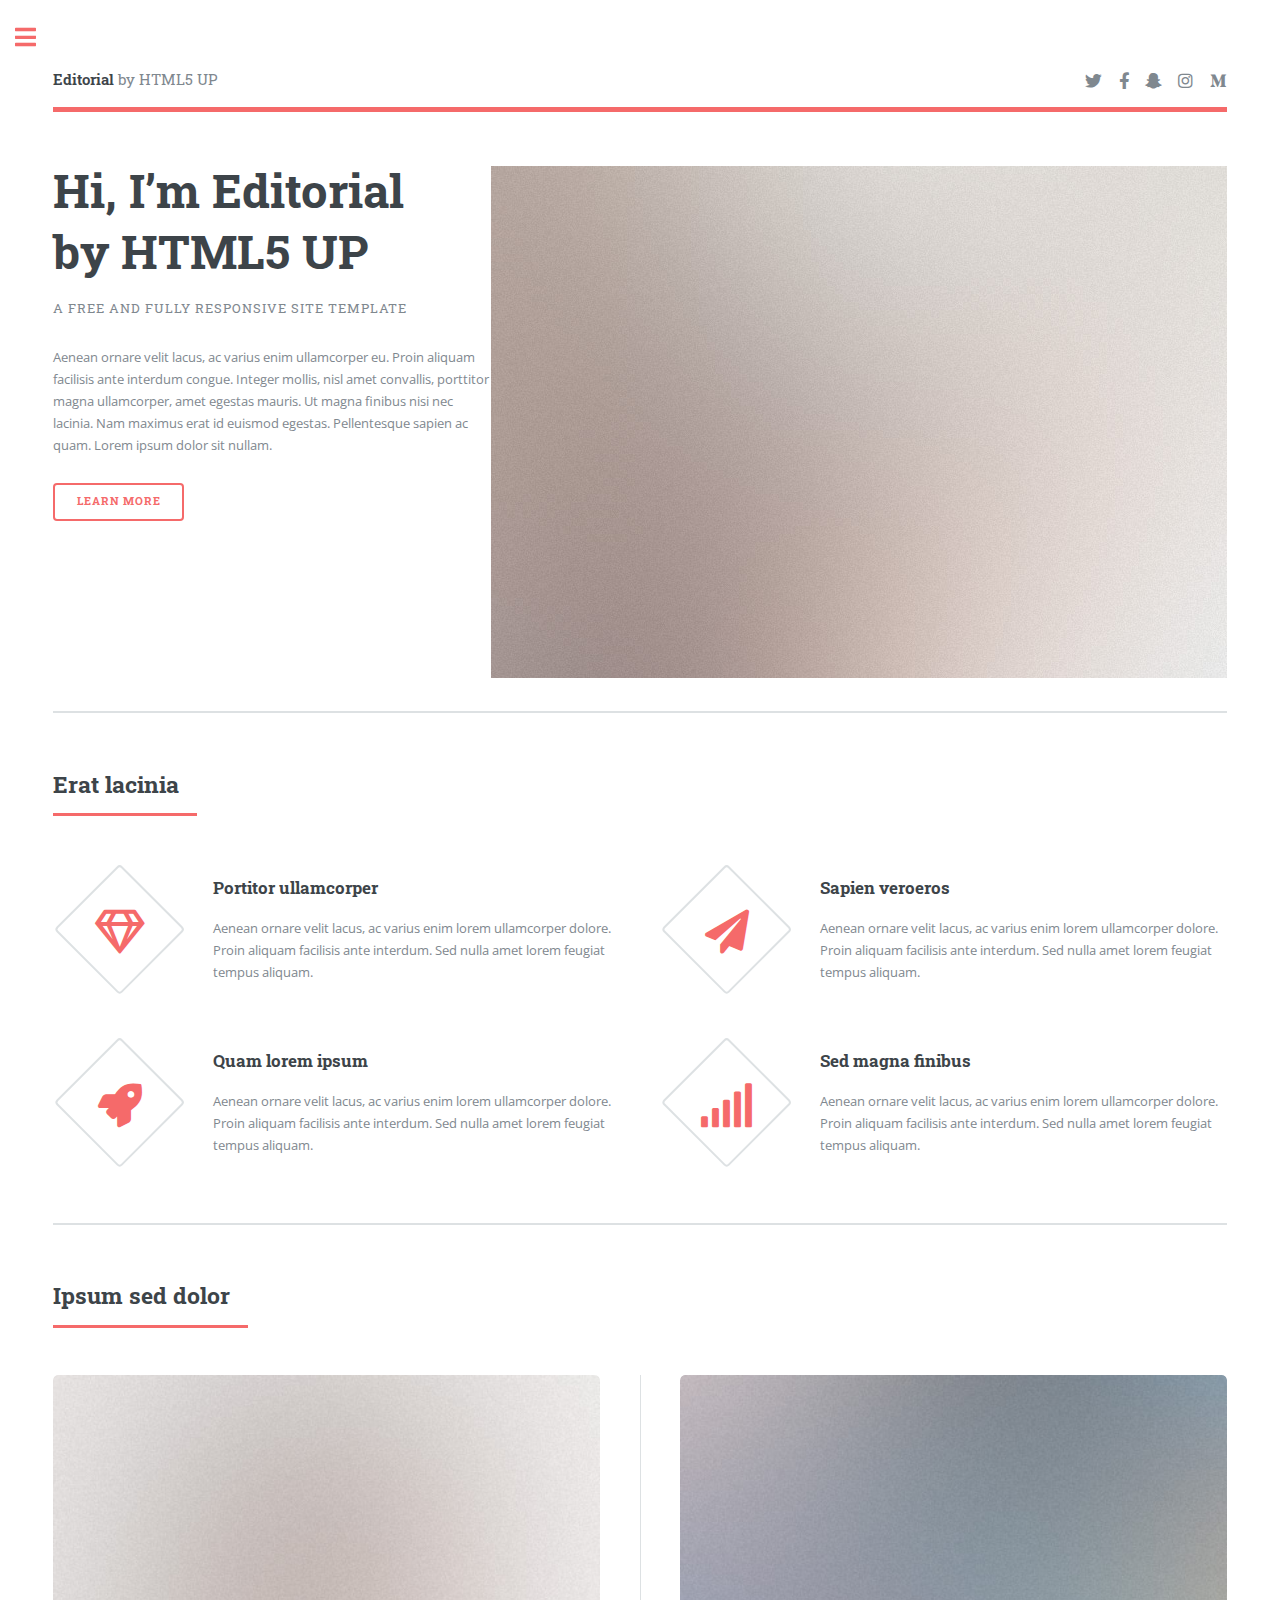
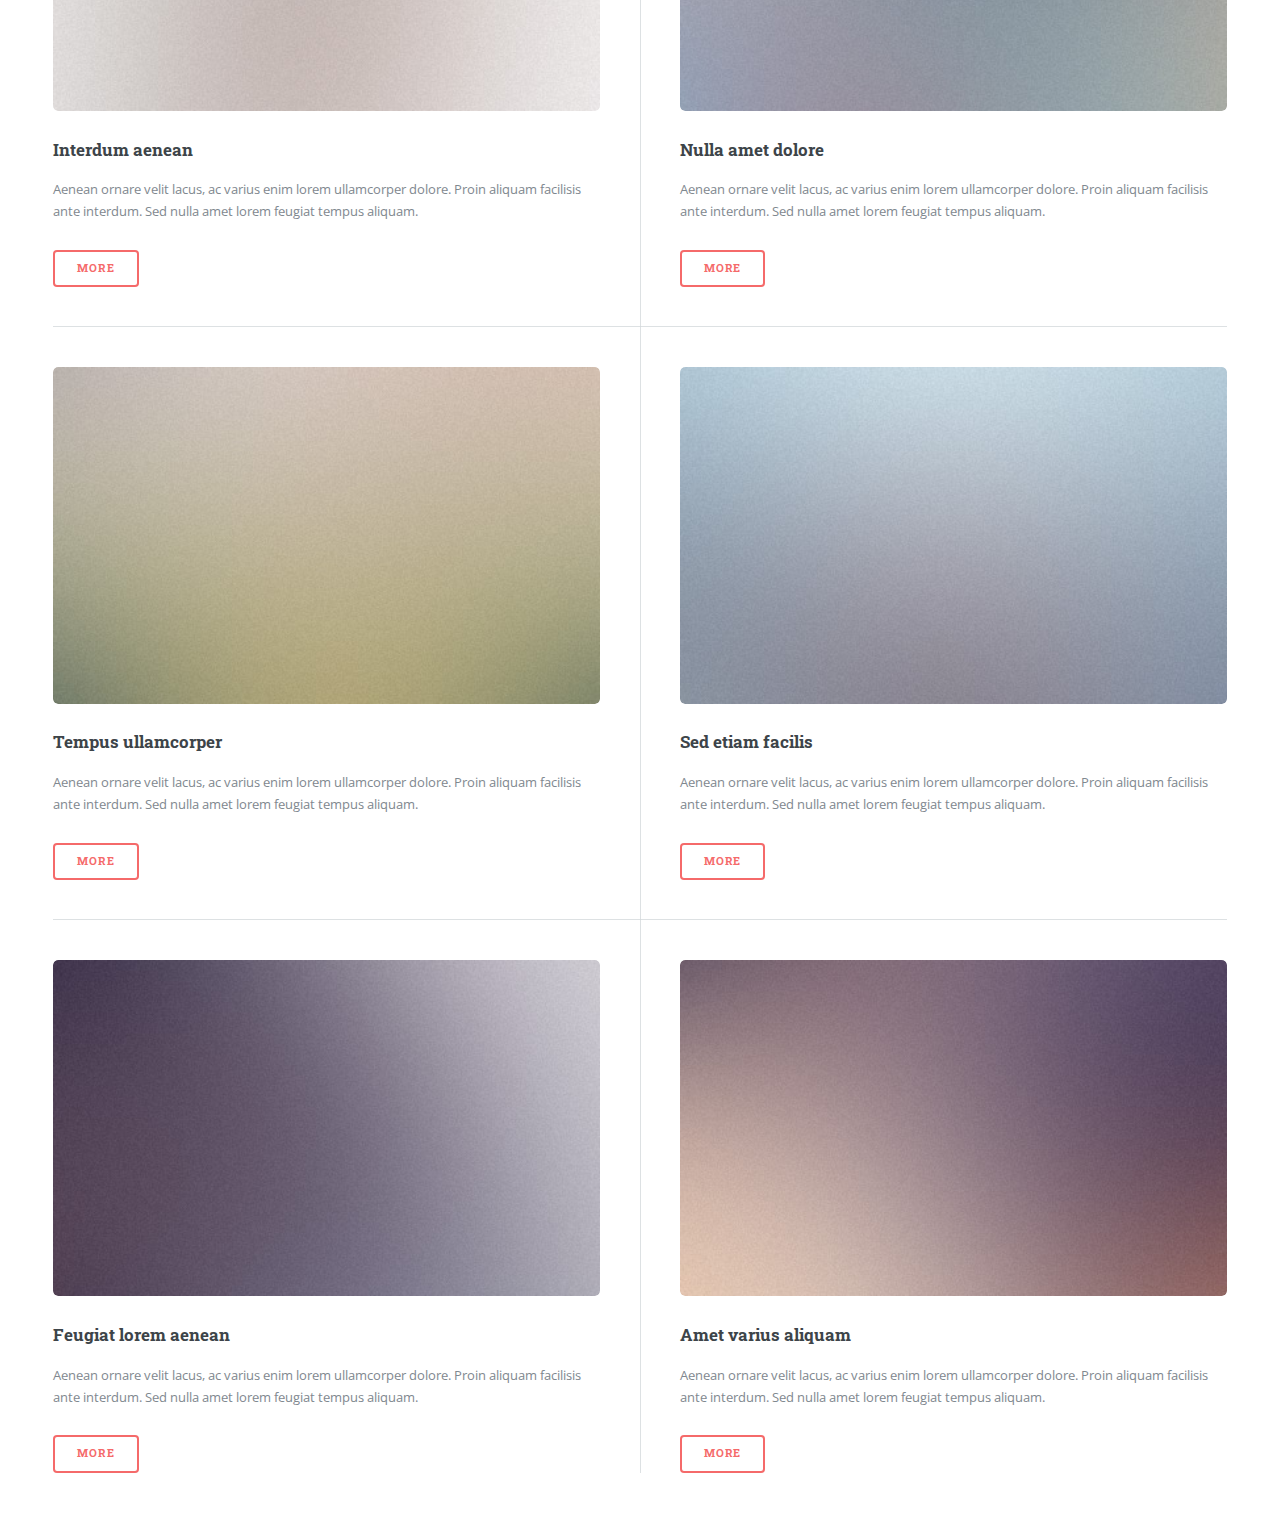
<file: html5up-editorial/index.html>
<!DOCTYPE HTML>
<!--
	Editorial by HTML5 UP
	html5up.net | @ajlkn
	Free for personal and commercial use under the CCA 3.0 license (html5up.net/license)
-->
<html>
	<head>
		<title>Editorial by HTML5 UP</title>
		<meta charset="utf-8" />
		<meta name="viewport" content="width=device-width, initial-scale=1, user-scalable=no" />
		<link rel="stylesheet" href="assets/css/main.css" />
	</head>
	<body class="is-preload">

		<!-- Wrapper -->
			<div id="wrapper">

				<!-- Main -->
					<div id="main">
						<div class="inner">

							<!-- Header -->
								<header id="header">
									<a href="index.html" class="logo"><strong>Editorial</strong> by HTML5 UP</a>
									<ul class="icons">
										<li><a href="#" class="icon brands fa-twitter"><span class="label">Twitter</span></a></li>
										<li><a href="#" class="icon brands fa-facebook-f"><span class="label">Facebook</span></a></li>
										<li><a href="#" class="icon brands fa-snapchat-ghost"><span class="label">Snapchat</span></a></li>
										<li><a href="#" class="icon brands fa-instagram"><span class="label">Instagram</span></a></li>
										<li><a href="#" class="icon brands fa-medium-m"><span class="label">Medium</span></a></li>
									</ul>
								</header>

							<!-- Banner -->
								<section id="banner">
									<div class="content">
										<header>
											<h1>Hi, I’m Editorial<br />
											by HTML5 UP</h1>
											<p>A free and fully responsive site template</p>
										</header>
										<p>Aenean ornare velit lacus, ac varius enim ullamcorper eu. Proin aliquam facilisis ante interdum congue. Integer mollis, nisl amet convallis, porttitor magna ullamcorper, amet egestas mauris. Ut magna finibus nisi nec lacinia. Nam maximus erat id euismod egestas. Pellentesque sapien ac quam. Lorem ipsum dolor sit nullam.</p>
										<ul class="actions">
											<li><a href="#" class="button big">Learn More</a></li>
										</ul>
									</div>
									<span >
										<img src="images/pic10.jpg" alt="" />
									</span>
								</section>

							<!-- Section -->
								<section>
									<header class="major">
										<h2>Erat lacinia</h2>
									</header>
									<div class="features">
										<article>
											<span class="icon fa-gem"></span>
											<div class="content">
												<h3>Portitor ullamcorper</h3>
												<p>Aenean ornare velit lacus, ac varius enim lorem ullamcorper dolore. Proin aliquam facilisis ante interdum. Sed nulla amet lorem feugiat tempus aliquam.</p>
											</div>
										</article>
										<article>
											<span class="icon solid fa-paper-plane"></span>
											<div class="content">
												<h3>Sapien veroeros</h3>
												<p>Aenean ornare velit lacus, ac varius enim lorem ullamcorper dolore. Proin aliquam facilisis ante interdum. Sed nulla amet lorem feugiat tempus aliquam.</p>
											</div>
										</article>
										<article>
											<span class="icon solid fa-rocket"></span>
											<div class="content">
												<h3>Quam lorem ipsum</h3>
												<p>Aenean ornare velit lacus, ac varius enim lorem ullamcorper dolore. Proin aliquam facilisis ante interdum. Sed nulla amet lorem feugiat tempus aliquam.</p>
											</div>
										</article>
										<article>
											<span class="icon solid fa-signal"></span>
											<div class="content">
												<h3>Sed magna finibus</h3>
												<p>Aenean ornare velit lacus, ac varius enim lorem ullamcorper dolore. Proin aliquam facilisis ante interdum. Sed nulla amet lorem feugiat tempus aliquam.</p>
											</div>
										</article>
									</div>
								</section>

							<!-- Section -->
								<section>
									<header class="major">
										<h2>Ipsum sed dolor</h2>
									</header>
									<div class="posts">
										<article>
											<a href="#" class="image"><img src="images/pic01.jpg" alt="" /></a>
											<h3>Interdum aenean</h3>
											<p>Aenean ornare velit lacus, ac varius enim lorem ullamcorper dolore. Proin aliquam facilisis ante interdum. Sed nulla amet lorem feugiat tempus aliquam.</p>
											<ul class="actions">
												<li><a href="#" class="button">More</a></li>
											</ul>
										</article>
										<article>
											<a href="#" class="image"><img src="images/pic02.jpg" alt="" /></a>
											<h3>Nulla amet dolore</h3>
											<p>Aenean ornare velit lacus, ac varius enim lorem ullamcorper dolore. Proin aliquam facilisis ante interdum. Sed nulla amet lorem feugiat tempus aliquam.</p>
											<ul class="actions">
												<li><a href="#" class="button">More</a></li>
											</ul>
										</article>
										<article>
											<a href="#" class="image"><img src="images/pic03.jpg" alt="" /></a>
											<h3>Tempus ullamcorper</h3>
											<p>Aenean ornare velit lacus, ac varius enim lorem ullamcorper dolore. Proin aliquam facilisis ante interdum. Sed nulla amet lorem feugiat tempus aliquam.</p>
											<ul class="actions">
												<li><a href="#" class="button">More</a></li>
											</ul>
										</article>
										<article>
											<a href="#" class="image"><img src="images/pic04.jpg" alt="" /></a>
											<h3>Sed etiam facilis</h3>
											<p>Aenean ornare velit lacus, ac varius enim lorem ullamcorper dolore. Proin aliquam facilisis ante interdum. Sed nulla amet lorem feugiat tempus aliquam.</p>
											<ul class="actions">
												<li><a href="#" class="button">More</a></li>
											</ul>
										</article>
										<article>
											<a href="#" class="image"><img src="images/pic05.jpg" alt="" /></a>
											<h3>Feugiat lorem aenean</h3>
											<p>Aenean ornare velit lacus, ac varius enim lorem ullamcorper dolore. Proin aliquam facilisis ante interdum. Sed nulla amet lorem feugiat tempus aliquam.</p>
											<ul class="actions">
												<li><a href="#" class="button">More</a></li>
											</ul>
										</article>
										<article>
											<a href="#" class="image"><img src="images/pic06.jpg" alt="" /></a>
											<h3>Amet varius aliquam</h3>
											<p>Aenean ornare velit lacus, ac varius enim lorem ullamcorper dolore. Proin aliquam facilisis ante interdum. Sed nulla amet lorem feugiat tempus aliquam.</p>
											<ul class="actions">
												<li><a href="#" class="button">More</a></li>
											</ul>
										</article>
									</div>
								</section>

						</div>
					</div>

				<!-- Sidebar -->
					<div id="sidebar">
						<div class="inner">

							<!-- Search -->
								<section id="search" class="alt">
									<form method="post" action="#">
										<input type="text" name="query" id="query" placeholder="Search" />
									</form>
								</section>

							<!-- Menu -->
								<nav id="menu">
									<header class="major">
										<h2>Menu</h2>
									</header>
									<ul>
										<li><a href="index.html">Homepage</a></li>
										<li><a href="generic.html">Generic</a></li>
										<li><a href="elements.html">Elements</a></li>
										<li>
											<span class="opener">Submenu</span>
											<ul>
												<li><a href="#">Lorem Dolor</a></li>
												<li><a href="#">Ipsum Adipiscing</a></li>
												<li><a href="#">Tempus Magna</a></li>
												<li><a href="#">Feugiat Veroeros</a></li>
											</ul>
										</li>
										<li><a href="#">Etiam Dolore</a></li>
										<li><a href="#">Adipiscing</a></li>
										<li>
											<span class="opener">Another Submenu</span>
											<ul>
												<li><a href="#">Lorem Dolor</a></li>
												<li><a href="#">Ipsum Adipiscing</a></li>
												<li><a href="#">Tempus Magna</a></li>
												<li><a href="#">Feugiat Veroeros</a></li>
											</ul>
										</li>
										<li><a href="#">Maximus Erat</a></li>
										<li><a href="#">Sapien Mauris</a></li>
										<li><a href="#">Amet Lacinia</a></li>
									</ul>
								</nav>

							<!-- Section -->
								<section>
									<header class="major">
										<h2>Ante interdum</h2>
									</header>
									<div class="mini-posts">
										<article>
											<a href="#" class="image"><img src="images/pic07.jpg" alt="" /></a>
											<p>Aenean ornare velit lacus, ac varius enim lorem ullamcorper dolore aliquam.</p>
										</article>
										<article>
											<a href="#" class="image"><img src="images/pic08.jpg" alt="" /></a>
											<p>Aenean ornare velit lacus, ac varius enim lorem ullamcorper dolore aliquam.</p>
										</article>
										<article>
											<a href="#" class="image"><img src="images/pic09.jpg" alt="" /></a>
											<p>Aenean ornare velit lacus, ac varius enim lorem ullamcorper dolore aliquam.</p>
										</article>
									</div>
									<ul class="actions">
										<li><a href="#" class="button">More</a></li>
									</ul>
								</section>

							<!-- Section -->
								<section>
									<header class="major">
										<h2>Get in touch</h2>
									</header>
									<p>Sed varius enim lorem ullamcorper dolore aliquam aenean ornare velit lacus, ac varius enim lorem ullamcorper dolore. Proin sed aliquam facilisis ante interdum. Sed nulla amet lorem feugiat tempus aliquam.</p>
									<ul class="contact">
										<li class="icon solid fa-envelope"><a href="#">information@untitled.tld</a></li>
										<li class="icon solid fa-phone">(000) 000-0000</li>
										<li class="icon solid fa-home">1234 Somewhere Road #8254<br />
										Nashville, TN 00000-0000</li>
									</ul>
								</section>

							<!-- Footer -->
								<footer id="footer">
									<p class="copyright">&copy; Untitled. All rights reserved. Demo Images: <a href="https://unsplash.com">Unsplash</a>. Design: <a href="https://html5up.net">HTML5 UP</a>.</p>
								</footer>

						</div>
					</div>

			</div>

		<!-- Scripts -->
			<script src="assets/js/jquery.min.js"></script>
			<script src="assets/js/browser.min.js"></script>
			<script src="assets/js/breakpoints.min.js"></script>
			<script src="assets/js/util.js"></script>
			<script src="assets/js/main.js"></script>

	</body>
</html>
</file>
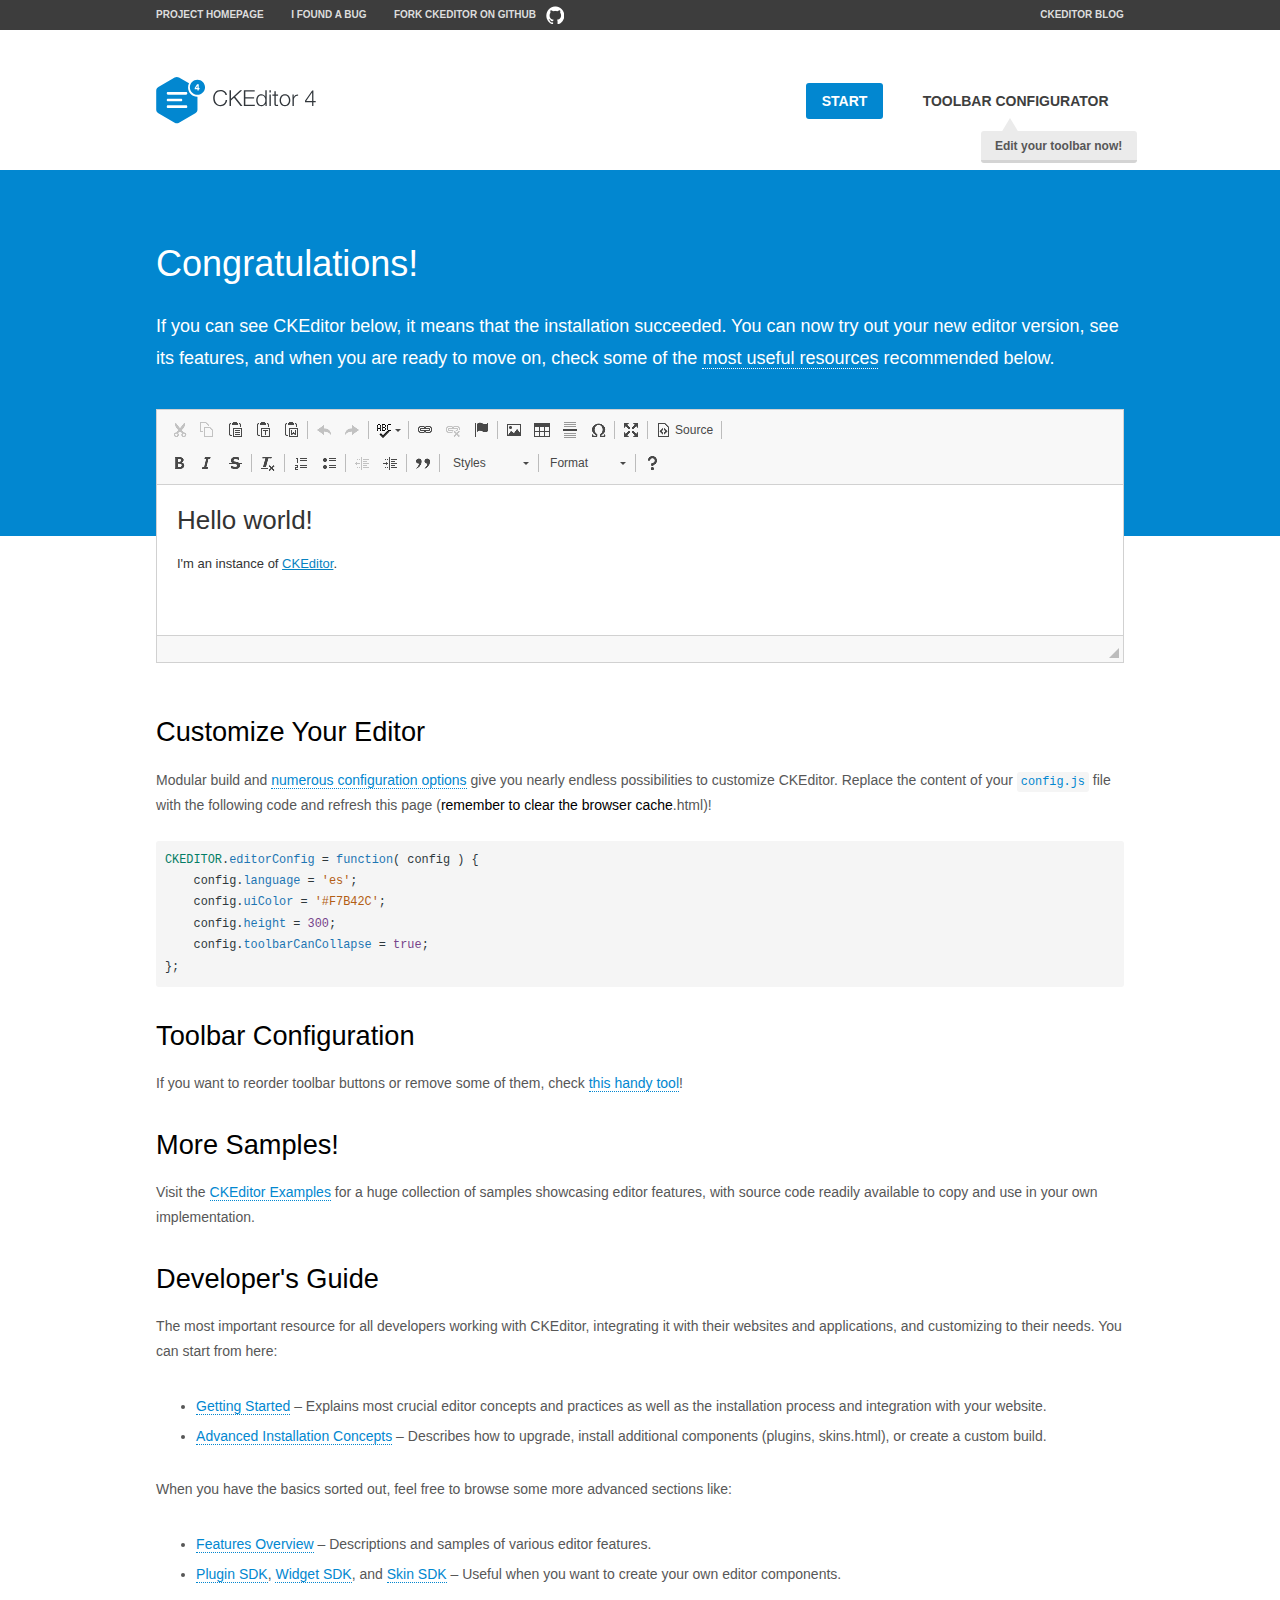
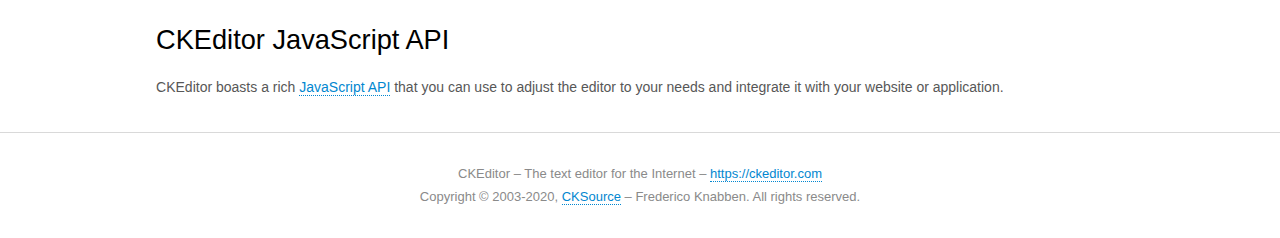
<file: MyGreatSite/wwwroot/js/ckeditor/samples/index.html>
<!DOCTYPE html>
<!--
Copyright (c) 2003-2020, CKSource - Frederico Knabben. All rights reserved.
For licensing, see LICENSE.md or https://ckeditor.com/legal/ckeditor-oss-license
-->
<html lang="en">
<head>
	<meta charset="utf-8">
	<title>CKEditor Sample</title>
	<script src="../ckeditor.js"></script>
	<script src="js/sample.js"></script>
	<link rel="stylesheet" href="css/samples.css">
	<link rel="stylesheet" href="toolbarconfigurator/lib/codemirror/neo.css">
	<meta name="viewport" content="width=device-width,initial-scale=1">
	<meta name="description" content="Try the latest sample of CKEditor 4 and learn more about customizing your WYSIWYG editor with endless possibilities.">
</head>
<body id="main">

<nav class="navigation-a">
	<div class="grid-container">
		<ul class="navigation-a-left grid-width-70">
			<li><a href="https://ckeditor.com/ckeditor-4/">Project Homepage</a></li>
			<li><a href="https://github.com/ckeditor/ckeditor4/issues">I found a bug</a></li>
			<li><a href="https://github.com/ckeditor/ckeditor4" class="icon-pos-right icon-navigation-a-github">Fork CKEditor on GitHub</a></li>
		</ul>
		<ul class="navigation-a-right grid-width-30">
			<li><a href="https://ckeditor.com/blog/">CKEditor Blog</a></li>
		</ul>
	</div>
</nav>

<header class="header-a">
	<div class="grid-container">
		<h1 class="header-a-logo grid-width-30">
			<a href="index.html"><img src="img/logo.svg" onerror="this.src='img/logo.png'; this.onerror=null;" alt="CKEditor Sample"></a>
		</h1>

		<nav class="navigation-b grid-width-70">
			<ul>
				<li><a href="index.html" class="button-a button-a-background">Start</a></li>
				<li><a href="toolbarconfigurator/index.html" class="button-a">Toolbar configurator <span class="balloon-a balloon-a-nw">Edit your toolbar now!</span></a></li>
			</ul>
		</nav>
	</div>
</header>

<main>
	<div class="adjoined-top">
		<div class="grid-container">
			<div class="content grid-width-100">
				<h1>Congratulations!</h1>
				<p>
					If you can see CKEditor below, it means that the installation succeeded.
					You can now try out your new editor version, see its features, and when you are ready to move on, check some of the <a href="#sample-customize">most useful resources</a> recommended below.
				</p>
			</div>
		</div>
	</div>
	<div class="adjoined-bottom">
		<div class="grid-container">
			<div class="grid-width-100">
				<div id="editor">
					<h1>Hello world!</h1>
					<p>I'm an instance of <a href="https://ckeditor.com">CKEditor</a>.</p>
				</div>
			</div>
		</div>
	</div>

	<div class="grid-container">
		<div class="content grid-width-100">
			<section id="sample-customize">
				<h2>Customize Your Editor</h2>
				<p>Modular build and <a href="https://ckeditor.com/docs/ckeditor4/latest/guide/dev_configuration.html">numerous configuration options</a> give you nearly endless possibilities to customize CKEditor. Replace the content of your <code><a href="../config.js">config.js</a></code> file with the following code and refresh this page (<strong>remember to clear the browser cache</strong>.html)!</p>
		<pre class="cm-s-neo CodeMirror"><code><span style="padding-right: 0.1px;"><span class="cm-variable">CKEDITOR</span>.<span class="cm-property">editorConfig</span> <span class="cm-operator">=</span> <span class="cm-keyword">function</span>( <span class="cm-def">config</span> ) {</span>
<span style="padding-right: 0.1px;"><span class="cm-tab">	</span><span class="cm-variable-2">config</span>.<span class="cm-property">language</span> <span class="cm-operator">=</span> <span class="cm-string">'es'</span>;</span>
<span style="padding-right: 0.1px;"><span class="cm-tab">	</span><span class="cm-variable-2">config</span>.<span class="cm-property">uiColor</span> <span class="cm-operator">=</span> <span class="cm-string">'#F7B42C'</span>;</span>
<span style="padding-right: 0.1px;"><span class="cm-tab">	</span><span class="cm-variable-2">config</span>.<span class="cm-property">height</span> <span class="cm-operator">=</span> <span class="cm-number">300</span>;</span>
<span style="padding-right: 0.1px;"><span class="cm-tab">	</span><span class="cm-variable-2">config</span>.<span class="cm-property">toolbarCanCollapse</span> <span class="cm-operator">=</span> <span class="cm-atom">true</span>;</span>
<span style="padding-right: 0.1px;">};</span></code></pre>
			</section>

			<section>
				<h2>Toolbar Configuration</h2>
				<p>If you want to reorder toolbar buttons or remove some of them, check <a href="toolbarconfigurator/index.html">this handy tool</a>!</p>
			</section>

			<section>
				<h2>More Samples!</h2>
				<p>Visit the <a href="https://ckeditor.com/docs/ckeditor4/latest/examples/index.html">CKEditor Examples</a> for a huge collection of samples showcasing editor features, with source code readily available to copy and use in your own implementation.</p>
			</section>

			<section>
				<h2>Developer's Guide</h2>
				<p>The most important resource for all developers working with CKEditor, integrating it with their websites and applications, and customizing to their needs. You can start from here:</p>
				<ul>
					<li><a href="https://ckeditor.com/docs/ckeditor4/latest/guide/dev_installation.html">Getting Started</a> &ndash; Explains most crucial editor concepts and practices as well as the installation process and integration with your website.</li>
					<li><a href="https://ckeditor.com/docs/ckeditor4/latest/guide/dev_advanced_installation.html">Advanced Installation Concepts</a> &ndash; Describes how to upgrade, install additional components (plugins, skins.html), or create a custom build.</li>
				</ul>
					<p>When you have the basics sorted out, feel free to browse some more advanced sections like:</p>
				<ul>
					<li><a href="https://ckeditor.com/docs/ckeditor4/latest/features/index.html">Features Overview</a> &ndash; Descriptions and samples of various editor features.</li>
					<li><a href="https://ckeditor.com/docs/ckeditor4/latest/guide/plugin_sdk_intro.html">Plugin SDK</a>, <a href="https://ckeditor.com/docs/ckeditor4/latest/guide/widget_sdk_intro.html">Widget SDK</a>, and <a href="https://ckeditor.com/docs/ckeditor4/latest/guide/skin_sdk_intro.html">Skin SDK</a> &ndash; Useful when you want to create your own editor components.</li>
				</ul>
			</section>

			<section>
				<h2>CKEditor JavaScript API</h2>
				<p>CKEditor boasts a rich <a href="https://ckeditor.com/docs/ckeditor4/latest/api/index.html">JavaScript API</a> that you can use to adjust the editor to your needs and integrate it with your website or application.</p>
			</section>
		</div>
	</div>
</main>

<footer class="footer-a grid-container">
	<div class="grid-container">
		<p class="grid-width-100">
			CKEditor &ndash; The text editor for the Internet &ndash; <a class="samples" href="https://ckeditor.com/">https://ckeditor.com</a>
		</p>
		<p class="grid-width-100" id="copy">
			Copyright &copy; 2003-2020, <a class="samples" href="https://cksource.com/">CKSource</a> &ndash; Frederico Knabben. All rights reserved.
		</p>
	</div>
</footer>
<script>
	initSample();
</script>

</body>
</html>
</file>
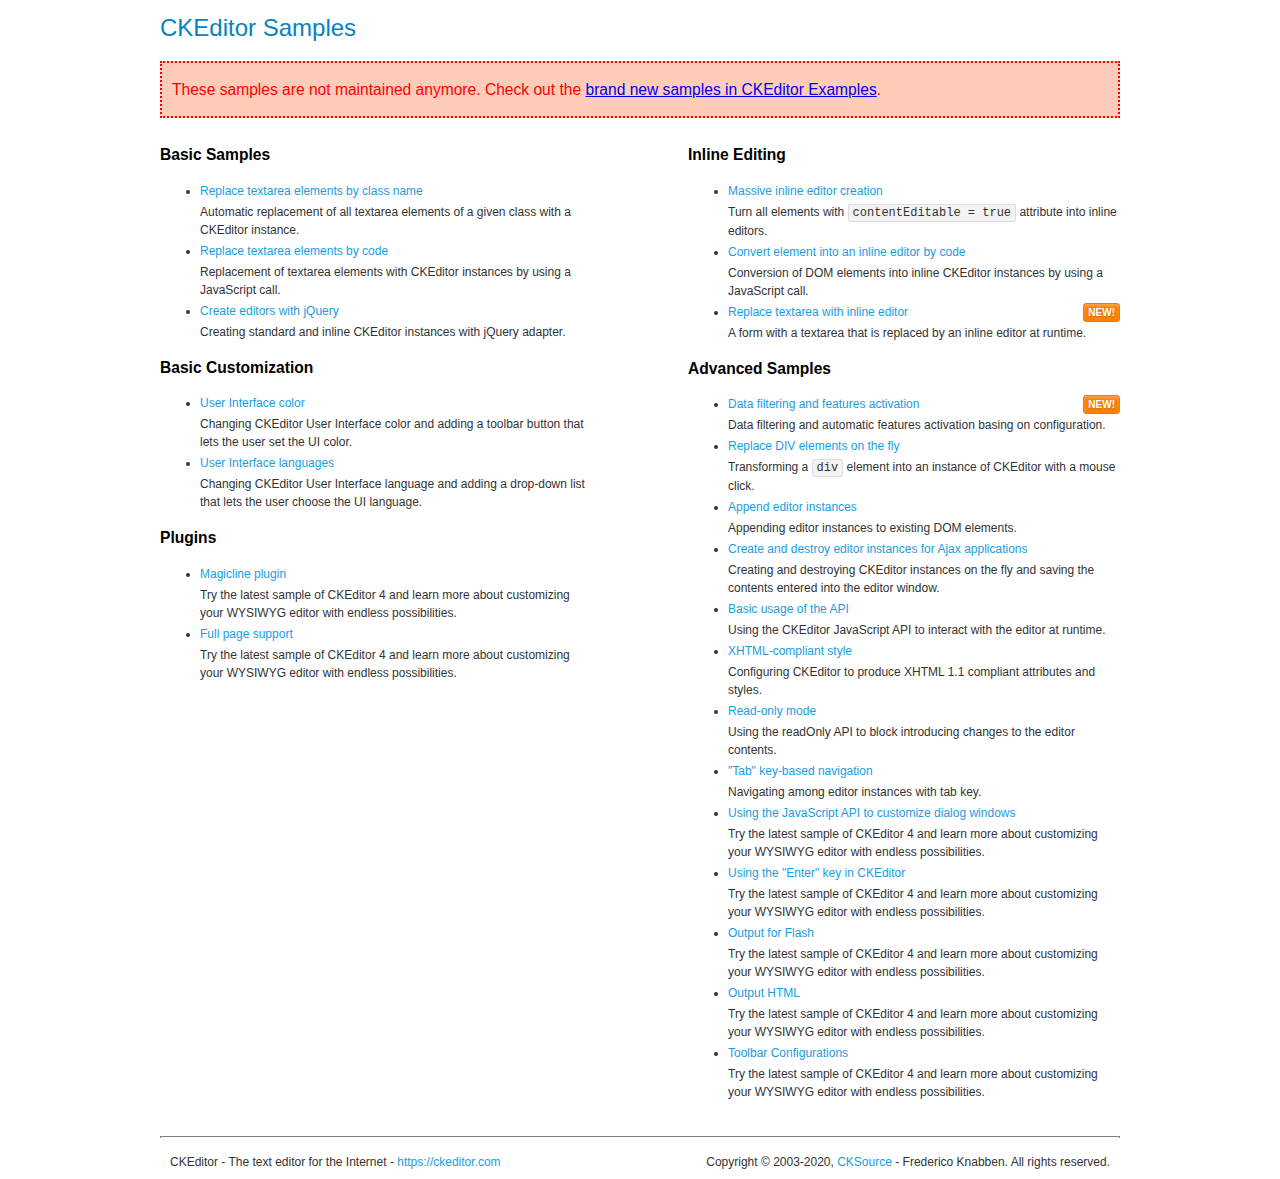
<file: MyGreatSite/wwwroot/js/ckeditor/samples/old/index.html>
<!DOCTYPE html>
<!--
Copyright (c) 2003-2020, CKSource - Frederico Knabben. All rights reserved.
For licensing, see LICENSE.md or https://ckeditor.com/legal/ckeditor-oss-license
-->
<html lang="en">
<head>
	<meta charset="utf-8">
	<title>CKEditor Samples</title>
	<link rel="stylesheet" href="sample.css">
	<meta name="description" content="Try the latest sample of CKEditor 4 and learn more about customizing your WYSIWYG editor with endless possibilities.">
</head>
<body>
	<h1 class="samples">
		CKEditor Samples
	</h1>
	<div class="warning deprecated">
		These samples are not maintained anymore. Check out the <a href="https://ckeditor.com/docs/ckeditor4/latest/examples/index.html">brand new samples in CKEditor Examples</a>.
	</div>
	<div class="twoColumns">
		<div class="twoColumnsLeft">
			<h2 class="samples">
				Basic Samples
			</h2>
			<dl class="samples">
				<dt><a class="samples" href="replacebyclass.html">Replace textarea elements by class name</a></dt>
				<dd>Automatic replacement of all textarea elements of a given class with a CKEditor instance.</dd>

				<dt><a class="samples" href="replacebycode.html">Replace textarea elements by code</a></dt>
				<dd>Replacement of textarea elements with CKEditor instances by using a JavaScript call.</dd>

				<dt><a class="samples" href="jquery.html">Create editors with jQuery</a></dt>
				<dd>Creating standard and inline CKEditor instances with jQuery adapter.</dd>
			</dl>

			<h2 class="samples">
				Basic Customization
			</h2>
			<dl class="samples">
				<dt><a class="samples" href="uicolor.html">User Interface color</a></dt>
				<dd>Changing CKEditor User Interface color and adding a toolbar button that lets the user set the UI color.</dd>

				<dt><a class="samples" href="uilanguages.html">User Interface languages</a></dt>
				<dd>Changing CKEditor User Interface language and adding a drop-down list that lets the user choose the UI language.</dd>
			</dl>


			<h2 class="samples">Plugins</h2>
<dl class="samples">
<dt><a class="samples" href="magicline/magicline.html">Magicline plugin</a></dt>
<dd>Try the latest sample of CKEditor 4 and learn more about customizing your WYSIWYG editor with endless possibilities.</dd>

<dt><a class="samples" href="wysiwygarea/fullpage.html">Full page support</a></dt>
<dd>Try the latest sample of CKEditor 4 and learn more about customizing your WYSIWYG editor with endless possibilities.</dd>
</dl>
		</div>
		<div class="twoColumnsRight">
			<h2 class="samples">
				Inline Editing
			</h2>
			<dl class="samples">
				<dt><a class="samples" href="inlineall.html">Massive inline editor creation</a></dt>
				<dd>Turn all elements with <code>contentEditable = true</code> attribute into inline editors.</dd>

				<dt><a class="samples" href="inlinebycode.html">Convert element into an inline editor by code</a></dt>
				<dd>Conversion of DOM elements into inline CKEditor instances by using a JavaScript call.</dd>

				<dt><a class="samples" href="inlinetextarea.html">Replace textarea with inline editor</a> <span class="new">New!</span></dt>
				<dd>A form with a textarea that is replaced by an inline editor at runtime.</dd>

				
			</dl>

			<h2 class="samples">
				Advanced Samples
			</h2>
			<dl class="samples">
				<dt><a class="samples" href="datafiltering.html">Data filtering and features activation</a> <span class="new">New!</span></dt>
				<dd>Data filtering and automatic features activation basing on configuration.</dd>

				<dt><a class="samples" href="divreplace.html">Replace DIV elements on the fly</a></dt>
				<dd>Transforming a <code>div</code> element into an instance of CKEditor with a mouse click.</dd>

				<dt><a class="samples" href="appendto.html">Append editor instances</a></dt>
				<dd>Appending editor instances to existing DOM elements.</dd>

				<dt><a class="samples" href="ajax.html">Create and destroy editor instances for Ajax applications</a></dt>
				<dd>Creating and destroying CKEditor instances on the fly and saving the contents entered into the editor window.</dd>

				<dt><a class="samples" href="api.html">Basic usage of the API</a></dt>
				<dd>Using the CKEditor JavaScript API to interact with the editor at runtime.</dd>

				<dt><a class="samples" href="xhtmlstyle.html">XHTML-compliant style</a></dt>
				<dd>Configuring CKEditor to produce XHTML 1.1 compliant attributes and styles.</dd>

				<dt><a class="samples" href="readonly.html">Read-only mode</a></dt>
				<dd>Using the readOnly API to block introducing changes to the editor contents.</dd>

				<dt><a class="samples" href="tabindex.html">"Tab" key-based navigation</a></dt>
				<dd>Navigating among editor instances with tab key.</dd>


				
<dt><a class="samples" href="dialog/dialog.html">Using the JavaScript API to customize dialog windows</a></dt>
<dd>Try the latest sample of CKEditor 4 and learn more about customizing your WYSIWYG editor with endless possibilities.</dd>

<dt><a class="samples" href="enterkey/enterkey.html">Using the &quot;Enter&quot; key in CKEditor</a></dt>
<dd>Try the latest sample of CKEditor 4 and learn more about customizing your WYSIWYG editor with endless possibilities.</dd>

<dt><a class="samples" href="htmlwriter/outputforflash.html">Output for Flash</a></dt>
<dd>Try the latest sample of CKEditor 4 and learn more about customizing your WYSIWYG editor with endless possibilities.</dd>

<dt><a class="samples" href="htmlwriter/outputhtml.html">Output HTML</a></dt>
<dd>Try the latest sample of CKEditor 4 and learn more about customizing your WYSIWYG editor with endless possibilities.</dd>

<dt><a class="samples" href="toolbar/toolbar.html">Toolbar Configurations</a></dt>
<dd>Try the latest sample of CKEditor 4 and learn more about customizing your WYSIWYG editor with endless possibilities.</dd>

			</dl>
		</div>
	</div>
	<div id="footer">
		<hr>
		<p>
			CKEditor - The text editor for the Internet - <a class="samples" href="https://ckeditor.com/">https://ckeditor.com</a>
		</p>
		<p id="copy">
			Copyright &copy; 2003-2020, <a class="samples" href="https://cksource.com/">CKSource</a> - Frederico Knabben. All rights reserved.
		</p>
	</div>
</body>
</html>
</file>
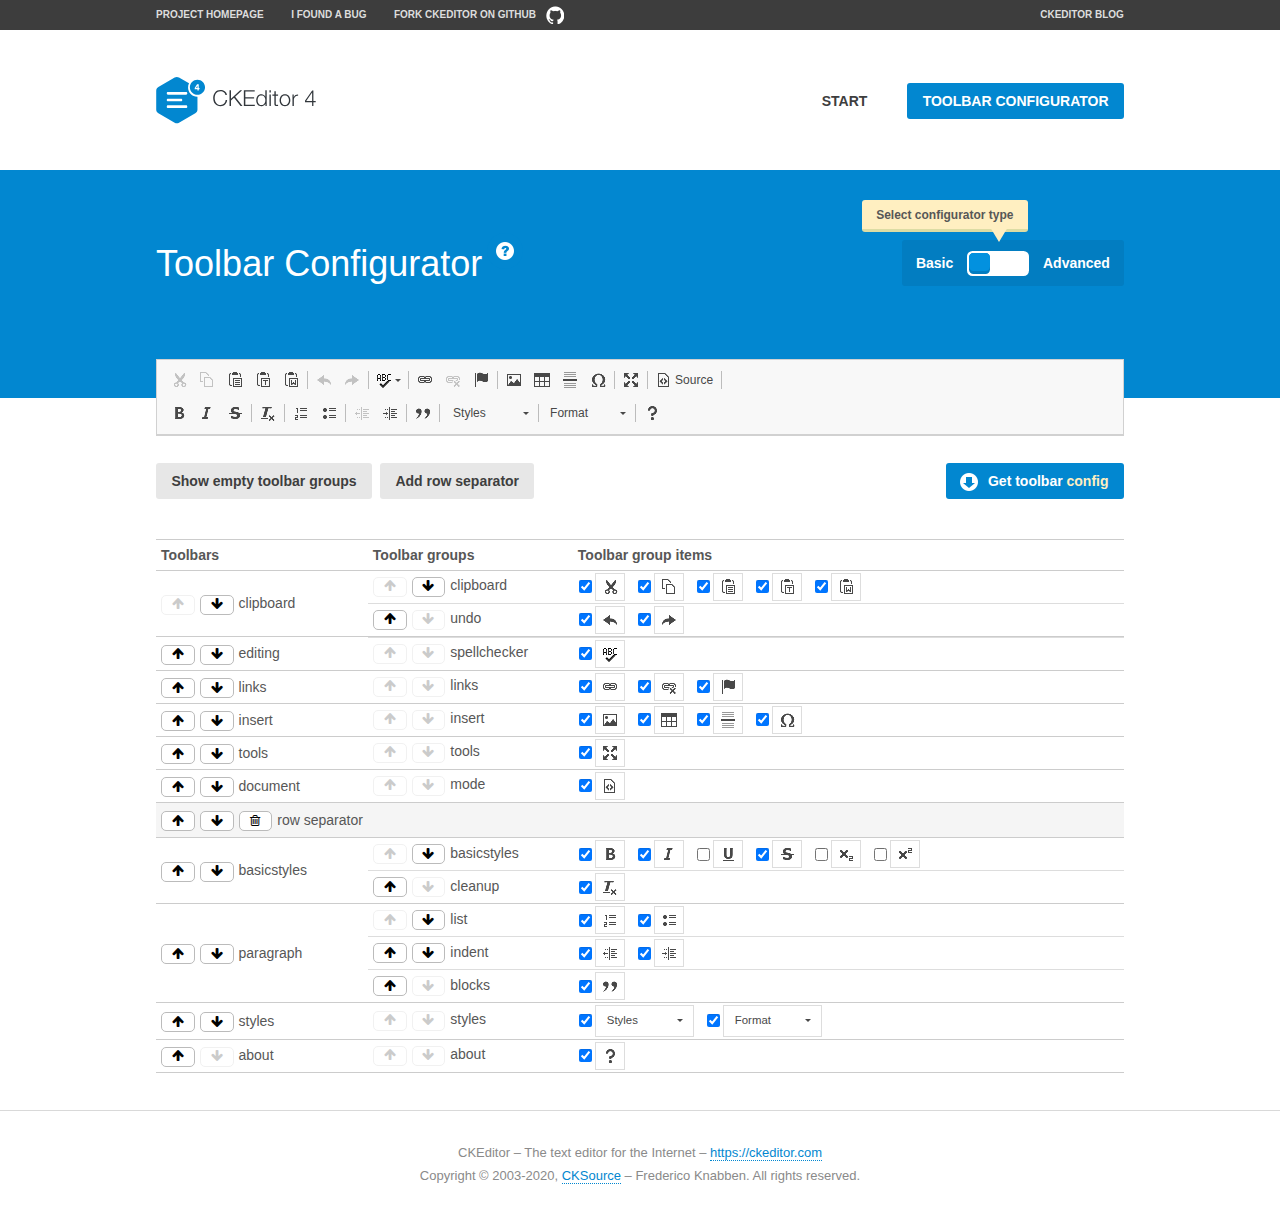
<file: MyGreatSite/wwwroot/js/ckeditor/samples/toolbarconfigurator/index.html>
<!DOCTYPE html>
<!--
Copyright (c) 2003-2020, CKSource - Frederico Knabben. All rights reserved.
For licensing, see LICENSE.md or https://ckeditor.com/legal/ckeditor-oss-license
-->
<!--[if IE 8]><html class="ie8"><![endif]-->
<!--[if gt IE 8]><html><![endif]-->
<!--[if !IE]><!--><html lang="en"><!--<![endif]-->
<head>
	<meta charset="utf-8">
	<title>Toolbar Configurator</title>
	<script src="../../ckeditor.js"></script>
	<script>
		if ( CKEDITOR.env.ie && CKEDITOR.env.version < 9 )
			CKEDITOR.tools.enableHtml5Elements( document );
	</script>
	<link rel="stylesheet" href="lib/codemirror/codemirror.css">
	<link rel="stylesheet" href="lib/codemirror/show-hint.css">
	<link rel="stylesheet" href="lib/codemirror/neo.css">
	<link rel="stylesheet" href="css/fontello.css">
	<link rel="stylesheet" href="../css/samples.css">
	<meta name="description" content="Try the latest sample of CKEditor 4 and learn more about customizing your WYSIWYG editor with endless possibilities.">
</head>
<body id="toolbar">

<nav class="navigation-a">
	<div class="grid-container">
		<ul class="navigation-a-left grid-width-70">
			<li><a href="https://ckeditor.com/ckeditor-4/">Project Homepage</a></li>
			<li><a href="https://github.com/ckeditor/ckeditor4/issues">I found a bug</a></li>
			<li><a href="https://github.com/ckeditor/ckeditor4" class="icon-pos-right icon-navigation-a-github">Fork CKEditor on GitHub</a></li>
		</ul>
		<ul class="navigation-a-right grid-width-30">
			<li><a href="https://ckeditor.com/blog/">CKEditor Blog</a></li>
		</ul>
	</div>
</nav>

<header class="header-a">
	<div class="grid-container">
		<h1 class="header-a-logo grid-width-30">
			<a href="../index.html"><img src="../img/logo.svg" onerror="this.src='../img/logo.png'; this.onerror=null;" alt="CKEditor Logo"></a>
		</h1>
		<nav class="navigation-b grid-width-70">
			<ul>
				<li><a href="../index.html"  class="button-a">Start</a></li>
				<li><a href="index.html"  class="button-a button-a-background">Toolbar configurator</a></li>
			</ul>
		</nav>
	</div>
</header>

<main>
	<div class="adjoined-top">
		<div class="grid-container">
			<div class="content grid-width-100">
				<div class="grid-container-nested">
					<h1 class="grid-width-60">
						Toolbar Configurator
						<a href="#help-content" type="button" title="Configurator help" id="help" class="button-a button-a-background button-a-no-text icon-pos-left icon-question-mark">Help</a>
					</h1>

					<div class="grid-width-40 grid-switch-magic">
						<div class="switch">
							<span class="balloon-a balloon-a-se">Select configurator type</span>
							<input type="radio" name="radio" data-num="1" id="radio-basic" />
							<input type="radio" name="radio" data-num="2" id="radio-advanced" />
							<label data-for="1" for="radio-basic">Basic</label>
							<span class="switch-inner">
								<span class="handler"></span>
							</span>
							<label data-for="2" for="radio-advanced">Advanced</label>
						</div>
					</div>
				</div>
			</div>
		</div>
	</div>
	<div class="adjoined-bottom">
		<div class="grid-container">
			<div class="grid-width-100">
				<div class="editors-container">
					<div id="editor-basic"></div>
					<div id="editor-advanced"></div>
				</div>
			</div>
		</div>
	</div>

	<div class="grid-container configurator">
		<div class="content grid-width-100">
			<div class="configurator">
				<div>
					<div id="toolbarModifierWrapper"></div>
				</div>
			</div>
		</div>
	</div>

	<div id="help-content">
		<div class="grid-container">
			<div class="grid-width-100">
				<h2>What Am I Doing Here?</h2>

				<div class="grid-container grid-container-nested">
					<div class="basic">
						<div class="grid-width-50">
							<p>Arrange <a href="https://ckeditor.com/docs/ckeditor4/latest/api/CKEDITOR_config.html#cfg-toolbarGroups">toolbar groups</a>, toggle <a href="https://ckeditor.com/docs/ckeditor4/latest/api/CKEDITOR_config.html#cfg-removeButtons">button visibility</a> according to your needs and get your toolbar configuration.</p>
							<p>You can replace the content of the <a href="../../config.js"><code>config.js</code></a> file with the generated configuration. If you already set some configuration options you will need to merge both configurations.</p>
						</div>
						<div class="grid-width-50">
							<p>Read more about different ways of <a href="https://ckeditor.com/docs/ckeditor4/latest/guide/dev_configuration.html">setting configuration</a> and do not forget about <strong>clearing browser cache</strong>.</p>
							<p>Arranging toolbar groups is the recommended way of configuring the toolbar, but if you need more freedom you can use the <a href="#advanced">advanced configurator</a>.</p>
						</div>
					</div>
					<div class="advanced" style="display: none;">
						<div class="grid-width-50">
							<p>With this code editor you can edit your <a href="https://ckeditor.com/docs/ckeditor4/latest/api/CKEDITOR_config.html#cfg-toolbar">toolbar configuration</a> live.</p>
							<p>You can replace the content of the <a href="../../config.js"><code>config.js</code></a> file with the generated configuration. If you already set some configuration options you will need to merge both configurations.</p>
						</div>
						<div class="grid-width-50">
							<p>Read more about different ways of <a href="https://ckeditor.com/docs/ckeditor4/latest/guide/dev_configuration.html">setting configuration</a> and do not forget about <strong>clearing browser cache</strong>.</p>
						</div>
					</div>
				</div>

				<p class="grid-container grid-container-nested">
					<button type="button" class="help-content-close grid-width-100 button-a button-a-background">Got it. Let's play!</button>
				</p>
			</div>
		</div>
	</div>
</main>

<footer class="footer-a grid-container">
	<p class="grid-width-100">
		CKEditor &ndash; The text editor for the Internet &ndash; <a class="samples" href="https://ckeditor.com/">https://ckeditor.com</a>
	</p>
	<p class="grid-width-100" id="copy">
		Copyright &copy; 2003-2020, <a class="samples" href="https://cksource.com/">CKSource</a> &ndash; Frederico Knabben. All rights reserved.
	</p>
</footer>

<script src="lib/codemirror/codemirror.js"></script>
<script src="lib/codemirror/javascript.js"></script>
<script src="lib/codemirror/show-hint.js"></script>

<script src="js/fulltoolbareditor.js"></script>
<script src="js/abstracttoolbarmodifier.js"></script>
<script src="js/toolbarmodifier.js"></script>
<script src="js/toolbartextmodifier.js"></script>
<script src="../js/sf.js"></script>

<script>
	( function() {
		'use strict';

		var mode = ( window.location.hash.substr( 1 ) === 'advanced' ) ? 'advanced' : 'basic',
			configuratorSection = CKEDITOR.document.findOne( 'main > .grid-container.configurator' ),
			basicInstruction = CKEDITOR.document.findOne( '#help-content .basic' ),
			advancedInstruction = CKEDITOR.document.findOne( '#help-content .advanced' ),

			// Configurator mode switcher.
			modeSwitchBasic = CKEDITOR.document.getById( 'radio-basic' ),
			modeSwitchAdvanced = CKEDITOR.document.getById( 'radio-advanced' );

		// Initial setup
		function updateSwitcher() {
			if ( mode === 'advanced' ) {
				modeSwitchAdvanced.$.checked = true;
			} else {
				modeSwitchBasic.$.checked = true;
			}
		}

		updateSwitcher();

		CKEDITOR.document.getWindow().on( 'hashchange', function( e ) {
			var hash = window.location.hash.substr( 1 );
			if ( !( hash === 'advanced' || hash === 'basic' ) ) {
				return;
			}
			mode = hash;
			onToolbarsDone( mode );
		} );

		CKEDITOR.document.getWindow().on( 'resize', function() {
			updateToolbar( ( mode === 'basic' ? toolbarModifier : toolbarTextModifier )[ 'editorInstance' ] );
		} );

		function onRefresh( modifier ) {
			modifier = modifier || this;

			if ( mode === 'basic' && modifier instanceof ToolbarConfigurator.ToolbarTextModifier ) {
				return;
			}

			// CodeMirror container becomes visible, so we need to refresh and to avoid rendering problems.
			if ( mode === 'advanced' && modifier instanceof ToolbarConfigurator.ToolbarTextModifier ) {
				modifier.codeContainer.refresh();
			}

			updateToolbar( modifier.editorInstance );
		}

		function updateToolbar( editor ) {
			var editorContainer = editor.container;

			// Not always editor is loaded.
			if ( !editorContainer ) {
				return;
			}

			var displayStyle = editorContainer.getStyle( 'display' );

			editorContainer.setStyle( 'display', 'block' );

			var newHeight = editorContainer.getSize( 'height' );

			var newMarginTop = parseInt( editorContainer.getComputedStyle( 'margin-top' ), 10 );
			newMarginTop = ( isNaN( newMarginTop ) ? 0 : Number( newMarginTop ) );

			var newMarginBottom = parseInt( editorContainer.getComputedStyle( 'margin-bottom' ), 10 );
			newMarginBottom = ( isNaN( newMarginBottom ) ? 0 : Number( newMarginBottom ) );

			var result = newHeight + newMarginTop + newMarginBottom;

			editorContainer.setStyle( 'display', displayStyle );

			editor.container.getAscendant( 'div' ).setStyle( 'height', result + 'px' );
		}

		var toolbarModifier = new ToolbarConfigurator.ToolbarModifier( 'editor-basic' );

		var done = 0;
		toolbarModifier.init( onToolbarInit );
		toolbarModifier.onRefresh = onRefresh;

		CKEDITOR.document.getById( 'toolbarModifierWrapper' ).append( toolbarModifier.mainContainer );

		var toolbarTextModifier = new ToolbarConfigurator.ToolbarTextModifier( 'editor-advanced' );
		toolbarTextModifier.init( onToolbarInit );
		toolbarTextModifier.onRefresh = onRefresh;

		function onToolbarInit() {
			if ( ++done === 2 ) {
				onToolbarsDone();

				positionSticky.watch( CKEDITOR.document.findOne( '.toolbar' ), function() {
					return mode === 'advanced';
				} );
			}
		}

		function onToolbarsDone() {
			if ( mode === 'basic' ) {
				toggleModeBasic( false );
			} else {
				toggleModeAdvanced( false );
			}

			updateSwitcher();

			setTimeout( function() {
				CKEDITOR.document.findOne( '.editors-container' ).addClass( 'active' );
				CKEDITOR.document.findOne( '#toolbarModifierWrapper' ).addClass( 'active' );
			}, 200 );
		}

		CKEDITOR.document.getById( 'toolbarModifierWrapper' ).append( toolbarTextModifier.mainContainer );

		function toogleModeSwitch( onElement, offElement, onModifier, offModifier ) {
			onElement.addClass( 'fancy-button-active' );
			offElement.removeClass( 'fancy-button-active' );

			onModifier.showUI();
			offModifier.hideUI();
		}

		function toggleModeBasic( callOnRefresh ) {
			callOnRefresh = ( callOnRefresh !== false );
			mode = 'basic';
			window.location.hash = '#basic';
			toogleModeSwitch( modeSwitchBasic, modeSwitchAdvanced, toolbarModifier, toolbarTextModifier );

			configuratorSection.removeClass( 'freed-width' );
			basicInstruction.show();
			advancedInstruction.hide();

			callOnRefresh && onRefresh( toolbarModifier );
		}

		function toggleModeAdvanced( callOnRefresh ) {
			callOnRefresh = ( callOnRefresh !== false );
			mode = 'advanced';
			window.location.hash = '#advanced';
			toogleModeSwitch( modeSwitchAdvanced, modeSwitchBasic, toolbarTextModifier, toolbarModifier );

			configuratorSection.addClass( 'freed-width' );
			advancedInstruction.show();
			basicInstruction.hide();

			callOnRefresh && onRefresh( toolbarTextModifier );
		}

		modeSwitchBasic.on( 'click', toggleModeBasic );
		modeSwitchAdvanced.on( 'click', toggleModeAdvanced );

		//
		// Position:sticky for the toolbar.
		//

		// Will make elements behave like they were styled with position:sticky.
		var positionSticky = {
			// Store object: {
			// 		element: CKEDITOR.dom.element, // Element which will float.
			// 		placeholder: CKEDITOR.dom.element, // Placeholder which is place to prevent page bounce.
			// 		isFixed: boolean // Whether element float now.
			// }
			watched: [],

			active: [],

			staticContainer: null,

			init: function() {
				var element = CKEDITOR.dom.element.createFromHtml(
					'<div class="staticContainer">' +
						'<div class="grid-container" >' +
							'<div class="grid-width-100">' +
								'<div class="inner"></div>' +
							'</div>' +
						'</div>' +
					'</div>' );

				this.staticContainer = element.findOne( '.inner' );

				CKEDITOR.document.getBody().append( element );
			},

			watch: function( element, preventFunc ) {
				this.watched.push( {
					element: element,
					placeholder: new CKEDITOR.dom.element( 'div' ),
					isFixed: false,
					preventFunc: preventFunc
				} );
			},

			checkAll: function() {
				for ( var i = 0; i < this.watched.length; i++ ) {
					this.check( this.watched[ i ] );
				}
			},

			check: function( element ) {
				var isFixed = element.isFixed;
				var shouldBeFixed = this.shouldBeFixed( element );

				// Nothing to be done.
				if ( isFixed === shouldBeFixed ) {
					return;
				}

				var placeholder = element.placeholder;

				if ( isFixed ) {
					// Unfixing.

					element.element.insertBefore( placeholder );
					placeholder.remove();

					element.element.removeStyle( 'margin' );

					this.active.splice( CKEDITOR.tools.indexOf( this.active, element ), 1 );

				} else {
					// Fixing.
					placeholder.setStyle( 'width', element.element.getSize( 'width' ) + 'px' );
					placeholder.setStyle( 'height', element.element.getSize( 'height' ) + 'px' );
					placeholder.setStyle( 'margin-bottom', element.element.getComputedStyle( 'margin-bottom' ) );
					placeholder.setStyle( 'display', element.element.getComputedStyle( 'display' ) );
					placeholder.insertAfter( element.element );

					this.staticContainer.append( element.element );

					this.active.push( element );
				}

				element.isFixed = !element.isFixed;
			},

			shouldBeFixed: function( element ) {
				if ( element.preventFunc && element.preventFunc() ) {
					return false;
				}

				// If element is already fixed we are checking it's placeholder.
				var related = ( element.isFixed ? element.placeholder : element.element ),
					clientRect = related.$.getBoundingClientRect(),
					staticHeight = this.staticContainer.getSize('height' ),
					elemHeight = element.element.getSize( 'height' );

				if ( element.isFixed ) {
					return ( clientRect.top + elemHeight < staticHeight );
				} else {
					return ( clientRect.top < staticHeight );
				}
			}
		};

		positionSticky.init();

		CKEDITOR.document.getWindow().on( 'scroll',
			new CKEDITOR.tools.eventsBuffer( 100, positionSticky.checkAll, positionSticky ).input
		);

		// Make the toolbar sticky.
		positionSticky.watch( CKEDITOR.document.findOne( '.editors-container' ) );

		// Help button and help-content.
		( function() {
			var helpButton = CKEDITOR.document.getById( 'help' ),
				helpContent = CKEDITOR.document.getById( 'help-content' );

			// Don't show help button on IE8 because it's unsupported by Pico Modal.
			if ( CKEDITOR.env.ie && CKEDITOR.env.version == 8 ) {
				helpButton.hide();
			} else {
				// Display help modal when the button is clicked.
				helpButton.on( 'click', function( evt ) {
					SF.modal( {
						// Clone modal content from DOM.
						content: helpContent.getHtml(),

						afterCreate: function( modal ) {
							// Enable modal content button to close the modal.
							new CKEDITOR.dom.element( modal.modalElem() ).findOne( '.help-content-close' ).once( 'click', modal.close );
						}
					} ).show();
				} );
			}
		} )();
	} )();
</script>
</body>
</html>
</file>
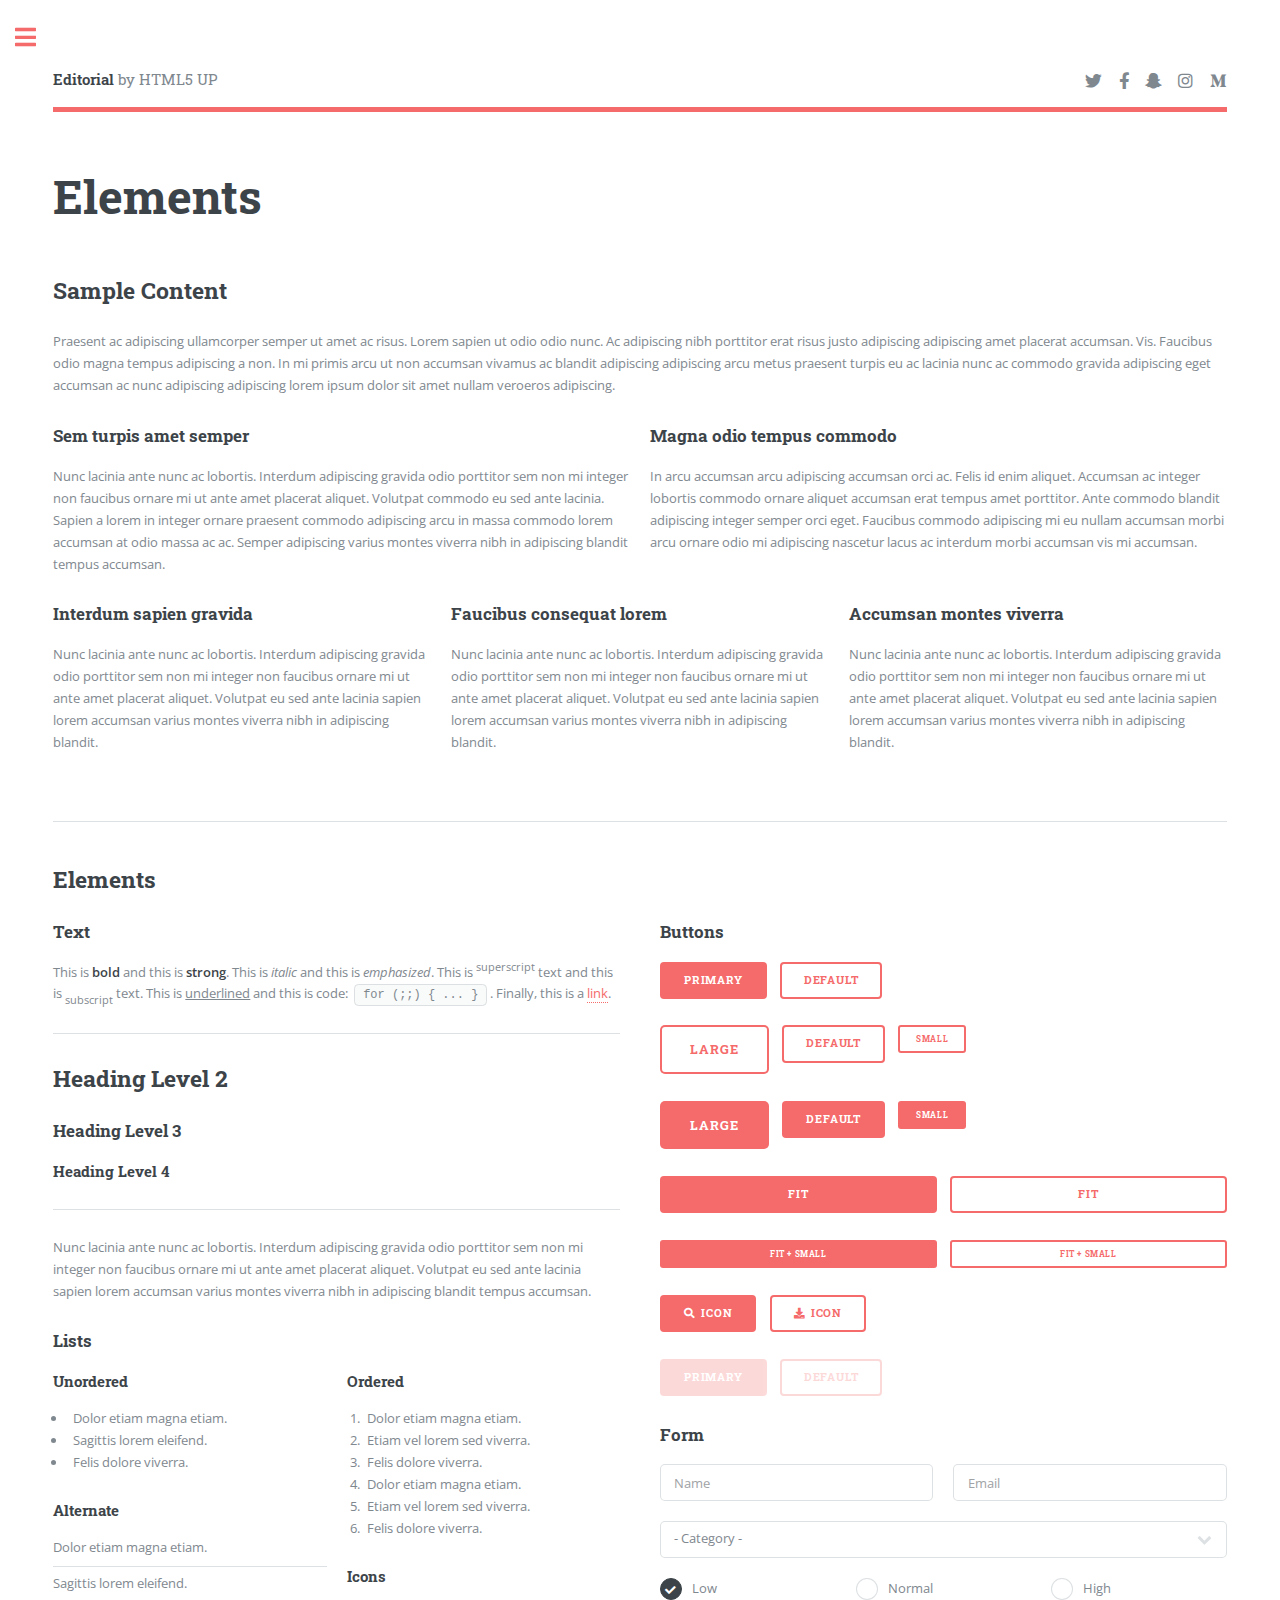
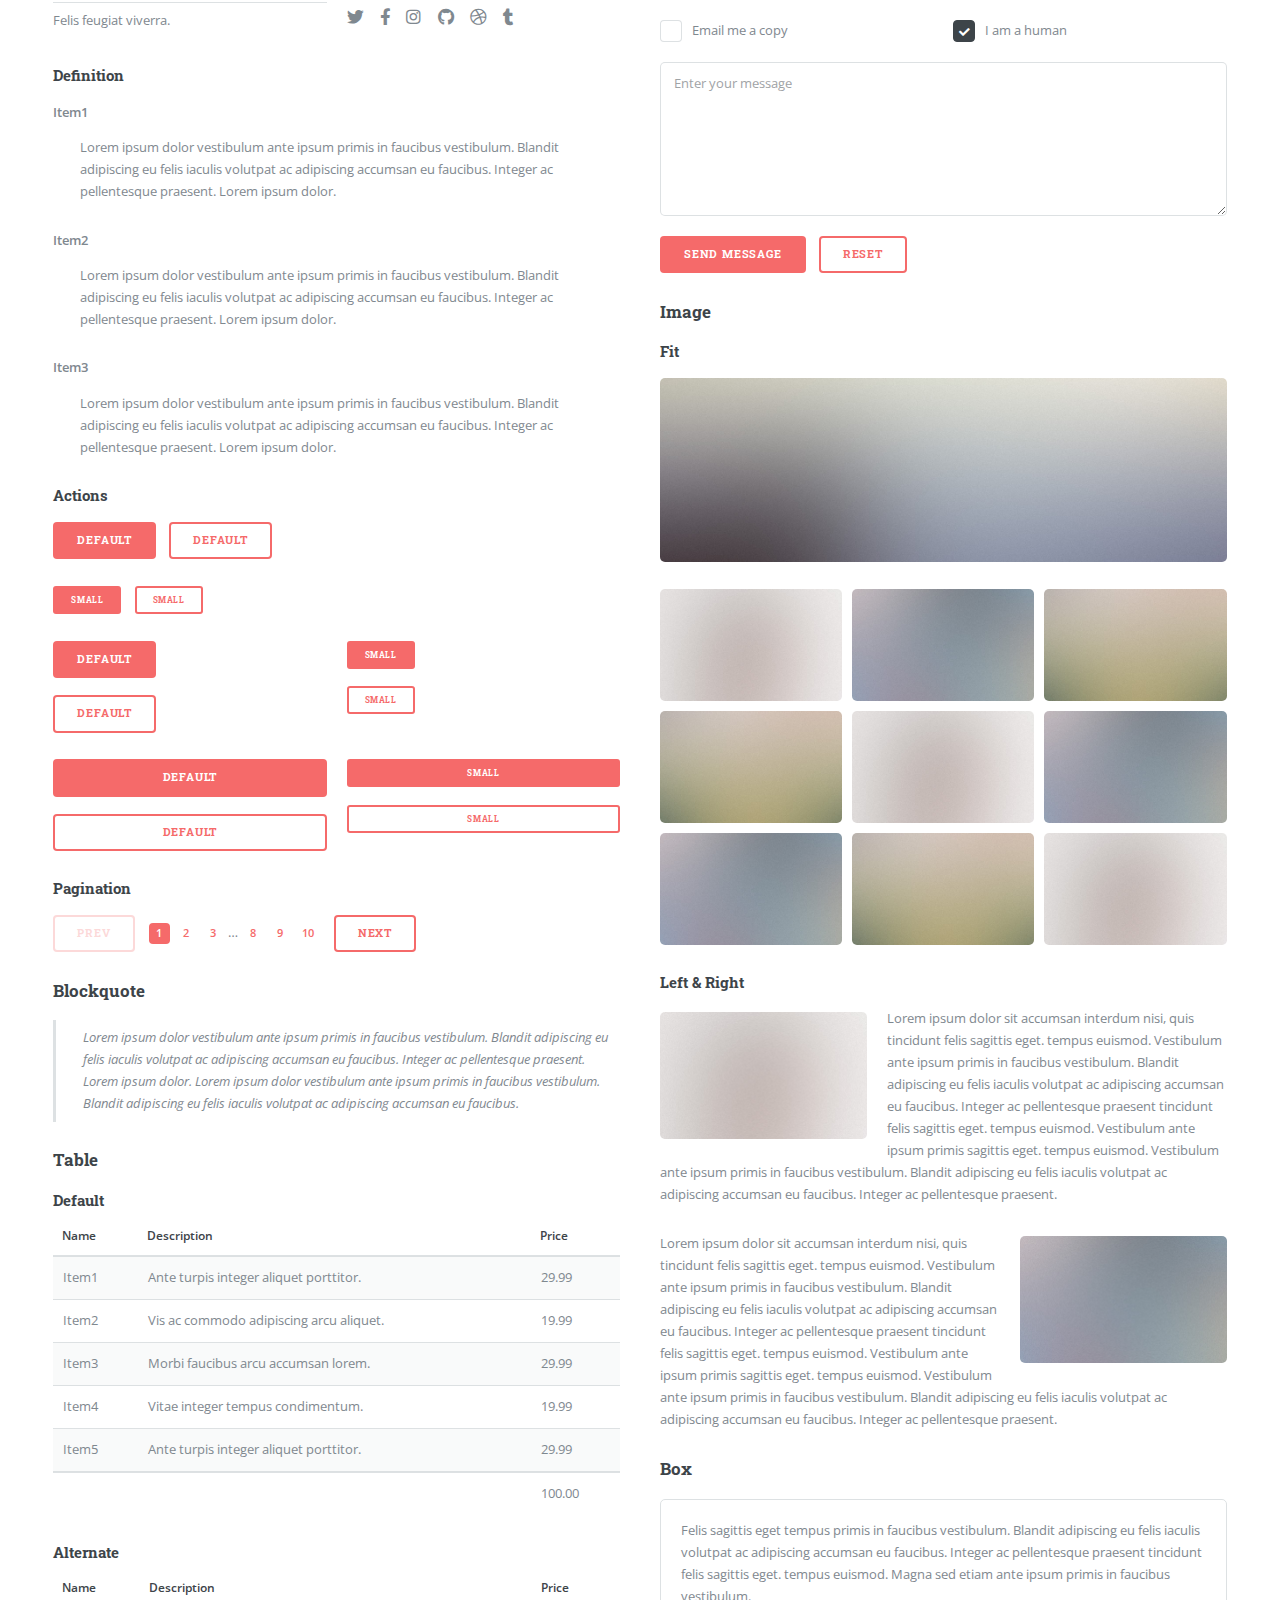
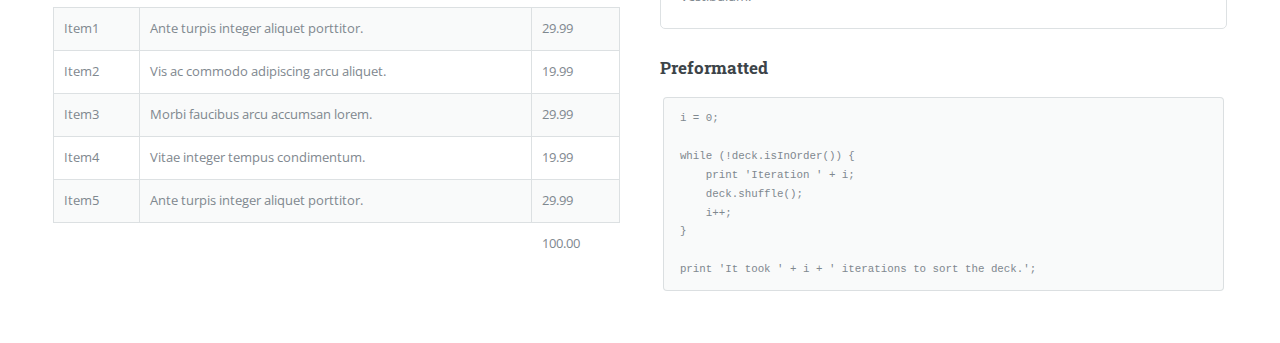
<file: html5up-editorial/elements.html>
<!DOCTYPE HTML>
<!--
	Editorial by HTML5 UP
	html5up.net | @ajlkn
	Free for personal and commercial use under the CCA 3.0 license (html5up.net/license)
-->
<html>
	<head>
		<title>Elements - Editorial by HTML5 UP</title>
		<meta charset="utf-8" />
		<meta name="viewport" content="width=device-width, initial-scale=1, user-scalable=no" />
		<link rel="stylesheet" href="assets/css/main.css" />
	</head>
	<body class="is-preload">

		<!-- Wrapper -->
			<div id="wrapper">

				<!-- Main -->
					<div id="main">
						<div class="inner">

							<!-- Header -->
								<header id="header">
									<a href="index.html" class="logo"><strong>Editorial</strong> by HTML5 UP</a>
									<ul class="icons">
										<li><a href="#" class="icon brands fa-twitter"><span class="label">Twitter</span></a></li>
										<li><a href="#" class="icon brands fa-facebook-f"><span class="label">Facebook</span></a></li>
										<li><a href="#" class="icon brands fa-snapchat-ghost"><span class="label">Snapchat</span></a></li>
										<li><a href="#" class="icon brands fa-instagram"><span class="label">Instagram</span></a></li>
										<li><a href="#" class="icon brands fa-medium-m"><span class="label">Medium</span></a></li>
									</ul>
								</header>

							<!-- Content -->
								<section>
									<header class="main">
										<h1>Elements</h1>
									</header>

									<!-- Content -->
										<h2 id="content">Sample Content</h2>
										<p>Praesent ac adipiscing ullamcorper semper ut amet ac risus. Lorem sapien ut odio odio nunc. Ac adipiscing nibh porttitor erat risus justo adipiscing adipiscing amet placerat accumsan. Vis. Faucibus odio magna tempus adipiscing a non. In mi primis arcu ut non accumsan vivamus ac blandit adipiscing adipiscing arcu metus praesent turpis eu ac lacinia nunc ac commodo gravida adipiscing eget accumsan ac nunc adipiscing adipiscing lorem ipsum dolor sit amet nullam veroeros adipiscing.</p>
										<div class="row">
											<div class="col-6 col-12-small">
												<h3>Sem turpis amet semper</h3>
												<p>Nunc lacinia ante nunc ac lobortis. Interdum adipiscing gravida odio porttitor sem non mi integer non faucibus ornare mi ut ante amet placerat aliquet. Volutpat commodo eu sed ante lacinia. Sapien a lorem in integer ornare praesent commodo adipiscing arcu in massa commodo lorem accumsan at odio massa ac ac. Semper adipiscing varius montes viverra nibh in adipiscing blandit tempus accumsan.</p>
											</div>
											<div class="col-6 col-12-small">
												<h3>Magna odio tempus commodo</h3>
												<p>In arcu accumsan arcu adipiscing accumsan orci ac. Felis id enim aliquet. Accumsan ac integer lobortis commodo ornare aliquet accumsan erat tempus amet porttitor. Ante commodo blandit adipiscing integer semper orci eget. Faucibus commodo adipiscing mi eu nullam accumsan morbi arcu ornare odio mi adipiscing nascetur lacus ac interdum morbi accumsan vis mi accumsan.</p>
											</div>
											<!-- Break -->
											<div class="col-4 col-12-medium">
												<h3>Interdum sapien gravida</h3>
												<p>Nunc lacinia ante nunc ac lobortis. Interdum adipiscing gravida odio porttitor sem non mi integer non faucibus ornare mi ut ante amet placerat aliquet. Volutpat eu sed ante lacinia sapien lorem accumsan varius montes viverra nibh in adipiscing blandit.</p>
											</div>
											<div class="col-4 col-12-medium">
												<h3>Faucibus consequat lorem</h3>
												<p>Nunc lacinia ante nunc ac lobortis. Interdum adipiscing gravida odio porttitor sem non mi integer non faucibus ornare mi ut ante amet placerat aliquet. Volutpat eu sed ante lacinia sapien lorem accumsan varius montes viverra nibh in adipiscing blandit.</p>
											</div>
											<div class="col-4 col-12-medium">
												<h3>Accumsan montes viverra</h3>
												<p>Nunc lacinia ante nunc ac lobortis. Interdum adipiscing gravida odio porttitor sem non mi integer non faucibus ornare mi ut ante amet placerat aliquet. Volutpat eu sed ante lacinia sapien lorem accumsan varius montes viverra nibh in adipiscing blandit.</p>
											</div>
										</div>

									<hr class="major" />

									<!-- Elements -->
										<h2 id="elements">Elements</h2>
										<div class="row gtr-200">
											<div class="col-6 col-12-medium">

												<!-- Text stuff -->
													<h3>Text</h3>
													<p>This is <b>bold</b> and this is <strong>strong</strong>. This is <i>italic</i> and this is <em>emphasized</em>.
													This is <sup>superscript</sup> text and this is <sub>subscript</sub> text.
													This is <u>underlined</u> and this is code: <code>for (;;) { ... }</code>.
													Finally, this is a <a href="#">link</a>.</p>
													<hr />
													<h2>Heading Level 2</h2>
													<h3>Heading Level 3</h3>
													<h4>Heading Level 4</h4>
													<hr />
													<p>Nunc lacinia ante nunc ac lobortis. Interdum adipiscing gravida odio porttitor sem non mi integer non faucibus ornare mi ut ante amet placerat aliquet. Volutpat eu sed ante lacinia sapien lorem accumsan varius montes viverra nibh in adipiscing blandit tempus accumsan.</p>

												<!-- Lists -->
													<h3>Lists</h3>
													<div class="row">
														<div class="col-6 col-12-small">

															<h4>Unordered</h4>
															<ul>
																<li>Dolor etiam magna etiam.</li>
																<li>Sagittis lorem eleifend.</li>
																<li>Felis dolore viverra.</li>
															</ul>

															<h4>Alternate</h4>
															<ul class="alt">
																<li>Dolor etiam magna etiam.</li>
																<li>Sagittis lorem eleifend.</li>
																<li>Felis feugiat viverra.</li>
															</ul>

														</div>
														<div class="col-6 col-12-small">

															<h4>Ordered</h4>
															<ol>
																<li>Dolor etiam magna etiam.</li>
																<li>Etiam vel lorem sed viverra.</li>
																<li>Felis dolore viverra.</li>
																<li>Dolor etiam magna etiam.</li>
																<li>Etiam vel lorem sed viverra.</li>
																<li>Felis dolore viverra.</li>
															</ol>

															<h4>Icons</h4>
															<ul class="icons">
																<li><a href="#" class="icon brands fa-twitter"><span class="label">Twitter</span></a></li>
																<li><a href="#" class="icon brands fa-facebook-f"><span class="label">Facebook</span></a></li>
																<li><a href="#" class="icon brands fa-instagram"><span class="label">Instagram</span></a></li>
																<li><a href="#" class="icon brands fa-github"><span class="label">Github</span></a></li>
																<li><a href="#" class="icon brands fa-dribbble"><span class="label">Dribbble</span></a></li>
																<li><a href="#" class="icon brands fa-tumblr"><span class="label">Tumblr</span></a></li>
															</ul>

														</div>
													</div>
													<h4>Definition</h4>
													<dl>
														<dt>Item1</dt>
														<dd>
															<p>Lorem ipsum dolor vestibulum ante ipsum primis in faucibus vestibulum. Blandit adipiscing eu felis iaculis volutpat ac adipiscing accumsan eu faucibus. Integer ac pellentesque praesent. Lorem ipsum dolor.</p>
														</dd>
														<dt>Item2</dt>
														<dd>
															<p>Lorem ipsum dolor vestibulum ante ipsum primis in faucibus vestibulum. Blandit adipiscing eu felis iaculis volutpat ac adipiscing accumsan eu faucibus. Integer ac pellentesque praesent. Lorem ipsum dolor.</p>
														</dd>
														<dt>Item3</dt>
														<dd>
															<p>Lorem ipsum dolor vestibulum ante ipsum primis in faucibus vestibulum. Blandit adipiscing eu felis iaculis volutpat ac adipiscing accumsan eu faucibus. Integer ac pellentesque praesent. Lorem ipsum dolor.</p>
														</dd>
													</dl>

													<h4>Actions</h4>
													<ul class="actions">
														<li><a href="#" class="button primary">Default</a></li>
														<li><a href="#" class="button">Default</a></li>
													</ul>
													<ul class="actions small">
														<li><a href="#" class="button primary small">Small</a></li>
														<li><a href="#" class="button small">Small</a></li>
													</ul>
													<div class="row">
														<div class="col-6 col-12-small">
															<ul class="actions stacked">
																<li><a href="#" class="button primary">Default</a></li>
																<li><a href="#" class="button">Default</a></li>
															</ul>
														</div>
														<div class="col-6 col-12-small">
															<ul class="actions stacked">
																<li><a href="#" class="button primary small">Small</a></li>
																<li><a href="#" class="button small">Small</a></li>
															</ul>
														</div>
														<div class="col-6 col-12-small">
															<ul class="actions stacked">
																<li><a href="#" class="button primary fit">Default</a></li>
																<li><a href="#" class="button fit">Default</a></li>
															</ul>
														</div>
														<div class="col-6 col-12-small">
															<ul class="actions stacked">
																<li><a href="#" class="button primary small fit">Small</a></li>
																<li><a href="#" class="button small fit">Small</a></li>
															</ul>
														</div>
													</div>

													<h4>Pagination</h4>
													<ul class="pagination">
														<li><span class="button disabled">Prev</span></li>
														<li><a href="#" class="page active">1</a></li>
														<li><a href="#" class="page">2</a></li>
														<li><a href="#" class="page">3</a></li>
														<li><span>&hellip;</span></li>
														<li><a href="#" class="page">8</a></li>
														<li><a href="#" class="page">9</a></li>
														<li><a href="#" class="page">10</a></li>
														<li><a href="#" class="button">Next</a></li>
													</ul>

												<!-- Blockquote -->
													<h3>Blockquote</h3>
													<blockquote>Lorem ipsum dolor vestibulum ante ipsum primis in faucibus vestibulum. Blandit adipiscing eu felis iaculis volutpat ac adipiscing accumsan eu faucibus. Integer ac pellentesque praesent. Lorem ipsum dolor. Lorem ipsum dolor vestibulum ante ipsum primis in faucibus vestibulum. Blandit adipiscing eu felis iaculis volutpat ac adipiscing accumsan eu faucibus.</blockquote>

												<!-- Table -->
													<h3>Table</h3>

													<h4>Default</h4>
													<div class="table-wrapper">
														<table>
															<thead>
																<tr>
																	<th>Name</th>
																	<th>Description</th>
																	<th>Price</th>
																</tr>
															</thead>
															<tbody>
																<tr>
																	<td>Item1</td>
																	<td>Ante turpis integer aliquet porttitor.</td>
																	<td>29.99</td>
																</tr>
																<tr>
																	<td>Item2</td>
																	<td>Vis ac commodo adipiscing arcu aliquet.</td>
																	<td>19.99</td>
																</tr>
																<tr>
																	<td>Item3</td>
																	<td> Morbi faucibus arcu accumsan lorem.</td>
																	<td>29.99</td>
																</tr>
																<tr>
																	<td>Item4</td>
																	<td>Vitae integer tempus condimentum.</td>
																	<td>19.99</td>
																</tr>
																<tr>
																	<td>Item5</td>
																	<td>Ante turpis integer aliquet porttitor.</td>
																	<td>29.99</td>
																</tr>
															</tbody>
															<tfoot>
																<tr>
																	<td colspan="2"></td>
																	<td>100.00</td>
																</tr>
															</tfoot>
														</table>
													</div>

													<h4>Alternate</h4>
													<div class="table-wrapper">
														<table class="alt">
															<thead>
																<tr>
																	<th>Name</th>
																	<th>Description</th>
																	<th>Price</th>
																</tr>
															</thead>
															<tbody>
																<tr>
																	<td>Item1</td>
																	<td>Ante turpis integer aliquet porttitor.</td>
																	<td>29.99</td>
																</tr>
																<tr>
																	<td>Item2</td>
																	<td>Vis ac commodo adipiscing arcu aliquet.</td>
																	<td>19.99</td>
																</tr>
																<tr>
																	<td>Item3</td>
																	<td> Morbi faucibus arcu accumsan lorem.</td>
																	<td>29.99</td>
																</tr>
																<tr>
																	<td>Item4</td>
																	<td>Vitae integer tempus condimentum.</td>
																	<td>19.99</td>
																</tr>
																<tr>
																	<td>Item5</td>
																	<td>Ante turpis integer aliquet porttitor.</td>
																	<td>29.99</td>
																</tr>
															</tbody>
															<tfoot>
																<tr>
																	<td colspan="2"></td>
																	<td>100.00</td>
																</tr>
															</tfoot>
														</table>
													</div>

											</div>
											<div class="col-6 col-12-medium">

												<!-- Buttons -->
													<h3>Buttons</h3>
													<ul class="actions">
														<li><a href="#" class="button primary">Primary</a></li>
														<li><a href="#" class="button">Default</a></li>
													</ul>
													<ul class="actions">
														<li><a href="#" class="button large">Large</a></li>
														<li><a href="#" class="button">Default</a></li>
														<li><a href="#" class="button small">Small</a></li>
													</ul>
													<ul class="actions">
														<li><a href="#" class="button primary large">Large</a></li>
														<li><a href="#" class="button primary">Default</a></li>
														<li><a href="#" class="button primary small">Small</a></li>
													</ul>
													<ul class="actions fit">
														<li><a href="#" class="button primary fit">Fit</a></li>
														<li><a href="#" class="button fit">Fit</a></li>
													</ul>
													<ul class="actions fit small">
														<li><a href="#" class="button primary fit small">Fit + Small</a></li>
														<li><a href="#" class="button fit small">Fit + Small</a></li>
													</ul>
													<ul class="actions">
														<li><a href="#" class="button primary icon solid fa-search">Icon</a></li>
														<li><a href="#" class="button icon solid fa-download">Icon</a></li>
													</ul>
													<ul class="actions">
														<li><span class="button primary disabled">Primary</span></li>
														<li><span class="button disabled">Default</span></li>
													</ul>

												<!-- Form -->
													<h3>Form</h3>

													<form method="post" action="#">
														<div class="row gtr-uniform">
															<div class="col-6 col-12-xsmall">
																<input type="text" name="demo-name" id="demo-name" value="" placeholder="Name" />
															</div>
															<div class="col-6 col-12-xsmall">
																<input type="email" name="demo-email" id="demo-email" value="" placeholder="Email" />
															</div>
															<!-- Break -->
															<div class="col-12">
																<select name="demo-category" id="demo-category">
																	<option value="">- Category -</option>
																	<option value="1">Manufacturing</option>
																	<option value="1">Shipping</option>
																	<option value="1">Administration</option>
																	<option value="1">Human Resources</option>
																</select>
															</div>
															<!-- Break -->
															<div class="col-4 col-12-small">
																<input type="radio" id="demo-priority-low" name="demo-priority" checked>
																<label for="demo-priority-low">Low</label>
															</div>
															<div class="col-4 col-12-small">
																<input type="radio" id="demo-priority-normal" name="demo-priority">
																<label for="demo-priority-normal">Normal</label>
															</div>
															<div class="col-4 col-12-small">
																<input type="radio" id="demo-priority-high" name="demo-priority">
																<label for="demo-priority-high">High</label>
															</div>
															<!-- Break -->
															<div class="col-6 col-12-small">
																<input type="checkbox" id="demo-copy" name="demo-copy">
																<label for="demo-copy">Email me a copy</label>
															</div>
															<div class="col-6 col-12-small">
																<input type="checkbox" id="demo-human" name="demo-human" checked>
																<label for="demo-human">I am a human</label>
															</div>
															<!-- Break -->
															<div class="col-12">
																<textarea name="demo-message" id="demo-message" placeholder="Enter your message" rows="6"></textarea>
															</div>
															<!-- Break -->
															<div class="col-12">
																<ul class="actions">
																	<li><input type="submit" value="Send Message" class="primary" /></li>
																	<li><input type="reset" value="Reset" /></li>
																</ul>
															</div>
														</div>
													</form>

												<!-- Image -->
													<h3>Image</h3>

													<h4>Fit</h4>
													<span class="image fit"><img src="images/pic11.jpg" alt="" /></span>
													<div class="box alt">
														<div class="row gtr-50 gtr-uniform">
															<div class="col-4"><span class="image fit"><img src="images/pic01.jpg" alt="" /></span></div>
															<div class="col-4"><span class="image fit"><img src="images/pic02.jpg" alt="" /></span></div>
															<div class="col-4"><span class="image fit"><img src="images/pic03.jpg" alt="" /></span></div>
															<!-- Break -->
															<div class="col-4"><span class="image fit"><img src="images/pic03.jpg" alt="" /></span></div>
															<div class="col-4"><span class="image fit"><img src="images/pic01.jpg" alt="" /></span></div>
															<div class="col-4"><span class="image fit"><img src="images/pic02.jpg" alt="" /></span></div>
															<!-- Break -->
															<div class="col-4"><span class="image fit"><img src="images/pic02.jpg" alt="" /></span></div>
															<div class="col-4"><span class="image fit"><img src="images/pic03.jpg" alt="" /></span></div>
															<div class="col-4"><span class="image fit"><img src="images/pic01.jpg" alt="" /></span></div>
														</div>
													</div>

													<h4>Left &amp; Right</h4>
													<p><span class="image left"><img src="images/pic01.jpg" alt="" /></span>Lorem ipsum dolor sit accumsan interdum nisi, quis tincidunt felis sagittis eget. tempus euismod. Vestibulum ante ipsum primis in faucibus vestibulum. Blandit adipiscing eu felis iaculis volutpat ac adipiscing accumsan eu faucibus. Integer ac pellentesque praesent tincidunt felis sagittis eget. tempus euismod. Vestibulum ante ipsum primis sagittis eget. tempus euismod. Vestibulum ante ipsum primis in faucibus vestibulum. Blandit adipiscing eu felis iaculis volutpat ac adipiscing accumsan eu faucibus. Integer ac pellentesque praesent.</p>
													<p><span class="image right"><img src="images/pic02.jpg" alt="" /></span>Lorem ipsum dolor sit accumsan interdum nisi, quis tincidunt felis sagittis eget. tempus euismod. Vestibulum ante ipsum primis in faucibus vestibulum. Blandit adipiscing eu felis iaculis volutpat ac adipiscing accumsan eu faucibus. Integer ac pellentesque praesent tincidunt felis sagittis eget. tempus euismod. Vestibulum ante ipsum primis sagittis eget. tempus euismod. Vestibulum ante ipsum primis in faucibus vestibulum. Blandit adipiscing eu felis iaculis volutpat ac adipiscing accumsan eu faucibus. Integer ac pellentesque praesent.</p>

												<!-- Box -->
													<h3>Box</h3>
													<div class="box">
														<p>Felis sagittis eget tempus primis in faucibus vestibulum. Blandit adipiscing eu felis iaculis volutpat ac adipiscing accumsan eu faucibus. Integer ac pellentesque praesent tincidunt felis sagittis eget. tempus euismod. Magna sed etiam ante ipsum primis in faucibus vestibulum.</p>
													</div>

												<!-- Preformatted Code -->
													<h3>Preformatted</h3>
													<pre><code>i = 0;

while (!deck.isInOrder()) {
    print 'Iteration ' + i;
    deck.shuffle();
    i++;
}

print 'It took ' + i + ' iterations to sort the deck.';
</code></pre>

											</div>
										</div>

								</section>

						</div>
					</div>

				<!-- Sidebar -->
					<div id="sidebar">
						<div class="inner">

							<!-- Search -->
								<section id="search" class="alt">
									<form method="post" action="#">
										<input type="text" name="query" id="query" placeholder="Search" />
									</form>
								</section>

							<!-- Menu -->
								<nav id="menu">
									<header class="major">
										<h2>Menu</h2>
									</header>
									<ul>
										<li><a href="index.html">Homepage</a></li>
										<li><a href="generic.html">Generic</a></li>
										<li><a href="elements.html">Elements</a></li>
										<li>
											<span class="opener">Submenu</span>
											<ul>
												<li><a href="#">Lorem Dolor</a></li>
												<li><a href="#">Ipsum Adipiscing</a></li>
												<li><a href="#">Tempus Magna</a></li>
												<li><a href="#">Feugiat Veroeros</a></li>
											</ul>
										</li>
										<li><a href="#">Etiam Dolore</a></li>
										<li><a href="#">Adipiscing</a></li>
										<li>
											<span class="opener">Another Submenu</span>
											<ul>
												<li><a href="#">Lorem Dolor</a></li>
												<li><a href="#">Ipsum Adipiscing</a></li>
												<li><a href="#">Tempus Magna</a></li>
												<li><a href="#">Feugiat Veroeros</a></li>
											</ul>
										</li>
										<li><a href="#">Maximus Erat</a></li>
										<li><a href="#">Sapien Mauris</a></li>
										<li><a href="#">Amet Lacinia</a></li>
									</ul>
								</nav>

							<!-- Section -->
								<section>
									<header class="major">
										<h2>Ante interdum</h2>
									</header>
									<div class="mini-posts">
										<article>
											<a href="#" class="image"><img src="images/pic07.jpg" alt="" /></a>
											<p>Aenean ornare velit lacus, ac varius enim lorem ullamcorper dolore aliquam.</p>
										</article>
										<article>
											<a href="#" class="image"><img src="images/pic08.jpg" alt="" /></a>
											<p>Aenean ornare velit lacus, ac varius enim lorem ullamcorper dolore aliquam.</p>
										</article>
										<article>
											<a href="#" class="image"><img src="images/pic09.jpg" alt="" /></a>
											<p>Aenean ornare velit lacus, ac varius enim lorem ullamcorper dolore aliquam.</p>
										</article>
									</div>
									<ul class="actions">
										<li><a href="#" class="button">More</a></li>
									</ul>
								</section>

							<!-- Section -->
								<section>
									<header class="major">
										<h2>Get in touch</h2>
									</header>
									<p>Sed varius enim lorem ullamcorper dolore aliquam aenean ornare velit lacus, ac varius enim lorem ullamcorper dolore. Proin sed aliquam facilisis ante interdum. Sed nulla amet lorem feugiat tempus aliquam.</p>
									<ul class="contact">
										<li class="icon solid fa-envelope"><a href="#">information@untitled.tld</a></li>
										<li class="icon solid fa-phone">(000) 000-0000</li>
										<li class="icon solid fa-home">1234 Somewhere Road #8254<br />
										Nashville, TN 00000-0000</li>
									</ul>
								</section>

							<!-- Footer -->
								<footer id="footer">
									<p class="copyright">&copy; Untitled. All rights reserved. Demo Images: <a href="https://unsplash.com">Unsplash</a>. Design: <a href="https://html5up.net">HTML5 UP</a>.</p>
								</footer>

						</div>
					</div>

			</div>

		<!-- Scripts -->
			<script src="assets/js/jquery.min.js"></script>
			<script src="assets/js/browser.min.js"></script>
			<script src="assets/js/breakpoints.min.js"></script>
			<script src="assets/js/util.js"></script>
			<script src="assets/js/main.js"></script>

	</body>
</html>
</file>
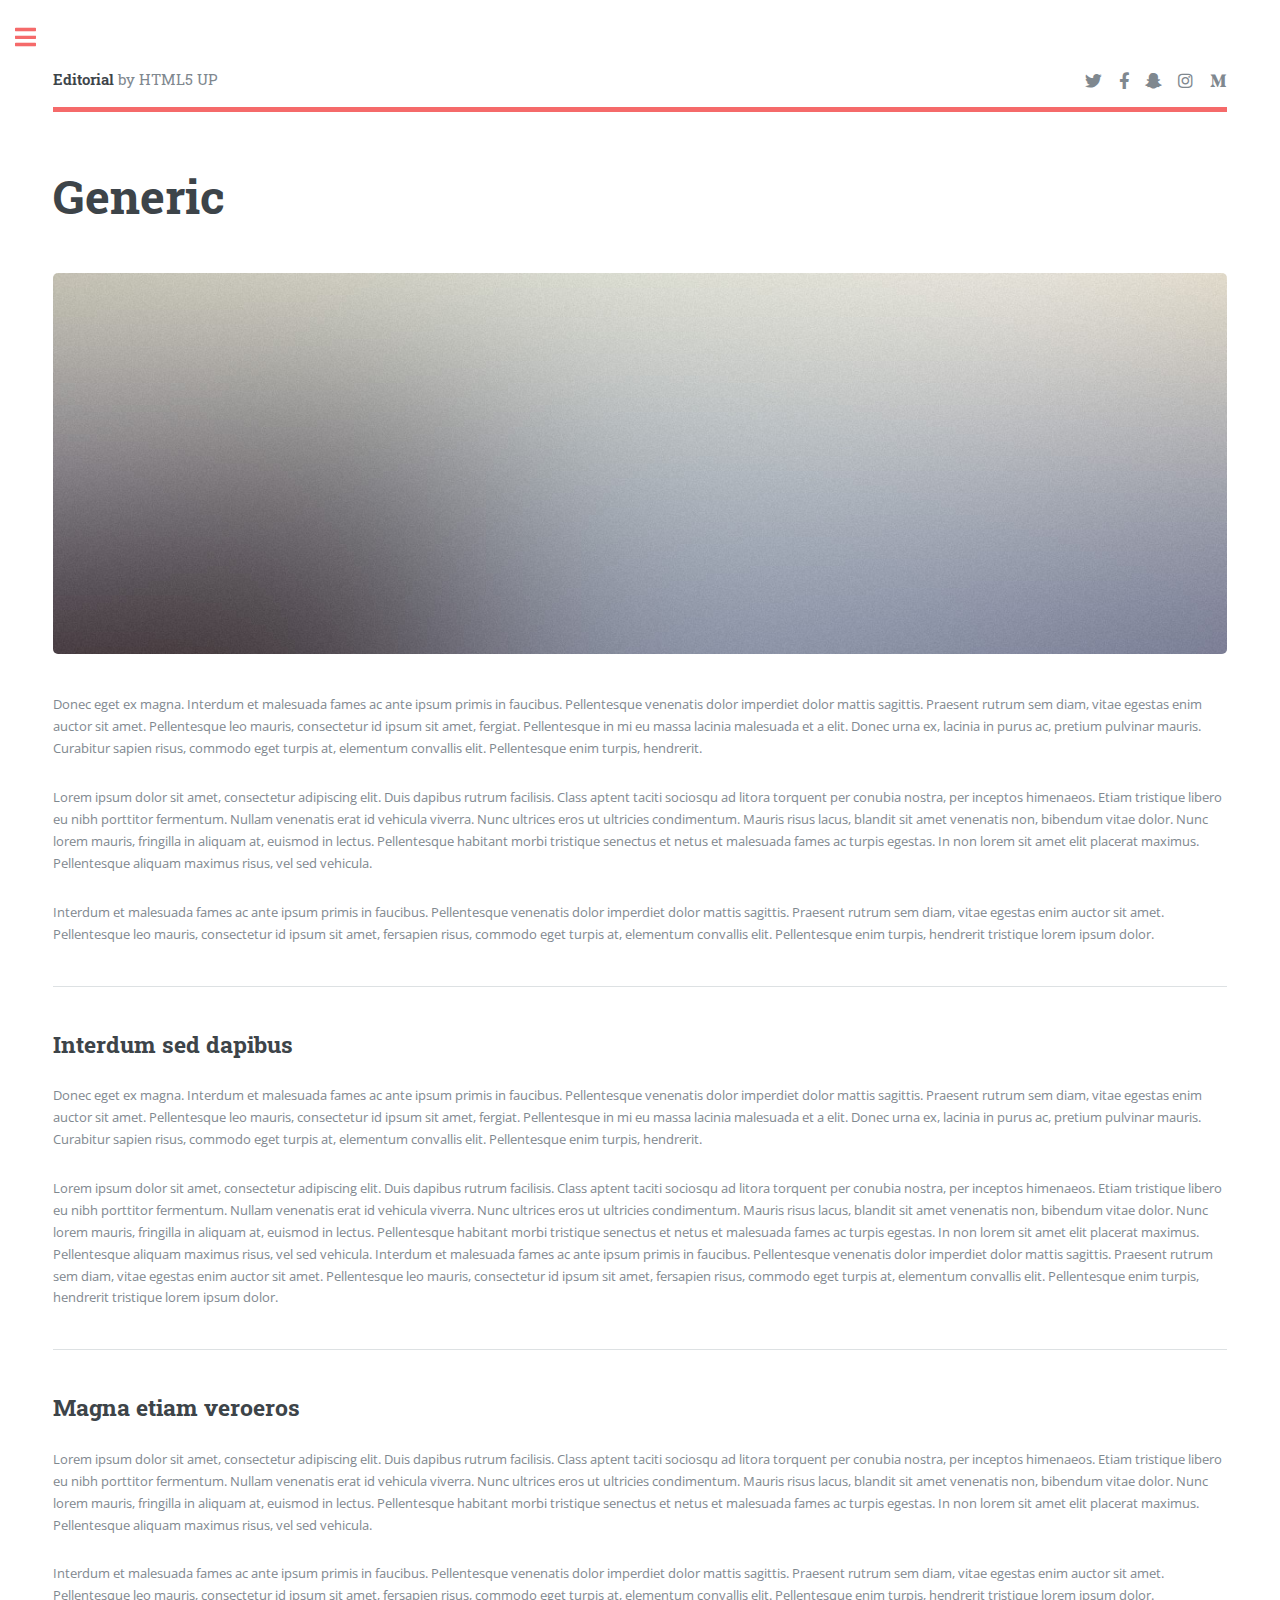
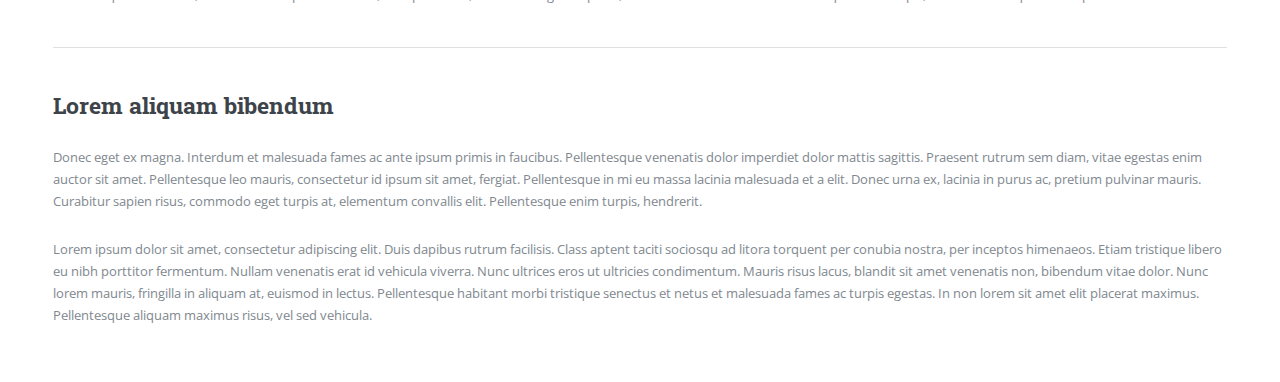
<file: html5up-editorial/generic.html>
<!DOCTYPE HTML>
<!--
	Editorial by HTML5 UP
	html5up.net | @ajlkn
	Free for personal and commercial use under the CCA 3.0 license (html5up.net/license)
-->
<html>
	<head>
		<title>Generic - Editorial by HTML5 UP</title>
		<meta charset="utf-8" />
		<meta name="viewport" content="width=device-width, initial-scale=1, user-scalable=no" />
		<link rel="stylesheet" href="assets/css/main.css" />
	</head>
	<body class="is-preload">

		<!-- Wrapper -->
			<div id="wrapper">

				<!-- Main -->
					<div id="main">
						<div class="inner">

							<!-- Header -->
								<header id="header">
									<a href="index.html" class="logo"><strong>Editorial</strong> by HTML5 UP</a>
									<ul class="icons">
										<li><a href="#" class="icon brands fa-twitter"><span class="label">Twitter</span></a></li>
										<li><a href="#" class="icon brands fa-facebook-f"><span class="label">Facebook</span></a></li>
										<li><a href="#" class="icon brands fa-snapchat-ghost"><span class="label">Snapchat</span></a></li>
										<li><a href="#" class="icon brands fa-instagram"><span class="label">Instagram</span></a></li>
										<li><a href="#" class="icon brands fa-medium-m"><span class="label">Medium</span></a></li>
									</ul>
								</header>

							<!-- Content -->
								<section>
									<header class="main">
										<h1>Generic</h1>
									</header>

									<span class="image main"><img src="images/pic11.jpg" alt="" /></span>

									<p>Donec eget ex magna. Interdum et malesuada fames ac ante ipsum primis in faucibus. Pellentesque venenatis dolor imperdiet dolor mattis sagittis. Praesent rutrum sem diam, vitae egestas enim auctor sit amet. Pellentesque leo mauris, consectetur id ipsum sit amet, fergiat. Pellentesque in mi eu massa lacinia malesuada et a elit. Donec urna ex, lacinia in purus ac, pretium pulvinar mauris. Curabitur sapien risus, commodo eget turpis at, elementum convallis elit. Pellentesque enim turpis, hendrerit.</p>
									<p>Lorem ipsum dolor sit amet, consectetur adipiscing elit. Duis dapibus rutrum facilisis. Class aptent taciti sociosqu ad litora torquent per conubia nostra, per inceptos himenaeos. Etiam tristique libero eu nibh porttitor fermentum. Nullam venenatis erat id vehicula viverra. Nunc ultrices eros ut ultricies condimentum. Mauris risus lacus, blandit sit amet venenatis non, bibendum vitae dolor. Nunc lorem mauris, fringilla in aliquam at, euismod in lectus. Pellentesque habitant morbi tristique senectus et netus et malesuada fames ac turpis egestas. In non lorem sit amet elit placerat maximus. Pellentesque aliquam maximus risus, vel sed vehicula.</p>
									<p>Interdum et malesuada fames ac ante ipsum primis in faucibus. Pellentesque venenatis dolor imperdiet dolor mattis sagittis. Praesent rutrum sem diam, vitae egestas enim auctor sit amet. Pellentesque leo mauris, consectetur id ipsum sit amet, fersapien risus, commodo eget turpis at, elementum convallis elit. Pellentesque enim turpis, hendrerit tristique lorem ipsum dolor.</p>

									<hr class="major" />

									<h2>Interdum sed dapibus</h2>
									<p>Donec eget ex magna. Interdum et malesuada fames ac ante ipsum primis in faucibus. Pellentesque venenatis dolor imperdiet dolor mattis sagittis. Praesent rutrum sem diam, vitae egestas enim auctor sit amet. Pellentesque leo mauris, consectetur id ipsum sit amet, fergiat. Pellentesque in mi eu massa lacinia malesuada et a elit. Donec urna ex, lacinia in purus ac, pretium pulvinar mauris. Curabitur sapien risus, commodo eget turpis at, elementum convallis elit. Pellentesque enim turpis, hendrerit.</p>
									<p>Lorem ipsum dolor sit amet, consectetur adipiscing elit. Duis dapibus rutrum facilisis. Class aptent taciti sociosqu ad litora torquent per conubia nostra, per inceptos himenaeos. Etiam tristique libero eu nibh porttitor fermentum. Nullam venenatis erat id vehicula viverra. Nunc ultrices eros ut ultricies condimentum. Mauris risus lacus, blandit sit amet venenatis non, bibendum vitae dolor. Nunc lorem mauris, fringilla in aliquam at, euismod in lectus. Pellentesque habitant morbi tristique senectus et netus et malesuada fames ac turpis egestas. In non lorem sit amet elit placerat maximus. Pellentesque aliquam maximus risus, vel sed vehicula. Interdum et malesuada fames ac ante ipsum primis in faucibus. Pellentesque venenatis dolor imperdiet dolor mattis sagittis. Praesent rutrum sem diam, vitae egestas enim auctor sit amet. Pellentesque leo mauris, consectetur id ipsum sit amet, fersapien risus, commodo eget turpis at, elementum convallis elit. Pellentesque enim turpis, hendrerit tristique lorem ipsum dolor.</p>

									<hr class="major" />

									<h2>Magna etiam veroeros</h2>
									<p>Lorem ipsum dolor sit amet, consectetur adipiscing elit. Duis dapibus rutrum facilisis. Class aptent taciti sociosqu ad litora torquent per conubia nostra, per inceptos himenaeos. Etiam tristique libero eu nibh porttitor fermentum. Nullam venenatis erat id vehicula viverra. Nunc ultrices eros ut ultricies condimentum. Mauris risus lacus, blandit sit amet venenatis non, bibendum vitae dolor. Nunc lorem mauris, fringilla in aliquam at, euismod in lectus. Pellentesque habitant morbi tristique senectus et netus et malesuada fames ac turpis egestas. In non lorem sit amet elit placerat maximus. Pellentesque aliquam maximus risus, vel sed vehicula.</p>
									<p>Interdum et malesuada fames ac ante ipsum primis in faucibus. Pellentesque venenatis dolor imperdiet dolor mattis sagittis. Praesent rutrum sem diam, vitae egestas enim auctor sit amet. Pellentesque leo mauris, consectetur id ipsum sit amet, fersapien risus, commodo eget turpis at, elementum convallis elit. Pellentesque enim turpis, hendrerit tristique lorem ipsum dolor.</p>

									<hr class="major" />

									<h2>Lorem aliquam bibendum</h2>
									<p>Donec eget ex magna. Interdum et malesuada fames ac ante ipsum primis in faucibus. Pellentesque venenatis dolor imperdiet dolor mattis sagittis. Praesent rutrum sem diam, vitae egestas enim auctor sit amet. Pellentesque leo mauris, consectetur id ipsum sit amet, fergiat. Pellentesque in mi eu massa lacinia malesuada et a elit. Donec urna ex, lacinia in purus ac, pretium pulvinar mauris. Curabitur sapien risus, commodo eget turpis at, elementum convallis elit. Pellentesque enim turpis, hendrerit.</p>
									<p>Lorem ipsum dolor sit amet, consectetur adipiscing elit. Duis dapibus rutrum facilisis. Class aptent taciti sociosqu ad litora torquent per conubia nostra, per inceptos himenaeos. Etiam tristique libero eu nibh porttitor fermentum. Nullam venenatis erat id vehicula viverra. Nunc ultrices eros ut ultricies condimentum. Mauris risus lacus, blandit sit amet venenatis non, bibendum vitae dolor. Nunc lorem mauris, fringilla in aliquam at, euismod in lectus. Pellentesque habitant morbi tristique senectus et netus et malesuada fames ac turpis egestas. In non lorem sit amet elit placerat maximus. Pellentesque aliquam maximus risus, vel sed vehicula.</p>

								</section>

						</div>
					</div>

				<!-- Sidebar -->
					<div id="sidebar">
						<div class="inner">

							<!-- Search -->
								<section id="search" class="alt">
									<form method="post" action="#">
										<input type="text" name="query" id="query" placeholder="Search" />
									</form>
								</section>

							<!-- Menu -->
								<nav id="menu">
									<header class="major">
										<h2>Menu</h2>
									</header>
									<ul>
										<li><a href="index.html">Homepage</a></li>
										<li><a href="generic.html">Generic</a></li>
										<li><a href="elements.html">Elements</a></li>
										<li>
											<span class="opener">Submenu</span>
											<ul>
												<li><a href="#">Lorem Dolor</a></li>
												<li><a href="#">Ipsum Adipiscing</a></li>
												<li><a href="#">Tempus Magna</a></li>
												<li><a href="#">Feugiat Veroeros</a></li>
											</ul>
										</li>
										<li><a href="#">Etiam Dolore</a></li>
										<li><a href="#">Adipiscing</a></li>
										<li>
											<span class="opener">Another Submenu</span>
											<ul>
												<li><a href="#">Lorem Dolor</a></li>
												<li><a href="#">Ipsum Adipiscing</a></li>
												<li><a href="#">Tempus Magna</a></li>
												<li><a href="#">Feugiat Veroeros</a></li>
											</ul>
										</li>
										<li><a href="#">Maximus Erat</a></li>
										<li><a href="#">Sapien Mauris</a></li>
										<li><a href="#">Amet Lacinia</a></li>
									</ul>
								</nav>

							<!-- Section -->
								<section>
									<header class="major">
										<h2>Ante interdum</h2>
									</header>
									<div class="mini-posts">
										<article>
											<a href="#" class="image"><img src="images/pic07.jpg" alt="" /></a>
											<p>Aenean ornare velit lacus, ac varius enim lorem ullamcorper dolore aliquam.</p>
										</article>
										<article>
											<a href="#" class="image"><img src="images/pic08.jpg" alt="" /></a>
											<p>Aenean ornare velit lacus, ac varius enim lorem ullamcorper dolore aliquam.</p>
										</article>
										<article>
											<a href="#" class="image"><img src="images/pic09.jpg" alt="" /></a>
											<p>Aenean ornare velit lacus, ac varius enim lorem ullamcorper dolore aliquam.</p>
										</article>
									</div>
									<ul class="actions">
										<li><a href="#" class="button">More</a></li>
									</ul>
								</section>

							<!-- Section -->
								<section>
									<header class="major">
										<h2>Get in touch</h2>
									</header>
									<p>Sed varius enim lorem ullamcorper dolore aliquam aenean ornare velit lacus, ac varius enim lorem ullamcorper dolore. Proin sed aliquam facilisis ante interdum. Sed nulla amet lorem feugiat tempus aliquam.</p>
									<ul class="contact">
										<li class="icon solid fa-envelope"><a href="#">information@untitled.tld</a></li>
										<li class="icon solid fa-phone">(000) 000-0000</li>
										<li class="icon solid fa-home">1234 Somewhere Road #8254<br />
										Nashville, TN 00000-0000</li>
									</ul>
								</section>

							<!-- Footer -->
								<footer id="footer">
									<p class="copyright">&copy; Untitled. All rights reserved. Demo Images: <a href="https://unsplash.com">Unsplash</a>. Design: <a href="https://html5up.net">HTML5 UP</a>.</p>
								</footer>

						</div>
					</div>

			</div>

		<!-- Scripts -->
			<script src="assets/js/jquery.min.js"></script>
			<script src="assets/js/browser.min.js"></script>
			<script src="assets/js/breakpoints.min.js"></script>
			<script src="assets/js/util.js"></script>
			<script src="assets/js/main.js"></script>

	</body>
</html>
</file>
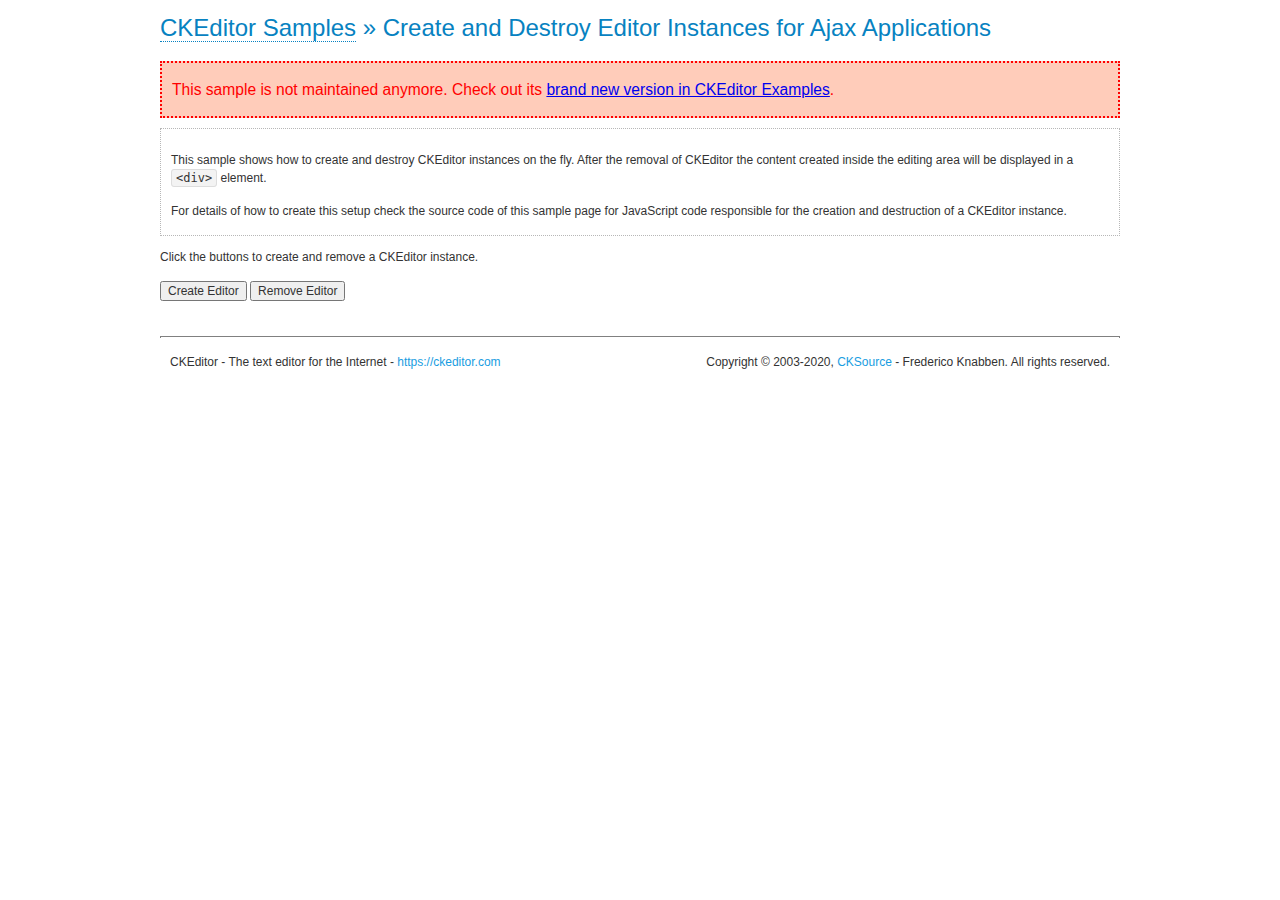
<file: MyGreatSite/wwwroot/js/ckeditor/samples/old/ajax.html>
<!DOCTYPE html>
<!--
Copyright (c) 2003-2020, CKSource - Frederico Knabben. All rights reserved.
For licensing, see LICENSE.md or https://ckeditor.com/legal/ckeditor-oss-license
-->
<html lang="en">
<head>
	<meta charset="utf-8">
	<title>Ajax &mdash; CKEditor Sample</title>
	<script src="../../ckeditor.js"></script>
	<link rel="stylesheet" href="sample.css">
	<meta name="description" content="Try the latest sample of CKEditor 4 and learn more about customizing your WYSIWYG editor with endless possibilities.">
	<script>

		var editor, html = '';

		function createEditor() {
			if ( editor )
				return;

			// Create a new editor inside the <div id="editor">, setting its value to html
			var config = {};
			editor = CKEDITOR.appendTo( 'editor', config, html );
		}

		function removeEditor() {
			if ( !editor )
				return;

			// Retrieve the editor contents. In an Ajax application, this data would be
			// sent to the server or used in any other way.
			document.getElementById( 'editorcontents' ).innerHTML = html = editor.getData();
			document.getElementById( 'contents' ).style.display = '';

			// Destroy the editor.
			editor.destroy();
			editor = null;
		}

	</script>
</head>
<body>
	<h1 class="samples">
		<a href="index.html">CKEditor Samples</a> &raquo; Create and Destroy Editor Instances for Ajax Applications
	</h1>
	<div class="warning deprecated">
		This sample is not maintained anymore. Check out its <a href="https://ckeditor.com/docs/ckeditor4/latest/examples/saveajax.html">brand new version in CKEditor Examples</a>.
	</div>
	<div class="description">
		<p>
			This sample shows how to create and destroy CKEditor instances on the fly. After the removal of CKEditor the content created inside the editing
			area will be displayed in a <code>&lt;div&gt;</code> element.
		</p>
		<p>
			For details of how to create this setup check the source code of this sample page
			for JavaScript code responsible for the creation and destruction of a CKEditor instance.
		</p>
	</div>
	<p>Click the buttons to create and remove a CKEditor instance.</p>
	<p>
		<input onclick="createEditor();" type="button" value="Create Editor">
		<input onclick="removeEditor();" type="button" value="Remove Editor">
	</p>
	<!-- This div will hold the editor. -->
	<div id="editor">
	</div>
	<div id="contents" style="display: none">
		<p>
			Edited Contents:
		</p>
		<!-- This div will be used to display the editor contents. -->
		<div id="editorcontents">
		</div>
	</div>
	<div id="footer">
		<hr>
		<p>
			CKEditor - The text editor for the Internet - <a class="samples" href="https://ckeditor.com/">https://ckeditor.com</a>
		</p>
		<p id="copy">
			Copyright &copy; 2003-2020, <a class="samples" href="https://cksource.com/">CKSource</a> - Frederico
			Knabben. All rights reserved.
		</p>
	</div>
</body>
</html>
</file>
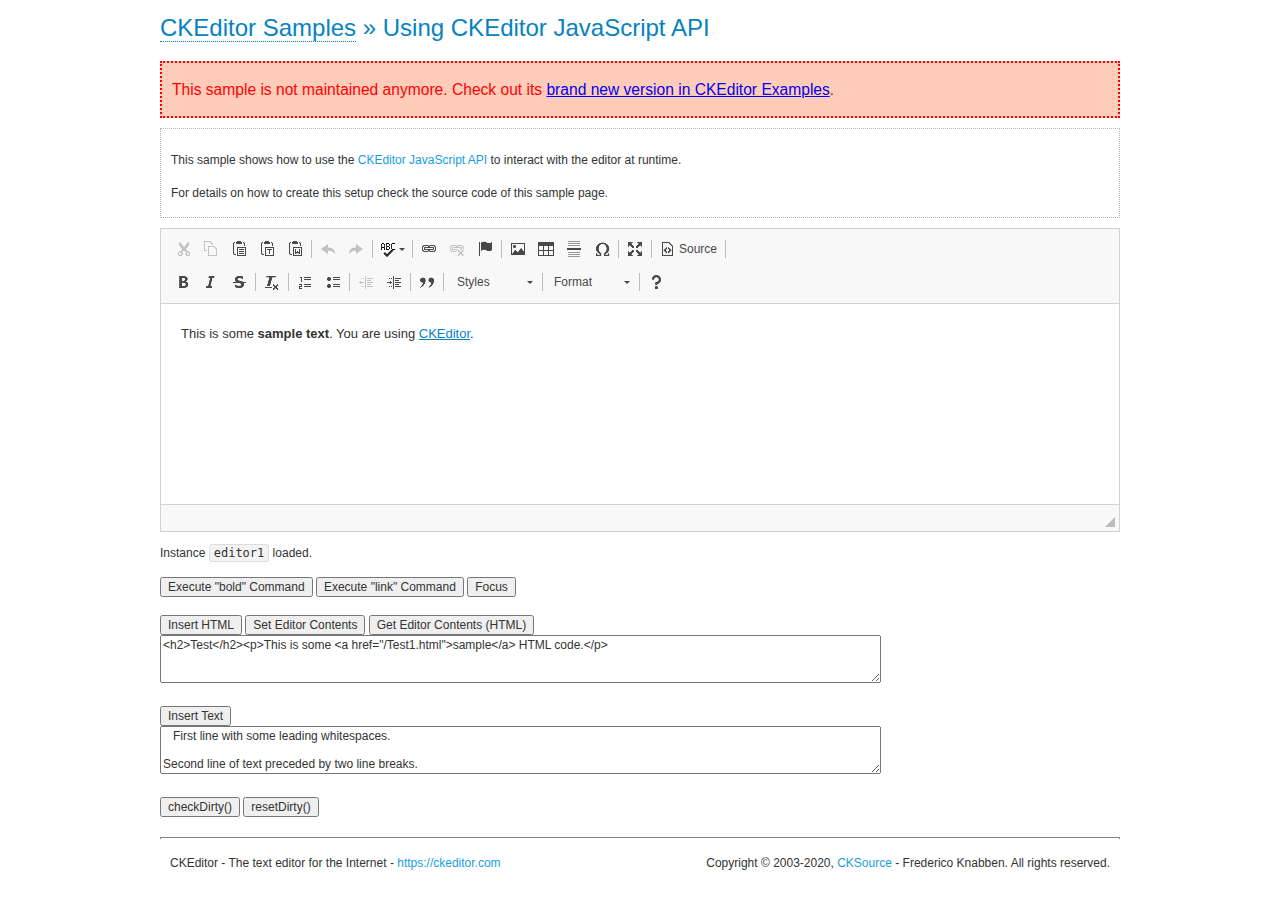
<file: MyGreatSite/wwwroot/js/ckeditor/samples/old/api.html>
<!DOCTYPE html>
<!--
Copyright (c) 2003-2020, CKSource - Frederico Knabben. All rights reserved.
For licensing, see LICENSE.md or https://ckeditor.com/legal/ckeditor-oss-license
-->
<html lang="en">
<head>
	<meta charset="utf-8">
	<title>API Usage &mdash; CKEditor Sample</title>
	<script src="../../ckeditor.js"></script>
	<link href="sample.css" rel="stylesheet">
	<meta name="description" content="Try the latest sample of CKEditor 4 and learn more about customizing your WYSIWYG editor with endless possibilities.">
	<script>

// The instanceReady event is fired, when an instance of CKEditor has finished
// its initialization.
CKEDITOR.on( 'instanceReady', function( ev ) {
	// Show the editor name and description in the browser status bar.
	document.getElementById( 'eMessage' ).innerHTML = 'Instance <code>' + ev.editor.name + '<\/code> loaded.';

	// Show this sample buttons.
	document.getElementById( 'eButtons' ).style.display = 'block';
});

function InsertHTML() {
	// Get the editor instance that we want to interact with.
	var editor = CKEDITOR.instances.editor1;
	var value = document.getElementById( 'htmlArea' ).value;

	// Check the active editing mode.
	if ( editor.mode == 'wysiwyg' )
	{
		// Insert HTML code.
		// https://ckeditor.com/docs/ckeditor4/latest/api/CKEDITOR_editor.html#method-insertHtml
		editor.insertHtml( value );
	}
	else
		alert( 'You must be in WYSIWYG mode!' );
}

function InsertText() {
	// Get the editor instance that we want to interact with.
	var editor = CKEDITOR.instances.editor1;
	var value = document.getElementById( 'txtArea' ).value;

	// Check the active editing mode.
	if ( editor.mode == 'wysiwyg' )
	{
		// Insert as plain text.
		// https://ckeditor.com/docs/ckeditor4/latest/api/CKEDITOR_editor.html#method-insertText
		editor.insertText( value );
	}
	else
		alert( 'You must be in WYSIWYG mode!' );
}

function SetContents() {
	// Get the editor instance that we want to interact with.
	var editor = CKEDITOR.instances.editor1;
	var value = document.getElementById( 'htmlArea' ).value;

	// Set editor contents (replace current contents).
	// https://ckeditor.com/docs/ckeditor4/latest/api/CKEDITOR_editor.html#method-setData
	editor.setData( value );
}

function GetContents() {
	// Get the editor instance that you want to interact with.
	var editor = CKEDITOR.instances.editor1;

	// Get editor contents
	// https://ckeditor.com/docs/ckeditor4/latest/api/CKEDITOR_editor.html#method-getData
	alert( editor.getData() );
}

function ExecuteCommand( commandName ) {
	// Get the editor instance that we want to interact with.
	var editor = CKEDITOR.instances.editor1;

	// Check the active editing mode.
	if ( editor.mode == 'wysiwyg' )
	{
		// Execute the command.
		// https://ckeditor.com/docs/ckeditor4/latest/api/CKEDITOR_editor.html#method-execCommand
		editor.execCommand( commandName );
	}
	else
		alert( 'You must be in WYSIWYG mode!' );
}

function CheckDirty() {
	// Get the editor instance that we want to interact with.
	var editor = CKEDITOR.instances.editor1;
	// Checks whether the current editor contents present changes when compared
	// to the contents loaded into the editor at startup
	// https://ckeditor.com/docs/ckeditor4/latest/api/CKEDITOR_editor.html#method-checkDirty
	alert( editor.checkDirty() );
}

function ResetDirty() {
	// Get the editor instance that we want to interact with.
	var editor = CKEDITOR.instances.editor1;
	// Resets the "dirty state" of the editor (see CheckDirty())
	// https://ckeditor.com/docs/ckeditor4/latest/api/CKEDITOR_editor.html#method-resetDirty
	editor.resetDirty();
	alert( 'The "IsDirty" status has been reset' );
}

function Focus() {
	CKEDITOR.instances.editor1.focus();
}

function onFocus() {
	document.getElementById( 'eMessage' ).innerHTML = '<b>' + this.name + ' is focused </b>';
}

function onBlur() {
	document.getElementById( 'eMessage' ).innerHTML = this.name + ' lost focus';
}

	</script>

</head>
<body>
	<h1 class="samples">
		<a href="index.html">CKEditor Samples</a> &raquo; Using CKEditor JavaScript API
	</h1>
	<div class="warning deprecated">
		This sample is not maintained anymore. Check out its <a href="https://ckeditor.com/docs/ckeditor4/latest/examples/api.html">brand new version in CKEditor Examples</a>.
	</div>
	<div class="description">
	<p>
		This sample shows how to use the
		<a class="samples" href="https://ckeditor.com/docs/ckeditor4/latest/api/CKEDITOR_editor.html">CKEditor JavaScript API</a>
		to interact with the editor at runtime.
	</p>
	<p>
		For details on how to create this setup check the source code of this sample page.
	</p>
	</div>

	<!-- This <div> holds alert messages to be display in the sample page. -->
	<div id="alerts">
		<noscript>
			<p>
				<strong>CKEditor requires JavaScript to run</strong>. In a browser with no JavaScript
				support, like yours, you should still see the contents (HTML data) and you should
				be able to edit it normally, without a rich editor interface.
			</p>
		</noscript>
	</div>
	<form action="../../../samples/sample_posteddata.php" method="post">
		<textarea cols="100" id="editor1" name="editor1" rows="10">&lt;p&gt;This is some &lt;strong&gt;sample text&lt;/strong&gt;. You are using &lt;a href="https://ckeditor.com/"&gt;CKEditor&lt;/a&gt;.&lt;/p&gt;</textarea>

		<script>
			// Replace the <textarea id="editor1"> with an CKEditor instance.
			CKEDITOR.replace( 'editor1', {
				on: {
					focus: onFocus,
					blur: onBlur,

					// Check for availability of corresponding plugins.
					pluginsLoaded: function( evt ) {
						var doc = CKEDITOR.document, ed = evt.editor;
						if ( !ed.getCommand( 'bold' ) )
							doc.getById( 'exec-bold' ).hide();
						if ( !ed.getCommand( 'link' ) )
							doc.getById( 'exec-link' ).hide();
					}
				}
			});
		</script>

		<p id="eMessage">
		</p>

		<div id="eButtons" style="display: none">
			<input id="exec-bold" onclick="ExecuteCommand('bold');" type="button" value="Execute &quot;bold&quot; Command">
			<input id="exec-link" onclick="ExecuteCommand('link');" type="button" value="Execute &quot;link&quot; Command">
			<input onclick="Focus();" type="button" value="Focus">
			<br><br>
			<input onclick="InsertHTML();" type="button" value="Insert HTML">
			<input onclick="SetContents();" type="button" value="Set Editor Contents">
			<input onclick="GetContents();" type="button" value="Get Editor Contents (HTML)">
			<br>
			<textarea cols="100" id="htmlArea" rows="3">&lt;h2&gt;Test&lt;/h2&gt;&lt;p&gt;This is some &lt;a href="/Test1.html"&gt;sample&lt;/a&gt; HTML code.&lt;/p&gt;</textarea>
			<br>
			<br>
			<input onclick="InsertText();" type="button" value="Insert Text">
			<br>
			<textarea cols="100" id="txtArea" rows="3">   First line with some leading whitespaces.

Second line of text preceded by two line breaks.</textarea>
			<br>
			<br>
			<input onclick="CheckDirty();" type="button" value="checkDirty()">
			<input onclick="ResetDirty();" type="button" value="resetDirty()">
		</div>
	</form>
	<div id="footer">
		<hr>
		<p>
			CKEditor - The text editor for the Internet - <a class="samples" href="https://ckeditor.com/">https://ckeditor.com</a>
		</p>
		<p id="copy">
			Copyright &copy; 2003-2020, <a class="samples" href="https://cksource.com/">CKSource</a> - Frederico
			Knabben. All rights reserved.
		</p>
	</div>
</body>
</html>
</file>
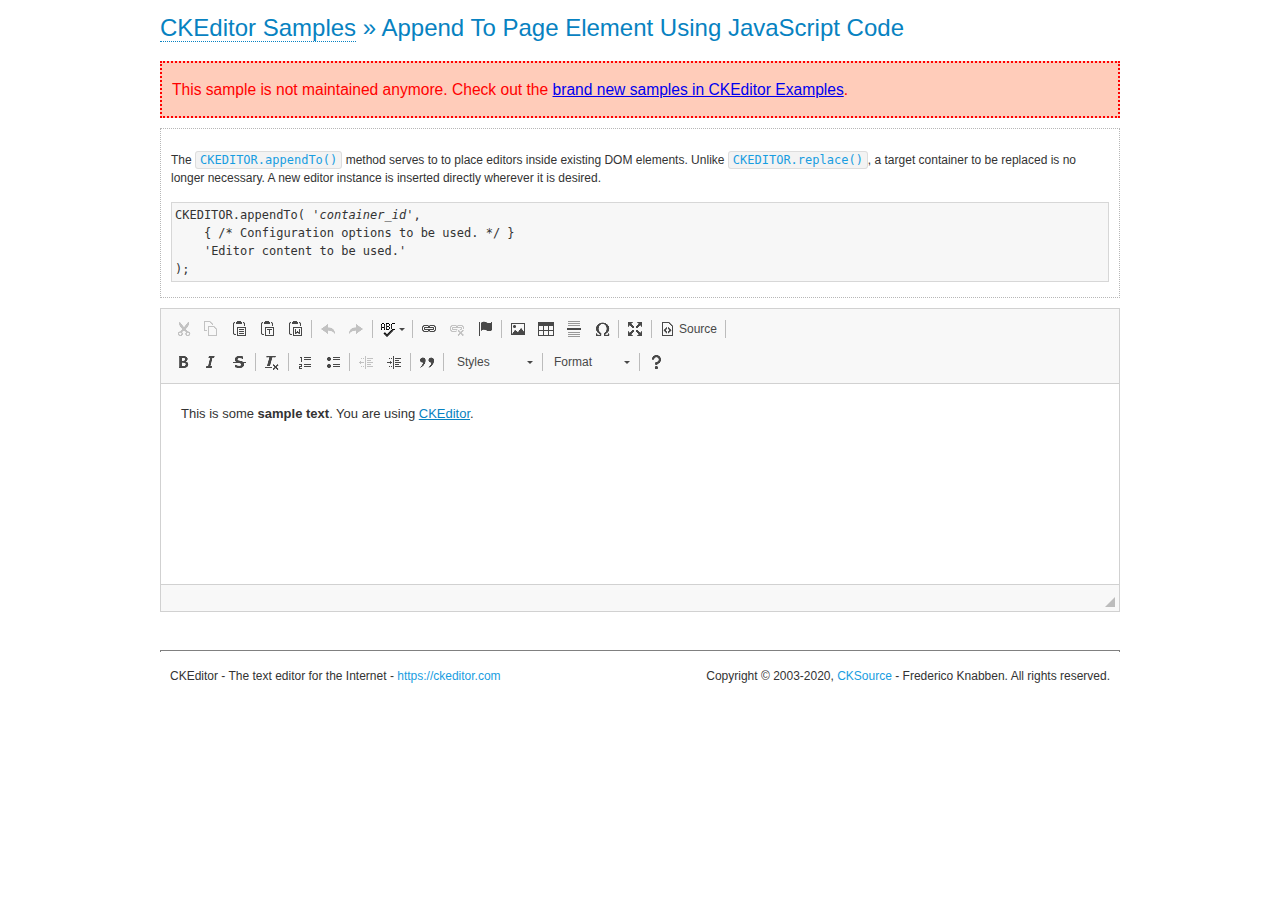
<file: MyGreatSite/wwwroot/js/ckeditor/samples/old/appendto.html>
<!DOCTYPE html>
<!--
Copyright (c) 2003-2020, CKSource - Frederico Knabben. All rights reserved.
For licensing, see LICENSE.md or https://ckeditor.com/legal/ckeditor-oss-license
-->
<html lang="en">
<head>
	<meta charset="utf-8">
	<title>Append To Page Element Using JavaScript Code &mdash; CKEditor Sample</title>
	<script src="../../ckeditor.js"></script>
	<link rel="stylesheet" href="sample.css">
	<meta name="description" content="Try the latest sample of CKEditor 4 and learn more about customizing your WYSIWYG editor with endless possibilities.">
</head>
<body>
	<h1 class="samples">
		<a href="index.html">CKEditor Samples</a> &raquo; Append To Page Element Using JavaScript Code
	</h1>
	<div class="warning deprecated">
		This sample is not maintained anymore. Check out the <a href="https://ckeditor.com/docs/ckeditor4/latest/examples/index.html">brand new samples in CKEditor Examples</a>.
	</div>
	<div id="section1">
		<div class="description">
			<p>
				The <code><a class="samples" href="https://ckeditor.com/docs/ckeditor4/latest/api/CKEDITOR.html#method-appendTo">CKEDITOR.appendTo()</a></code> method serves to to place editors inside existing DOM elements. Unlike <code><a class="samples" href="https://ckeditor.com/docs/ckeditor4/latest/api/CKEDITOR.html#method-replace">CKEDITOR.replace()</a></code>,
				a target container to be replaced is no longer necessary. A new editor
				instance is inserted directly wherever it is desired.
			</p>
<pre class="samples">CKEDITOR.appendTo( '<em>container_id</em>',
	{ /* Configuration options to be used. */ }
	'Editor content to be used.'
);</pre>
		</div>
		<script>

			// This call can be placed at any point after the
			// DOM element to append CKEditor to or inside the <head><script>
			// in a window.onload event handler.

			// Append a CKEditor instance using the default configuration and the
			// provided content to the <div> element of ID "section1".
			CKEDITOR.appendTo( 'section1',
				null,
				'<p>This is some <strong>sample text</strong>. You are using <a href="https://ckeditor.com/">CKEditor</a>.</p>'
			);

		</script>
	</div>
	<br>
	<div id="footer">
		<hr>
		<p>
			CKEditor - The text editor for the Internet - <a class="samples" href="https://ckeditor.com/">https://ckeditor.com</a>
		</p>
		<p id="copy">
			Copyright &copy; 2003-2020, <a class="samples" href="https://cksource.com/">CKSource</a> - Frederico
			Knabben. All rights reserved.
		</p>
	</div>
</body>
</html>
</file>
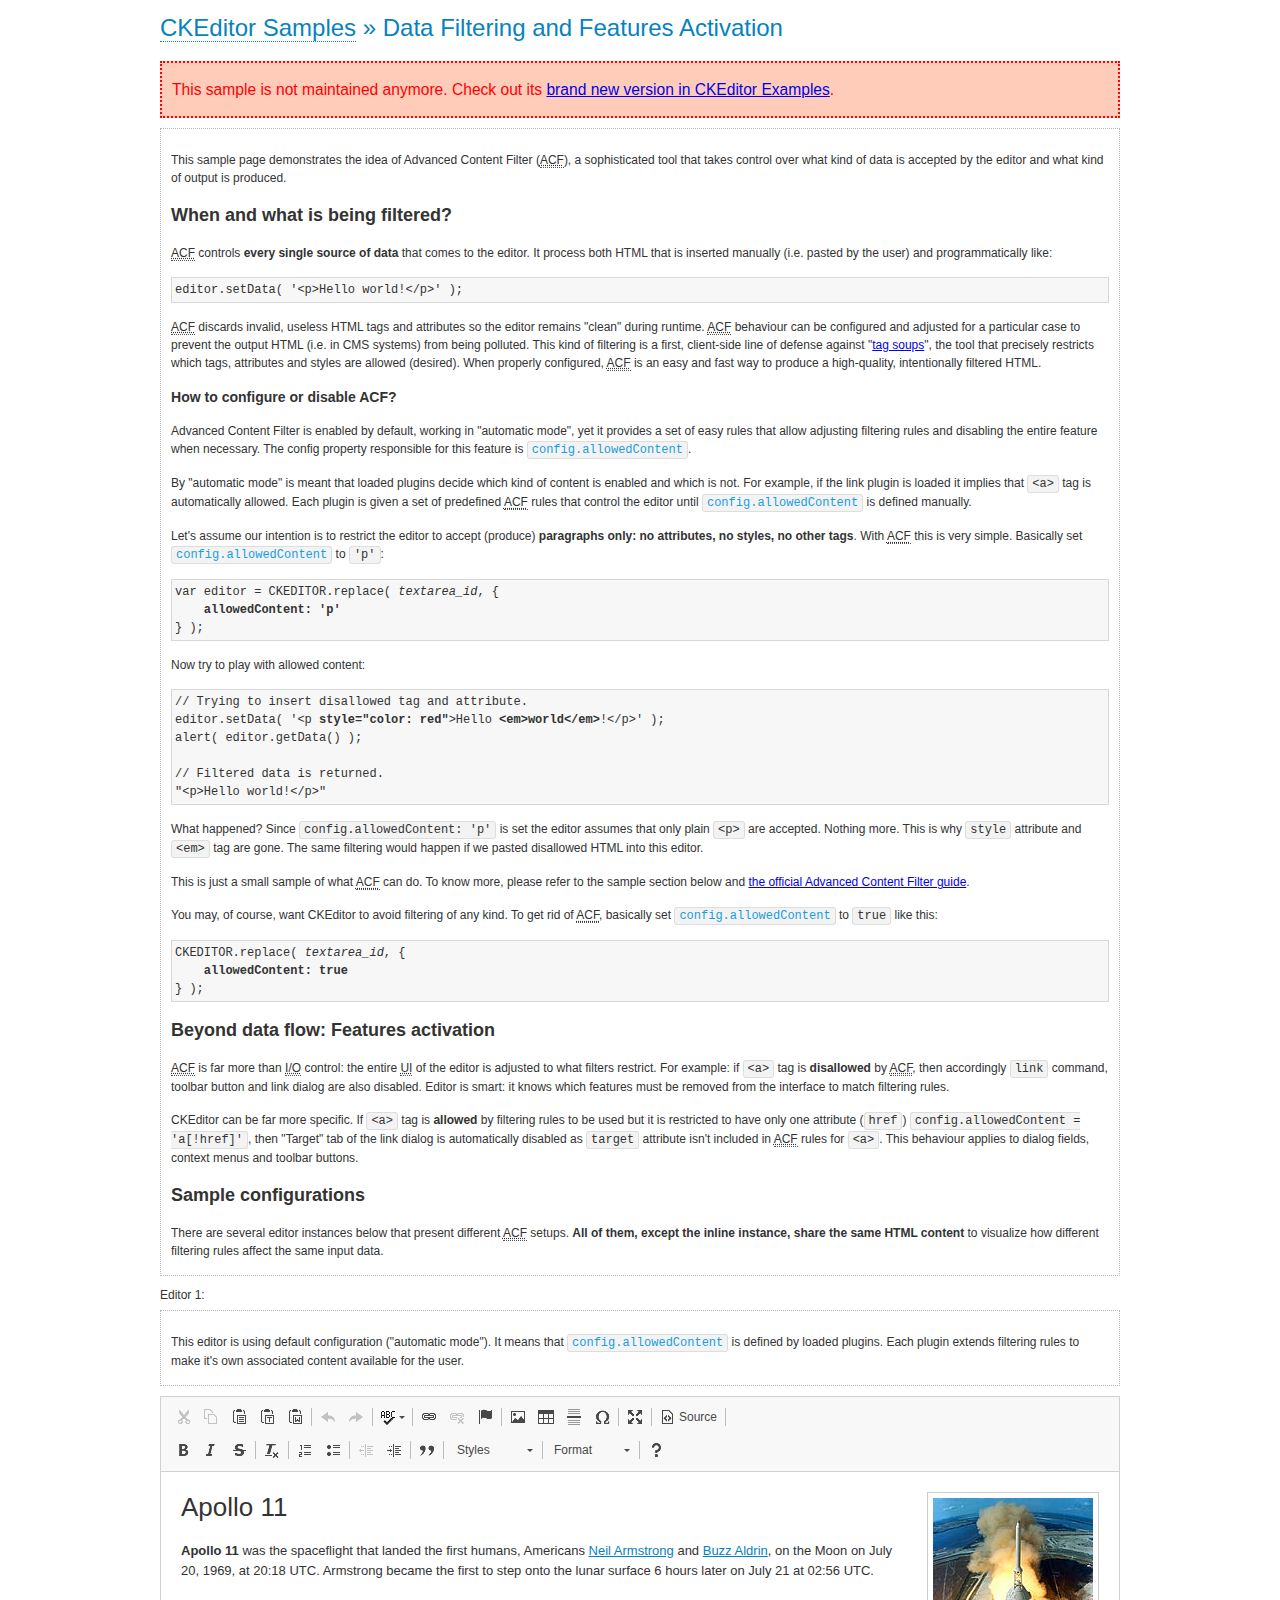
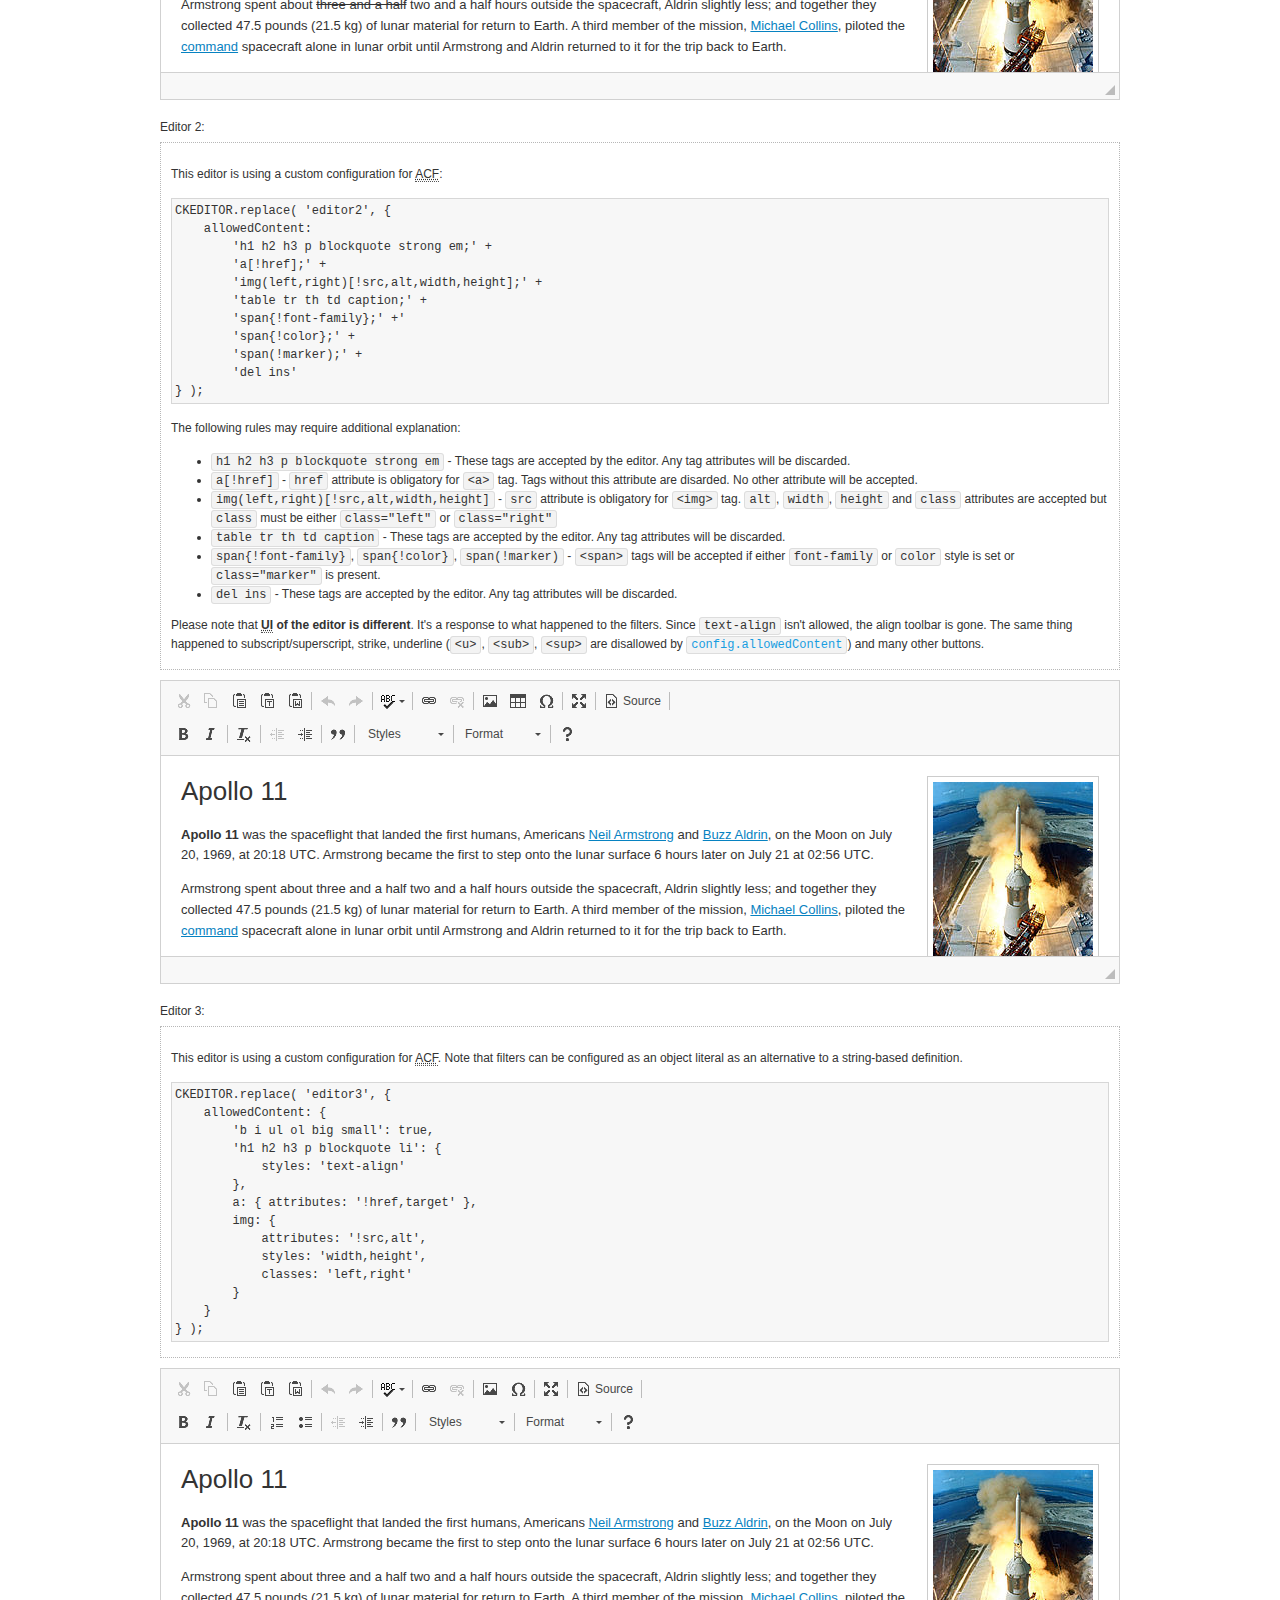
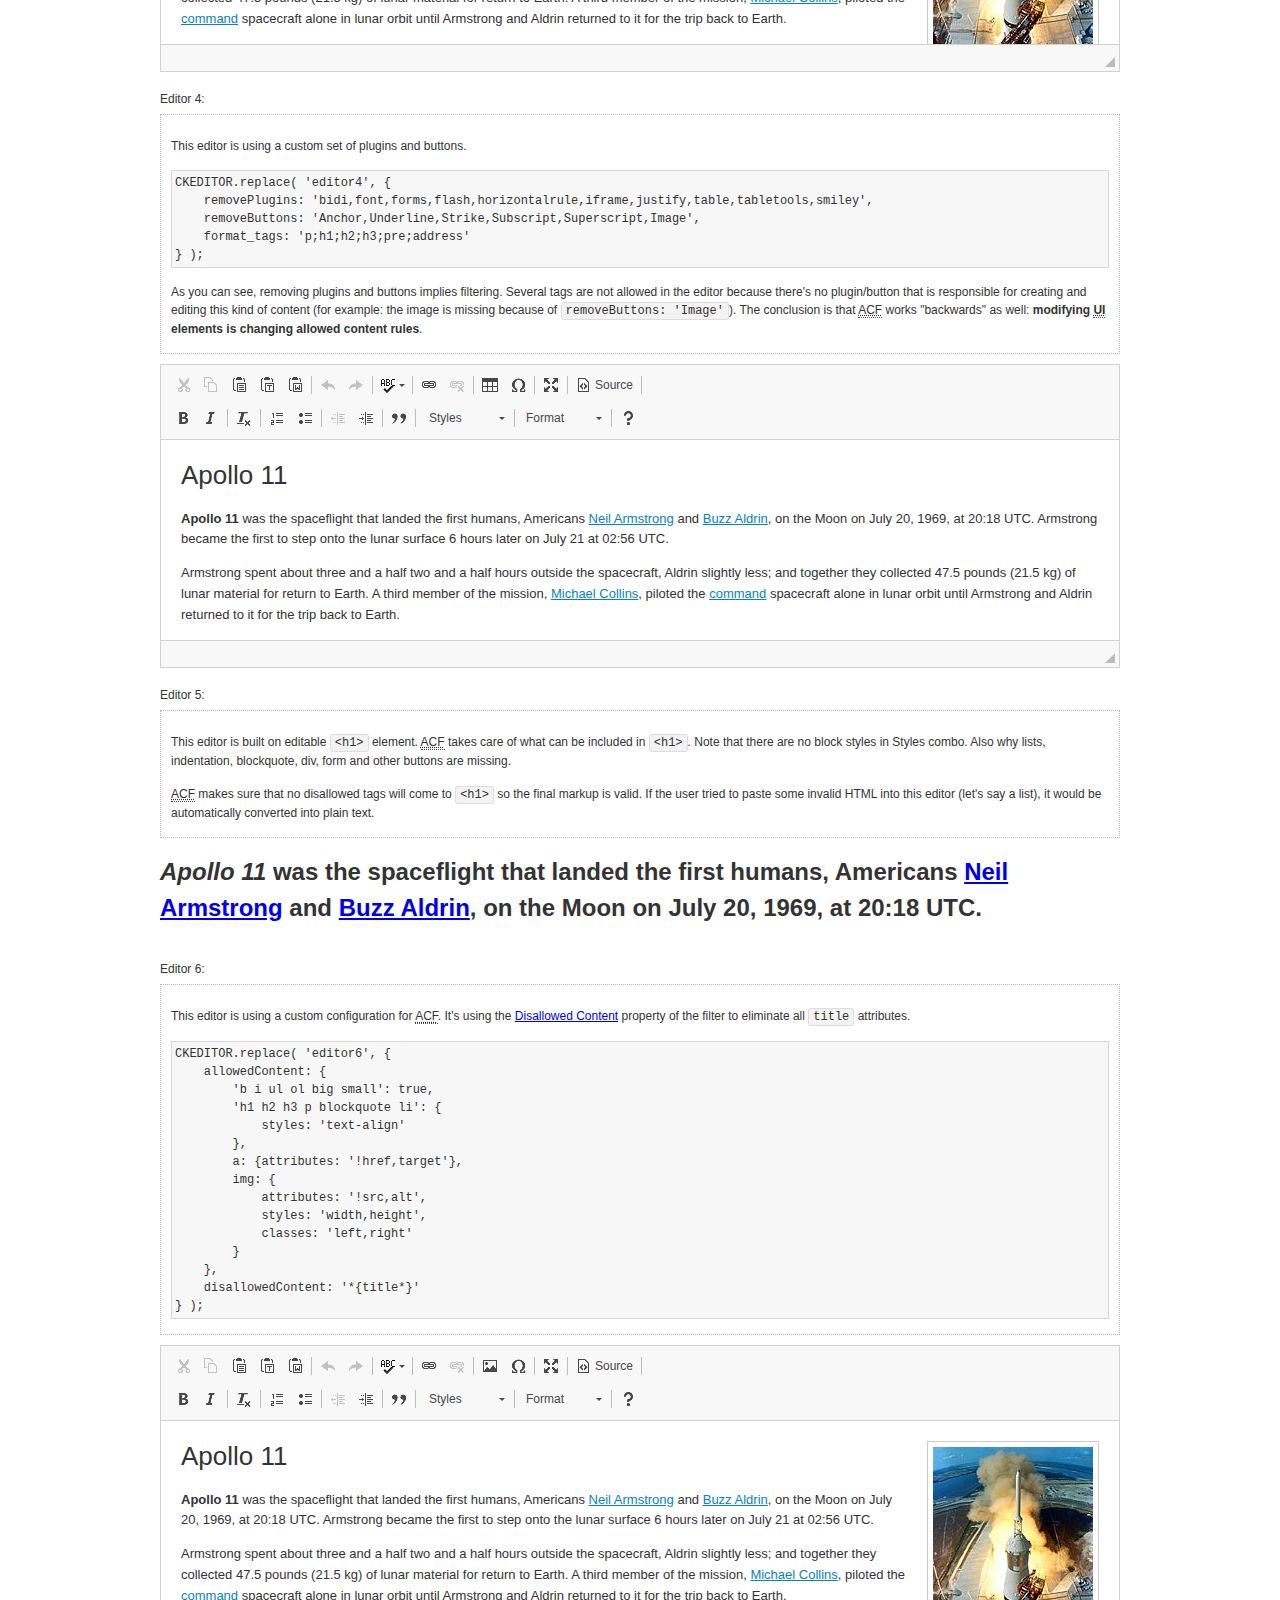
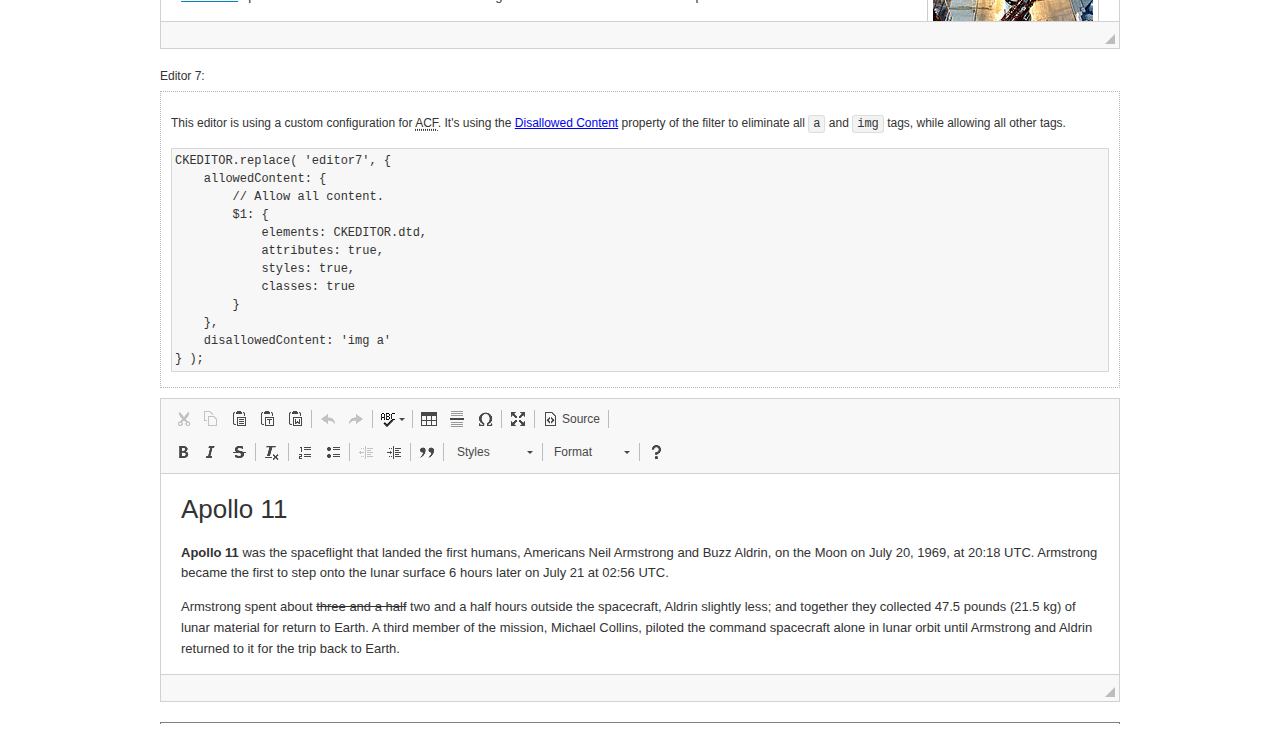
<file: MyGreatSite/wwwroot/js/ckeditor/samples/old/datafiltering.html>
<!DOCTYPE html>
<!--
Copyright (c) 2003-2020, CKSource - Frederico Knabben. All rights reserved.
For licensing, see LICENSE.md or https://ckeditor.com/legal/ckeditor-oss-license
-->
<html lang="en">
<head>
	<meta charset="utf-8">
	<title>Data Filtering &mdash; CKEditor Sample</title>
	<script src="../../ckeditor.js"></script>
	<link rel="stylesheet" href="sample.css">
	<meta name="description" content="Try the latest sample of CKEditor 4 and learn more about customizing your WYSIWYG editor with endless possibilities.">
	<script>
		// Remove advanced tabs for all editors.
		CKEDITOR.config.removeDialogTabs = 'image:advanced;link:advanced;flash:advanced;creatediv:advanced;editdiv:advanced';
	</script>
</head>
<body>
	<h1 class="samples">
		<a href="index.html">CKEditor Samples</a> &raquo; Data Filtering and Features Activation
	</h1>
	<div class="warning deprecated">
		This sample is not maintained anymore. Check out its <a href="https://ckeditor.com/docs/ckeditor4/latest/examples/acf.html">brand new version in CKEditor Examples</a>.
	</div>
	<div class="description">
		<p>
			This sample page demonstrates the idea of Advanced Content Filter
			(<abbr title="Advanced Content Filter">ACF</abbr>), a sophisticated
			tool that takes control over what kind of data is accepted by the editor and what
			kind of output is produced.
		</p>
		<h2>When and what is being filtered?</h2>
		<p>
			<abbr title="Advanced Content Filter">ACF</abbr> controls
			<strong>every single source of data</strong> that comes to the editor.
			It process both HTML that is inserted manually (i.e. pasted by the user)
			and programmatically like:
		</p>
<pre class="samples">
editor.setData( '&lt;p&gt;Hello world!&lt;/p&gt;' );
</pre>
		<p>
			<abbr title="Advanced Content Filter">ACF</abbr> discards invalid,
			useless HTML tags and attributes so the editor remains "clean" during
			runtime. <abbr title="Advanced Content Filter">ACF</abbr> behaviour
			can be configured and adjusted for a particular case to prevent the
			output HTML (i.e. in CMS systems) from being polluted.

			This kind of filtering is a first, client-side line of defense
			against "<a href="http://en.wikipedia.org/wiki/Tag_soup">tag soups</a>",
			the tool that precisely restricts which tags, attributes and styles
			are allowed (desired). When properly configured, <abbr title="Advanced Content Filter">ACF</abbr>
			is an easy and fast way to produce a high-quality, intentionally filtered HTML.
		</p>

		<h3>How to configure or disable ACF?</h3>
		<p>
			Advanced Content Filter is enabled by default, working in "automatic mode", yet
			it provides a set of easy rules that allow adjusting filtering rules
			and disabling the entire feature when necessary. The config property
			responsible for this feature is <code><a class="samples"
			href="https://ckeditor.com/docs/ckeditor4/latest/api/CKEDITOR_config.html#cfg-allowedContent">config.allowedContent</a></code>.
		</p>
		<p>
			By "automatic mode" is meant that loaded plugins decide which kind
			of content is enabled and which is not. For example, if the link
			plugin is loaded it implies that <code>&lt;a&gt;</code> tag is
			automatically allowed. Each plugin is given a set
			of predefined <abbr title="Advanced Content Filter">ACF</abbr> rules
			that control the editor until <code><a class="samples"
			href="https://ckeditor.com/docs/ckeditor4/latest/api/CKEDITOR_config.html#cfg-allowedContent">
			config.allowedContent</a></code>
			is defined manually.
		</p>
		<p>
			Let's assume our intention is to restrict the editor to accept (produce) <strong>paragraphs
			only: no attributes, no styles, no other tags</strong>.
			With <abbr title="Advanced Content Filter">ACF</abbr>
			this is very simple. Basically set <code><a class="samples"
			href="https://ckeditor.com/docs/ckeditor4/latest/api/CKEDITOR_config.html#cfg-allowedContent">
			config.allowedContent</a></code> to <code>'p'</code>:
		</p>
<pre class="samples">
var editor = CKEDITOR.replace( <em>textarea_id</em>, {
	<strong>allowedContent: 'p'</strong>
} );
</pre>
		<p>
			Now try to play with allowed content:
		</p>
<pre class="samples">
// Trying to insert disallowed tag and attribute.
editor.setData( '&lt;p <strong>style="color: red"</strong>&gt;Hello <strong>&lt;em&gt;world&lt;/em&gt;</strong>!&lt;/p&gt;' );
alert( editor.getData() );

// Filtered data is returned.
"&lt;p&gt;Hello world!&lt;/p&gt;"
</pre>
		<p>
			What happened? Since <code>config.allowedContent: 'p'</code> is set the editor assumes
			that only plain <code>&lt;p&gt;</code> are accepted. Nothing more. This is why
			<code>style</code> attribute and <code>&lt;em&gt;</code> tag are gone. The same
			filtering would happen if we pasted disallowed HTML into this editor.
		</p>
		<p>
			This is just a small sample of what <abbr title="Advanced Content Filter">ACF</abbr>
			can do. To know more, please refer to the sample section below and
			<a href="https://ckeditor.com/docs/ckeditor4/latest/guide/dev_advanced_content_filter.html">the official Advanced Content Filter guide</a>.
		</p>
		<p>
			You may, of course, want CKEditor to avoid filtering of any kind.
			To get rid of <abbr title="Advanced Content Filter">ACF</abbr>,
			basically set <code><a class="samples"
			href="https://ckeditor.com/docs/ckeditor4/latest/api/CKEDITOR_config.html#cfg-allowedContent">
			config.allowedContent</a></code> to <code>true</code> like this:
		</p>
<pre class="samples">
CKEDITOR.replace( <em>textarea_id</em>, {
	<strong>allowedContent: true</strong>
} );
</pre>

		<h2>Beyond data flow: Features activation</h2>
		<p>
			<abbr title="Advanced Content Filter">ACF</abbr> is far more than
			<abbr title="Input/Output">I/O</abbr> control: the entire
			<abbr title="User Interface">UI</abbr> of the editor is adjusted to what
			filters restrict. For example: if <code>&lt;a&gt;</code> tag is
			<strong>disallowed</strong>
			by <abbr title="Advanced Content Filter">ACF</abbr>,
			then accordingly <code>link</code> command, toolbar button and link dialog
			are also disabled. Editor is smart: it knows which features must be
			removed from the interface to match filtering rules.
		</p>
		<p>
			CKEditor can be far more specific. If <code>&lt;a&gt;</code> tag is
			<strong>allowed</strong> by filtering rules to be used but it is restricted
			to have only one attribute (<code>href</code>)
			<code>config.allowedContent = 'a[!href]'</code>, then
			"Target" tab of the link dialog is automatically disabled as <code>target</code>
			attribute isn't included in <abbr title="Advanced Content Filter">ACF</abbr> rules
			for <code>&lt;a&gt;</code>. This behaviour applies to dialog fields, context
			menus and toolbar buttons.
		</p>

		<h2>Sample configurations</h2>
		<p>
			There are several editor instances below that present different
			<abbr title="Advanced Content Filter">ACF</abbr> setups. <strong>All of them,
			except the inline instance, share the same HTML content</strong> to visualize
			how different filtering rules affect the same input data.
		</p>
	</div>

	<div>
		<label for="editor1">
			Editor 1:
		</label>
		<div class="description">
			<p>
				This editor is using default configuration ("automatic mode"). It means that
				<code><a class="samples"
				href="https://ckeditor.com/docs/ckeditor4/latest/api/CKEDITOR_config.html#cfg-allowedContent">
				config.allowedContent</a></code> is defined by loaded plugins.
				Each plugin extends filtering rules to make it's own associated content
				available for the user.
			</p>
		</div>
		<textarea cols="80" id="editor1" name="editor1" rows="10">
			&lt;h1&gt;&lt;img alt=&quot;Saturn V carrying Apollo 11&quot; class=&quot;right&quot; src=&quot;assets/sample.jpg&quot;/&gt; Apollo 11&lt;/h1&gt; &lt;p&gt;&lt;b&gt;Apollo 11&lt;/b&gt; was the spaceflight that landed the first humans, Americans &lt;a href=&quot;http://en.wikipedia.org/wiki/Neil_Armstrong&quot; title=&quot;Neil Armstrong&quot;&gt;Neil Armstrong&lt;/a&gt; and &lt;a href=&quot;http://en.wikipedia.org/wiki/Buzz_Aldrin&quot; title=&quot;Buzz Aldrin&quot;&gt;Buzz Aldrin&lt;/a&gt;, on the Moon on July 20, 1969, at 20:18 UTC. Armstrong became the first to step onto the lunar surface 6 hours later on July 21 at 02:56 UTC.&lt;/p&gt; &lt;p&gt;Armstrong spent about &lt;s&gt;three and a half&lt;/s&gt; two and a half hours outside the spacecraft, Aldrin slightly less; and together they collected 47.5 pounds (21.5&amp;nbsp;kg) of lunar material for return to Earth. A third member of the mission, &lt;a href=&quot;http://en.wikipedia.org/wiki/Michael_Collins_(astronaut)&quot; title=&quot;Michael Collins (astronaut)&quot;&gt;Michael Collins&lt;/a&gt;, piloted the &lt;a href=&quot;http://en.wikipedia.org/wiki/Apollo_Command/Service_Module&quot; title=&quot;Apollo Command/Service Module&quot;&gt;command&lt;/a&gt; spacecraft alone in lunar orbit until Armstrong and Aldrin returned to it for the trip back to Earth.&lt;/p&gt; &lt;h2&gt;Broadcasting and &lt;em&gt;quotes&lt;/em&gt; &lt;a id=&quot;quotes&quot; name=&quot;quotes&quot;&gt;&lt;/a&gt;&lt;/h2&gt; &lt;p&gt;Broadcast on live TV to a world-wide audience, Armstrong stepped onto the lunar surface and described the event as:&lt;/p&gt; &lt;blockquote&gt;&lt;p&gt;One small step for [a] man, one giant leap for mankind.&lt;/p&gt;&lt;/blockquote&gt; &lt;p&gt;Apollo 11 effectively ended the &lt;a href=&quot;http://en.wikipedia.org/wiki/Space_Race&quot; title=&quot;Space Race&quot;&gt;Space Race&lt;/a&gt; and fulfilled a national goal proposed in 1961 by the late U.S. President &lt;a href=&quot;http://en.wikipedia.org/wiki/John_F._Kennedy&quot; title=&quot;John F. Kennedy&quot;&gt;John F. Kennedy&lt;/a&gt; in a speech before the United States Congress:&lt;/p&gt; &lt;blockquote&gt;&lt;p&gt;[...] before this decade is out, of landing a man on the Moon and returning him safely to the Earth.&lt;/p&gt;&lt;/blockquote&gt; &lt;h2&gt;Technical details &lt;a id=&quot;tech-details&quot; name=&quot;tech-details&quot;&gt;&lt;/a&gt;&lt;/h2&gt; &lt;table align=&quot;right&quot; border=&quot;1&quot; bordercolor=&quot;#ccc&quot; cellpadding=&quot;5&quot; cellspacing=&quot;0&quot; style=&quot;border-collapse:collapse;margin:10px 0 10px 15px;&quot;&gt; &lt;caption&gt;&lt;strong&gt;Mission crew&lt;/strong&gt;&lt;/caption&gt; &lt;thead&gt; &lt;tr&gt; &lt;th scope=&quot;col&quot;&gt;Position&lt;/th&gt; &lt;th scope=&quot;col&quot;&gt;Astronaut&lt;/th&gt; &lt;/tr&gt; &lt;/thead&gt; &lt;tbody&gt; &lt;tr&gt; &lt;td&gt;Commander&lt;/td&gt; &lt;td&gt;Neil A. Armstrong&lt;/td&gt; &lt;/tr&gt; &lt;tr&gt; &lt;td&gt;Command Module Pilot&lt;/td&gt; &lt;td&gt;Michael Collins&lt;/td&gt; &lt;/tr&gt; &lt;tr&gt; &lt;td&gt;Lunar Module Pilot&lt;/td&gt; &lt;td&gt;Edwin &amp;quot;Buzz&amp;quot; E. Aldrin, Jr.&lt;/td&gt; &lt;/tr&gt; &lt;/tbody&gt; &lt;/table&gt; &lt;p&gt;Launched by a &lt;strong&gt;Saturn V&lt;/strong&gt; rocket from &lt;a href=&quot;http://en.wikipedia.org/wiki/Kennedy_Space_Center&quot; title=&quot;Kennedy Space Center&quot;&gt;Kennedy Space Center&lt;/a&gt; in Merritt Island, Florida on July 16, Apollo 11 was the fifth manned mission of &lt;a href=&quot;http://en.wikipedia.org/wiki/NASA&quot; title=&quot;NASA&quot;&gt;NASA&lt;/a&gt;&amp;#39;s Apollo program. The Apollo spacecraft had three parts:&lt;/p&gt; &lt;ol&gt; &lt;li&gt;&lt;strong&gt;Command Module&lt;/strong&gt; with a cabin for the three astronauts which was the only part which landed back on Earth&lt;/li&gt; &lt;li&gt;&lt;strong&gt;Service Module&lt;/strong&gt; which supported the Command Module with propulsion, electrical power, oxygen and water&lt;/li&gt; &lt;li&gt;&lt;strong&gt;Lunar Module&lt;/strong&gt; for landing on the Moon.&lt;/li&gt; &lt;/ol&gt; &lt;p&gt;After being sent to the Moon by the Saturn V&amp;#39;s upper stage, the astronauts separated the spacecraft from it and travelled for three days until they entered into lunar orbit. Armstrong and Aldrin then moved into the Lunar Module and landed in the &lt;a href=&quot;http://en.wikipedia.org/wiki/Mare_Tranquillitatis&quot; title=&quot;Mare Tranquillitatis&quot;&gt;Sea of Tranquility&lt;/a&gt;. They stayed a total of about 21 and a half hours on the lunar surface. After lifting off in the upper part of the Lunar Module and rejoining Collins in the Command Module, they returned to Earth and landed in the &lt;a href=&quot;http://en.wikipedia.org/wiki/Pacific_Ocean&quot; title=&quot;Pacific Ocean&quot;&gt;Pacific Ocean&lt;/a&gt; on July 24.&lt;/p&gt; &lt;hr/&gt; &lt;p style=&quot;text-align: right;&quot;&gt;&lt;small&gt;Source: &lt;a href=&quot;http://en.wikipedia.org/wiki/Apollo_11&quot;&gt;Wikipedia.org&lt;/a&gt;&lt;/small&gt;&lt;/p&gt;
		</textarea>

		<script>

			CKEDITOR.replace( 'editor1' );

		</script>
	</div>

	<br>

	<div>
		<label for="editor2">
			Editor 2:
		</label>
		<div class="description">
			<p>
				This editor is using a custom configuration for
				<abbr title="Advanced Content Filter">ACF</abbr>:
			</p>
<pre class="samples">
CKEDITOR.replace( 'editor2', {
	allowedContent:
		'h1 h2 h3 p blockquote strong em;' +
		'a[!href];' +
		'img(left,right)[!src,alt,width,height];' +
		'table tr th td caption;' +
		'span{!font-family};' +'
		'span{!color};' +
		'span(!marker);' +
		'del ins'
} );
</pre>
			<p>
				The following rules may require additional explanation:
			</p>
			<ul>
				<li>
					<code>h1 h2 h3 p blockquote strong em</code> - These tags
					are accepted by the editor. Any tag attributes will be discarded.
				</li>
				<li>
					<code>a[!href]</code> - <code>href</code> attribute is obligatory
					for <code>&lt;a&gt;</code> tag. Tags without this attribute
					are disarded. No other attribute will be accepted.
				</li>
				<li>
					<code>img(left,right)[!src,alt,width,height]</code> - <code>src</code>
					attribute is obligatory for <code>&lt;img&gt;</code> tag.
					<code>alt</code>, <code>width</code>, <code>height</code>
					and <code>class</code> attributes are accepted but
					<code>class</code> must be either <code>class="left"</code>
					or <code>class="right"</code>
				</li>
				<li>
					<code>table tr th td caption</code> - These tags
					are accepted by the editor. Any tag attributes will be discarded.
				</li>
				<li>
					<code>span{!font-family}</code>, <code>span{!color}</code>,
					<code>span(!marker)</code> - <code>&lt;span&gt;</code> tags
					will be accepted if either <code>font-family</code> or
					<code>color</code> style is set or <code>class="marker"</code>
					is present.
				</li>
				<li>
					<code>del ins</code> - These tags
					are accepted by the editor. Any tag attributes will be discarded.
				</li>
			</ul>
			<p>
				Please note that <strong><abbr title="User Interface">UI</abbr> of the
				editor is different</strong>. It's a response to what happened to the filters.
				Since <code>text-align</code> isn't allowed, the align toolbar is gone.
				The same thing happened to subscript/superscript, strike, underline
				(<code>&lt;u&gt;</code>, <code>&lt;sub&gt;</code>, <code>&lt;sup&gt;</code>
				are disallowed by <code><a class="samples"
				href="https://ckeditor.com/docs/ckeditor4/latest/api/CKEDITOR_config.html#cfg-allowedContent">
				config.allowedContent</a></code>) and many other buttons.
			</p>
		</div>
		<textarea cols="80" id="editor2" name="editor2" rows="10">
			&lt;h1&gt;&lt;img alt=&quot;Saturn V carrying Apollo 11&quot; class=&quot;right&quot; src=&quot;assets/sample.jpg&quot;/&gt; Apollo 11&lt;/h1&gt; &lt;p&gt;&lt;b&gt;Apollo 11&lt;/b&gt; was the spaceflight that landed the first humans, Americans &lt;a href=&quot;http://en.wikipedia.org/wiki/Neil_Armstrong&quot; title=&quot;Neil Armstrong&quot;&gt;Neil Armstrong&lt;/a&gt; and &lt;a href=&quot;http://en.wikipedia.org/wiki/Buzz_Aldrin&quot; title=&quot;Buzz Aldrin&quot;&gt;Buzz Aldrin&lt;/a&gt;, on the Moon on July 20, 1969, at 20:18 UTC. Armstrong became the first to step onto the lunar surface 6 hours later on July 21 at 02:56 UTC.&lt;/p&gt; &lt;p&gt;Armstrong spent about &lt;s&gt;three and a half&lt;/s&gt; two and a half hours outside the spacecraft, Aldrin slightly less; and together they collected 47.5 pounds (21.5&amp;nbsp;kg) of lunar material for return to Earth. A third member of the mission, &lt;a href=&quot;http://en.wikipedia.org/wiki/Michael_Collins_(astronaut)&quot; title=&quot;Michael Collins (astronaut)&quot;&gt;Michael Collins&lt;/a&gt;, piloted the &lt;a href=&quot;http://en.wikipedia.org/wiki/Apollo_Command/Service_Module&quot; title=&quot;Apollo Command/Service Module&quot;&gt;command&lt;/a&gt; spacecraft alone in lunar orbit until Armstrong and Aldrin returned to it for the trip back to Earth.&lt;/p&gt; &lt;h2&gt;Broadcasting and &lt;em&gt;quotes&lt;/em&gt; &lt;a id=&quot;quotes&quot; name=&quot;quotes&quot;&gt;&lt;/a&gt;&lt;/h2&gt; &lt;p&gt;Broadcast on live TV to a world-wide audience, Armstrong stepped onto the lunar surface and described the event as:&lt;/p&gt; &lt;blockquote&gt;&lt;p&gt;One small step for [a] man, one giant leap for mankind.&lt;/p&gt;&lt;/blockquote&gt; &lt;p&gt;Apollo 11 effectively ended the &lt;a href=&quot;http://en.wikipedia.org/wiki/Space_Race&quot; title=&quot;Space Race&quot;&gt;Space Race&lt;/a&gt; and fulfilled a national goal proposed in 1961 by the late U.S. President &lt;a href=&quot;http://en.wikipedia.org/wiki/John_F._Kennedy&quot; title=&quot;John F. Kennedy&quot;&gt;John F. Kennedy&lt;/a&gt; in a speech before the United States Congress:&lt;/p&gt; &lt;blockquote&gt;&lt;p&gt;[...] before this decade is out, of landing a man on the Moon and returning him safely to the Earth.&lt;/p&gt;&lt;/blockquote&gt; &lt;h2&gt;Technical details &lt;a id=&quot;tech-details&quot; name=&quot;tech-details&quot;&gt;&lt;/a&gt;&lt;/h2&gt; &lt;table align=&quot;right&quot; border=&quot;1&quot; bordercolor=&quot;#ccc&quot; cellpadding=&quot;5&quot; cellspacing=&quot;0&quot; style=&quot;border-collapse:collapse;margin:10px 0 10px 15px;&quot;&gt; &lt;caption&gt;&lt;strong&gt;Mission crew&lt;/strong&gt;&lt;/caption&gt; &lt;thead&gt; &lt;tr&gt; &lt;th scope=&quot;col&quot;&gt;Position&lt;/th&gt; &lt;th scope=&quot;col&quot;&gt;Astronaut&lt;/th&gt; &lt;/tr&gt; &lt;/thead&gt; &lt;tbody&gt; &lt;tr&gt; &lt;td&gt;Commander&lt;/td&gt; &lt;td&gt;Neil A. Armstrong&lt;/td&gt; &lt;/tr&gt; &lt;tr&gt; &lt;td&gt;Command Module Pilot&lt;/td&gt; &lt;td&gt;Michael Collins&lt;/td&gt; &lt;/tr&gt; &lt;tr&gt; &lt;td&gt;Lunar Module Pilot&lt;/td&gt; &lt;td&gt;Edwin &amp;quot;Buzz&amp;quot; E. Aldrin, Jr.&lt;/td&gt; &lt;/tr&gt; &lt;/tbody&gt; &lt;/table&gt; &lt;p&gt;Launched by a &lt;strong&gt;Saturn V&lt;/strong&gt; rocket from &lt;a href=&quot;http://en.wikipedia.org/wiki/Kennedy_Space_Center&quot; title=&quot;Kennedy Space Center&quot;&gt;Kennedy Space Center&lt;/a&gt; in Merritt Island, Florida on July 16, Apollo 11 was the fifth manned mission of &lt;a href=&quot;http://en.wikipedia.org/wiki/NASA&quot; title=&quot;NASA&quot;&gt;NASA&lt;/a&gt;&amp;#39;s Apollo program. The Apollo spacecraft had three parts:&lt;/p&gt; &lt;ol&gt; &lt;li&gt;&lt;strong&gt;Command Module&lt;/strong&gt; with a cabin for the three astronauts which was the only part which landed back on Earth&lt;/li&gt; &lt;li&gt;&lt;strong&gt;Service Module&lt;/strong&gt; which supported the Command Module with propulsion, electrical power, oxygen and water&lt;/li&gt; &lt;li&gt;&lt;strong&gt;Lunar Module&lt;/strong&gt; for landing on the Moon.&lt;/li&gt; &lt;/ol&gt; &lt;p&gt;After being sent to the Moon by the Saturn V&amp;#39;s upper stage, the astronauts separated the spacecraft from it and travelled for three days until they entered into lunar orbit. Armstrong and Aldrin then moved into the Lunar Module and landed in the &lt;a href=&quot;http://en.wikipedia.org/wiki/Mare_Tranquillitatis&quot; title=&quot;Mare Tranquillitatis&quot;&gt;Sea of Tranquility&lt;/a&gt;. They stayed a total of about 21 and a half hours on the lunar surface. After lifting off in the upper part of the Lunar Module and rejoining Collins in the Command Module, they returned to Earth and landed in the &lt;a href=&quot;http://en.wikipedia.org/wiki/Pacific_Ocean&quot; title=&quot;Pacific Ocean&quot;&gt;Pacific Ocean&lt;/a&gt; on July 24.&lt;/p&gt; &lt;hr/&gt; &lt;p style=&quot;text-align: right;&quot;&gt;&lt;small&gt;Source: &lt;a href=&quot;http://en.wikipedia.org/wiki/Apollo_11&quot;&gt;Wikipedia.org&lt;/a&gt;&lt;/small&gt;&lt;/p&gt;
		</textarea>
		<script>

			CKEDITOR.replace( 'editor2', {
				allowedContent:
					'h1 h2 h3 p blockquote strong em;' +
					'a[!href];' +
					'img(left,right)[!src,alt,width,height];' +
					'table tr th td caption;' +
					'span{!font-family};' +
					'span{!color};' +
					'span(!marker);' +
					'del ins'
			} );

		</script>
	</div>

	<br>

	<div>
		<label for="editor3">
			Editor 3:
		</label>
		<div class="description">
			<p>
				This editor is using a custom configuration for
				<abbr title="Advanced Content Filter">ACF</abbr>.
				Note that filters can be configured as an object literal
				as an alternative to a string-based definition.
			</p>
<pre class="samples">
CKEDITOR.replace( 'editor3', {
	allowedContent: {
		'b i ul ol big small': true,
		'h1 h2 h3 p blockquote li': {
			styles: 'text-align'
		},
		a: { attributes: '!href,target' },
		img: {
			attributes: '!src,alt',
			styles: 'width,height',
			classes: 'left,right'
		}
	}
} );
</pre>
		</div>
		<textarea cols="80" id="editor3" name="editor3" rows="10">
			&lt;h1&gt;&lt;img alt=&quot;Saturn V carrying Apollo 11&quot; class=&quot;right&quot; src=&quot;assets/sample.jpg&quot;/&gt; Apollo 11&lt;/h1&gt; &lt;p&gt;&lt;b&gt;Apollo 11&lt;/b&gt; was the spaceflight that landed the first humans, Americans &lt;a href=&quot;http://en.wikipedia.org/wiki/Neil_Armstrong&quot; title=&quot;Neil Armstrong&quot;&gt;Neil Armstrong&lt;/a&gt; and &lt;a href=&quot;http://en.wikipedia.org/wiki/Buzz_Aldrin&quot; title=&quot;Buzz Aldrin&quot;&gt;Buzz Aldrin&lt;/a&gt;, on the Moon on July 20, 1969, at 20:18 UTC. Armstrong became the first to step onto the lunar surface 6 hours later on July 21 at 02:56 UTC.&lt;/p&gt; &lt;p&gt;Armstrong spent about &lt;s&gt;three and a half&lt;/s&gt; two and a half hours outside the spacecraft, Aldrin slightly less; and together they collected 47.5 pounds (21.5&amp;nbsp;kg) of lunar material for return to Earth. A third member of the mission, &lt;a href=&quot;http://en.wikipedia.org/wiki/Michael_Collins_(astronaut)&quot; title=&quot;Michael Collins (astronaut)&quot;&gt;Michael Collins&lt;/a&gt;, piloted the &lt;a href=&quot;http://en.wikipedia.org/wiki/Apollo_Command/Service_Module&quot; title=&quot;Apollo Command/Service Module&quot;&gt;command&lt;/a&gt; spacecraft alone in lunar orbit until Armstrong and Aldrin returned to it for the trip back to Earth.&lt;/p&gt; &lt;h2&gt;Broadcasting and &lt;em&gt;quotes&lt;/em&gt; &lt;a id=&quot;quotes&quot; name=&quot;quotes&quot;&gt;&lt;/a&gt;&lt;/h2&gt; &lt;p&gt;Broadcast on live TV to a world-wide audience, Armstrong stepped onto the lunar surface and described the event as:&lt;/p&gt; &lt;blockquote&gt;&lt;p&gt;One small step for [a] man, one giant leap for mankind.&lt;/p&gt;&lt;/blockquote&gt; &lt;p&gt;Apollo 11 effectively ended the &lt;a href=&quot;http://en.wikipedia.org/wiki/Space_Race&quot; title=&quot;Space Race&quot;&gt;Space Race&lt;/a&gt; and fulfilled a national goal proposed in 1961 by the late U.S. President &lt;a href=&quot;http://en.wikipedia.org/wiki/John_F._Kennedy&quot; title=&quot;John F. Kennedy&quot;&gt;John F. Kennedy&lt;/a&gt; in a speech before the United States Congress:&lt;/p&gt; &lt;blockquote&gt;&lt;p&gt;[...] before this decade is out, of landing a man on the Moon and returning him safely to the Earth.&lt;/p&gt;&lt;/blockquote&gt; &lt;h2&gt;Technical details &lt;a id=&quot;tech-details&quot; name=&quot;tech-details&quot;&gt;&lt;/a&gt;&lt;/h2&gt; &lt;table align=&quot;right&quot; border=&quot;1&quot; bordercolor=&quot;#ccc&quot; cellpadding=&quot;5&quot; cellspacing=&quot;0&quot; style=&quot;border-collapse:collapse;margin:10px 0 10px 15px;&quot;&gt; &lt;caption&gt;&lt;strong&gt;Mission crew&lt;/strong&gt;&lt;/caption&gt; &lt;thead&gt; &lt;tr&gt; &lt;th scope=&quot;col&quot;&gt;Position&lt;/th&gt; &lt;th scope=&quot;col&quot;&gt;Astronaut&lt;/th&gt; &lt;/tr&gt; &lt;/thead&gt; &lt;tbody&gt; &lt;tr&gt; &lt;td&gt;Commander&lt;/td&gt; &lt;td&gt;Neil A. Armstrong&lt;/td&gt; &lt;/tr&gt; &lt;tr&gt; &lt;td&gt;Command Module Pilot&lt;/td&gt; &lt;td&gt;Michael Collins&lt;/td&gt; &lt;/tr&gt; &lt;tr&gt; &lt;td&gt;Lunar Module Pilot&lt;/td&gt; &lt;td&gt;Edwin &amp;quot;Buzz&amp;quot; E. Aldrin, Jr.&lt;/td&gt; &lt;/tr&gt; &lt;/tbody&gt; &lt;/table&gt; &lt;p&gt;Launched by a &lt;strong&gt;Saturn V&lt;/strong&gt; rocket from &lt;a href=&quot;http://en.wikipedia.org/wiki/Kennedy_Space_Center&quot; title=&quot;Kennedy Space Center&quot;&gt;Kennedy Space Center&lt;/a&gt; in Merritt Island, Florida on July 16, Apollo 11 was the fifth manned mission of &lt;a href=&quot;http://en.wikipedia.org/wiki/NASA&quot; title=&quot;NASA&quot;&gt;NASA&lt;/a&gt;&amp;#39;s Apollo program. The Apollo spacecraft had three parts:&lt;/p&gt; &lt;ol&gt; &lt;li&gt;&lt;strong&gt;Command Module&lt;/strong&gt; with a cabin for the three astronauts which was the only part which landed back on Earth&lt;/li&gt; &lt;li&gt;&lt;strong&gt;Service Module&lt;/strong&gt; which supported the Command Module with propulsion, electrical power, oxygen and water&lt;/li&gt; &lt;li&gt;&lt;strong&gt;Lunar Module&lt;/strong&gt; for landing on the Moon.&lt;/li&gt; &lt;/ol&gt; &lt;p&gt;After being sent to the Moon by the Saturn V&amp;#39;s upper stage, the astronauts separated the spacecraft from it and travelled for three days until they entered into lunar orbit. Armstrong and Aldrin then moved into the Lunar Module and landed in the &lt;a href=&quot;http://en.wikipedia.org/wiki/Mare_Tranquillitatis&quot; title=&quot;Mare Tranquillitatis&quot;&gt;Sea of Tranquility&lt;/a&gt;. They stayed a total of about 21 and a half hours on the lunar surface. After lifting off in the upper part of the Lunar Module and rejoining Collins in the Command Module, they returned to Earth and landed in the &lt;a href=&quot;http://en.wikipedia.org/wiki/Pacific_Ocean&quot; title=&quot;Pacific Ocean&quot;&gt;Pacific Ocean&lt;/a&gt; on July 24.&lt;/p&gt; &lt;hr/&gt; &lt;p style=&quot;text-align: right;&quot;&gt;&lt;small&gt;Source: &lt;a href=&quot;http://en.wikipedia.org/wiki/Apollo_11&quot;&gt;Wikipedia.org&lt;/a&gt;&lt;/small&gt;&lt;/p&gt;
		</textarea>
		<script>

			CKEDITOR.replace( 'editor3', {
				allowedContent: {
					'b i ul ol big small': true,
					'h1 h2 h3 p blockquote li': {
						styles: 'text-align'
					},
					a: { attributes: '!href,target' },
					img: {
						attributes: '!src,alt',
						styles: 'width,height',
						classes: 'left,right'
					}
				}
			} );

		</script>
	</div>

	<br>

	<div>
		<label for="editor4">
			Editor 4:
		</label>
		<div class="description">
			<p>
				This editor is using a custom set of plugins and buttons.
			</p>
<pre class="samples">
CKEDITOR.replace( 'editor4', {
	removePlugins: 'bidi,font,forms,flash,horizontalrule,iframe,justify,table,tabletools,smiley',
	removeButtons: 'Anchor,Underline,Strike,Subscript,Superscript,Image',
	format_tags: 'p;h1;h2;h3;pre;address'
} );
</pre>
			<p>
				As you can see, removing plugins and buttons implies filtering.
				Several tags are not allowed in the editor because there's no
				plugin/button that is responsible for creating and editing this
				kind of content (for example: the image is missing because
				of <code>removeButtons: 'Image'</code>). The conclusion is that
				<abbr title="Advanced Content Filter">ACF</abbr> works "backwards"
				as well: <strong>modifying <abbr title="User Interface">UI</abbr>
				elements is changing allowed content rules</strong>.
			</p>
		</div>
		<textarea cols="80" id="editor4" name="editor4" rows="10">
			&lt;h1&gt;&lt;img alt=&quot;Saturn V carrying Apollo 11&quot; class=&quot;right&quot; src=&quot;assets/sample.jpg&quot;/&gt; Apollo 11&lt;/h1&gt; &lt;p&gt;&lt;b&gt;Apollo 11&lt;/b&gt; was the spaceflight that landed the first humans, Americans &lt;a href=&quot;http://en.wikipedia.org/wiki/Neil_Armstrong&quot; title=&quot;Neil Armstrong&quot;&gt;Neil Armstrong&lt;/a&gt; and &lt;a href=&quot;http://en.wikipedia.org/wiki/Buzz_Aldrin&quot; title=&quot;Buzz Aldrin&quot;&gt;Buzz Aldrin&lt;/a&gt;, on the Moon on July 20, 1969, at 20:18 UTC. Armstrong became the first to step onto the lunar surface 6 hours later on July 21 at 02:56 UTC.&lt;/p&gt; &lt;p&gt;Armstrong spent about &lt;s&gt;three and a half&lt;/s&gt; two and a half hours outside the spacecraft, Aldrin slightly less; and together they collected 47.5 pounds (21.5&amp;nbsp;kg) of lunar material for return to Earth. A third member of the mission, &lt;a href=&quot;http://en.wikipedia.org/wiki/Michael_Collins_(astronaut)&quot; title=&quot;Michael Collins (astronaut)&quot;&gt;Michael Collins&lt;/a&gt;, piloted the &lt;a href=&quot;http://en.wikipedia.org/wiki/Apollo_Command/Service_Module&quot; title=&quot;Apollo Command/Service Module&quot;&gt;command&lt;/a&gt; spacecraft alone in lunar orbit until Armstrong and Aldrin returned to it for the trip back to Earth.&lt;/p&gt; &lt;h2&gt;Broadcasting and &lt;em&gt;quotes&lt;/em&gt; &lt;a id=&quot;quotes&quot; name=&quot;quotes&quot;&gt;&lt;/a&gt;&lt;/h2&gt; &lt;p&gt;Broadcast on live TV to a world-wide audience, Armstrong stepped onto the lunar surface and described the event as:&lt;/p&gt; &lt;blockquote&gt;&lt;p&gt;One small step for [a] man, one giant leap for mankind.&lt;/p&gt;&lt;/blockquote&gt; &lt;p&gt;Apollo 11 effectively ended the &lt;a href=&quot;http://en.wikipedia.org/wiki/Space_Race&quot; title=&quot;Space Race&quot;&gt;Space Race&lt;/a&gt; and fulfilled a national goal proposed in 1961 by the late U.S. President &lt;a href=&quot;http://en.wikipedia.org/wiki/John_F._Kennedy&quot; title=&quot;John F. Kennedy&quot;&gt;John F. Kennedy&lt;/a&gt; in a speech before the United States Congress:&lt;/p&gt; &lt;blockquote&gt;&lt;p&gt;[...] before this decade is out, of landing a man on the Moon and returning him safely to the Earth.&lt;/p&gt;&lt;/blockquote&gt; &lt;h2&gt;Technical details &lt;a id=&quot;tech-details&quot; name=&quot;tech-details&quot;&gt;&lt;/a&gt;&lt;/h2&gt; &lt;table align=&quot;right&quot; border=&quot;1&quot; bordercolor=&quot;#ccc&quot; cellpadding=&quot;5&quot; cellspacing=&quot;0&quot; style=&quot;border-collapse:collapse;margin:10px 0 10px 15px;&quot;&gt; &lt;caption&gt;&lt;strong&gt;Mission crew&lt;/strong&gt;&lt;/caption&gt; &lt;thead&gt; &lt;tr&gt; &lt;th scope=&quot;col&quot;&gt;Position&lt;/th&gt; &lt;th scope=&quot;col&quot;&gt;Astronaut&lt;/th&gt; &lt;/tr&gt; &lt;/thead&gt; &lt;tbody&gt; &lt;tr&gt; &lt;td&gt;Commander&lt;/td&gt; &lt;td&gt;Neil A. Armstrong&lt;/td&gt; &lt;/tr&gt; &lt;tr&gt; &lt;td&gt;Command Module Pilot&lt;/td&gt; &lt;td&gt;Michael Collins&lt;/td&gt; &lt;/tr&gt; &lt;tr&gt; &lt;td&gt;Lunar Module Pilot&lt;/td&gt; &lt;td&gt;Edwin &amp;quot;Buzz&amp;quot; E. Aldrin, Jr.&lt;/td&gt; &lt;/tr&gt; &lt;/tbody&gt; &lt;/table&gt; &lt;p&gt;Launched by a &lt;strong&gt;Saturn V&lt;/strong&gt; rocket from &lt;a href=&quot;http://en.wikipedia.org/wiki/Kennedy_Space_Center&quot; title=&quot;Kennedy Space Center&quot;&gt;Kennedy Space Center&lt;/a&gt; in Merritt Island, Florida on July 16, Apollo 11 was the fifth manned mission of &lt;a href=&quot;http://en.wikipedia.org/wiki/NASA&quot; title=&quot;NASA&quot;&gt;NASA&lt;/a&gt;&amp;#39;s Apollo program. The Apollo spacecraft had three parts:&lt;/p&gt; &lt;ol&gt; &lt;li&gt;&lt;strong&gt;Command Module&lt;/strong&gt; with a cabin for the three astronauts which was the only part which landed back on Earth&lt;/li&gt; &lt;li&gt;&lt;strong&gt;Service Module&lt;/strong&gt; which supported the Command Module with propulsion, electrical power, oxygen and water&lt;/li&gt; &lt;li&gt;&lt;strong&gt;Lunar Module&lt;/strong&gt; for landing on the Moon.&lt;/li&gt; &lt;/ol&gt; &lt;p&gt;After being sent to the Moon by the Saturn V&amp;#39;s upper stage, the astronauts separated the spacecraft from it and travelled for three days until they entered into lunar orbit. Armstrong and Aldrin then moved into the Lunar Module and landed in the &lt;a href=&quot;http://en.wikipedia.org/wiki/Mare_Tranquillitatis&quot; title=&quot;Mare Tranquillitatis&quot;&gt;Sea of Tranquility&lt;/a&gt;. They stayed a total of about 21 and a half hours on the lunar surface. After lifting off in the upper part of the Lunar Module and rejoining Collins in the Command Module, they returned to Earth and landed in the &lt;a href=&quot;http://en.wikipedia.org/wiki/Pacific_Ocean&quot; title=&quot;Pacific Ocean&quot;&gt;Pacific Ocean&lt;/a&gt; on July 24.&lt;/p&gt; &lt;hr/&gt; &lt;p style=&quot;text-align: right;&quot;&gt;&lt;small&gt;Source: &lt;a href=&quot;http://en.wikipedia.org/wiki/Apollo_11&quot;&gt;Wikipedia.org&lt;/a&gt;&lt;/small&gt;&lt;/p&gt;
		</textarea>
		<script>

			CKEDITOR.replace( 'editor4', {
				removePlugins: 'bidi,div,font,forms,flash,horizontalrule,iframe,justify,table,tabletools,smiley',
				removeButtons: 'Anchor,Underline,Strike,Subscript,Superscript,Image',
				format_tags: 'p;h1;h2;h3;pre;address'
			} );

		</script>
	</div>

	<br>

	<div>
		<label for="editor5">
			Editor 5:
		</label>
		<div class="description">
			<p>
				This editor is built on editable <code>&lt;h1&gt;</code> element.
				<abbr title="Advanced Content Filter">ACF</abbr> takes care of
				what can be included in <code>&lt;h1&gt;</code>. Note that there
				are no block styles in Styles combo. Also why lists, indentation,
				blockquote, div, form and other buttons are missing.
			</p>
			<p>
				<abbr title="Advanced Content Filter">ACF</abbr> makes sure that
				no disallowed tags will come to <code>&lt;h1&gt;</code> so the final
				markup is valid. If the user tried to paste some invalid HTML
				into this editor (let's say a list), it would be automatically
				converted into plain text.
			</p>
		</div>
		<h1 id="editor5" contenteditable="true">
			<em>Apollo 11</em> was the spaceflight that landed the first humans, Americans <a href="http://en.wikipedia.org/wiki/Neil_Armstrong" title="Neil Armstrong">Neil Armstrong</a> and <a href="http://en.wikipedia.org/wiki/Buzz_Aldrin" title="Buzz Aldrin">Buzz Aldrin</a>, on the Moon on July 20, 1969, at 20:18 UTC.
		</h1>
	</div>

	<br>

	<div>
		<label for="editor3">
			Editor 6:
		</label>
		<div class="description">
			<p>
				This editor is using a custom configuration for <abbr title="Advanced Content Filter">ACF</abbr>.
				It's using the <a href="https://ckeditor.com/docs/ckeditor4/latest/guide/dev_disallowed_content.html" rel="noopener noreferrer" target="_blank">
				Disallowed Content</a> property of the filter to eliminate all <code>title</code> attributes.
			</p>

<pre class="samples">
CKEDITOR.replace( 'editor6', {
	allowedContent: {
		'b i ul ol big small': true,
		'h1 h2 h3 p blockquote li': {
			styles: 'text-align'
		},
		a: {attributes: '!href,target'},
		img: {
			attributes: '!src,alt',
			styles: 'width,height',
			classes: 'left,right'
		}
	},
	disallowedContent: '*{title*}'
} );
</pre>
		</div>
		<textarea cols="80" id="editor6" name="editor6" rows="10">
			&lt;h1&gt;&lt;img alt=&quot;Saturn V carrying Apollo 11&quot; class=&quot;right&quot; src=&quot;assets/sample.jpg&quot;/&gt; Apollo 11&lt;/h1&gt; &lt;p&gt;&lt;b&gt;Apollo 11&lt;/b&gt; was the spaceflight that landed the first humans, Americans &lt;a href=&quot;http://en.wikipedia.org/wiki/Neil_Armstrong&quot; title=&quot;Neil Armstrong&quot;&gt;Neil Armstrong&lt;/a&gt; and &lt;a href=&quot;http://en.wikipedia.org/wiki/Buzz_Aldrin&quot; title=&quot;Buzz Aldrin&quot;&gt;Buzz Aldrin&lt;/a&gt;, on the Moon on July 20, 1969, at 20:18 UTC. Armstrong became the first to step onto the lunar surface 6 hours later on July 21 at 02:56 UTC.&lt;/p&gt; &lt;p&gt;Armstrong spent about &lt;s&gt;three and a half&lt;/s&gt; two and a half hours outside the spacecraft, Aldrin slightly less; and together they collected 47.5 pounds (21.5&amp;nbsp;kg) of lunar material for return to Earth. A third member of the mission, &lt;a href=&quot;http://en.wikipedia.org/wiki/Michael_Collins_(astronaut)&quot; title=&quot;Michael Collins (astronaut)&quot;&gt;Michael Collins&lt;/a&gt;, piloted the &lt;a href=&quot;http://en.wikipedia.org/wiki/Apollo_Command/Service_Module&quot; title=&quot;Apollo Command/Service Module&quot;&gt;command&lt;/a&gt; spacecraft alone in lunar orbit until Armstrong and Aldrin returned to it for the trip back to Earth.&lt;/p&gt; &lt;h2&gt;Broadcasting and &lt;em&gt;quotes&lt;/em&gt; &lt;a id=&quot;quotes&quot; name=&quot;quotes&quot;&gt;&lt;/a&gt;&lt;/h2&gt; &lt;p&gt;Broadcast on live TV to a world-wide audience, Armstrong stepped onto the lunar surface and described the event as:&lt;/p&gt; &lt;blockquote&gt;&lt;p&gt;One small step for [a] man, one giant leap for mankind.&lt;/p&gt;&lt;/blockquote&gt; &lt;p&gt;Apollo 11 effectively ended the &lt;a href=&quot;http://en.wikipedia.org/wiki/Space_Race&quot; title=&quot;Space Race&quot;&gt;Space Race&lt;/a&gt; and fulfilled a national goal proposed in 1961 by the late U.S. President &lt;a href=&quot;http://en.wikipedia.org/wiki/John_F._Kennedy&quot; title=&quot;John F. Kennedy&quot;&gt;John F. Kennedy&lt;/a&gt; in a speech before the United States Congress:&lt;/p&gt; &lt;blockquote&gt;&lt;p&gt;[...] before this decade is out, of landing a man on the Moon and returning him safely to the Earth.&lt;/p&gt;&lt;/blockquote&gt; &lt;h2&gt;Technical details &lt;a id=&quot;tech-details&quot; name=&quot;tech-details&quot;&gt;&lt;/a&gt;&lt;/h2&gt; &lt;table align=&quot;right&quot; border=&quot;1&quot; bordercolor=&quot;#ccc&quot; cellpadding=&quot;5&quot; cellspacing=&quot;0&quot; style=&quot;border-collapse:collapse;margin:10px 0 10px 15px;&quot;&gt; &lt;caption&gt;&lt;strong&gt;Mission crew&lt;/strong&gt;&lt;/caption&gt; &lt;thead&gt; &lt;tr&gt; &lt;th scope=&quot;col&quot;&gt;Position&lt;/th&gt; &lt;th scope=&quot;col&quot;&gt;Astronaut&lt;/th&gt; &lt;/tr&gt; &lt;/thead&gt; &lt;tbody&gt; &lt;tr&gt; &lt;td&gt;Commander&lt;/td&gt; &lt;td&gt;Neil A. Armstrong&lt;/td&gt; &lt;/tr&gt; &lt;tr&gt; &lt;td&gt;Command Module Pilot&lt;/td&gt; &lt;td&gt;Michael Collins&lt;/td&gt; &lt;/tr&gt; &lt;tr&gt; &lt;td&gt;Lunar Module Pilot&lt;/td&gt; &lt;td&gt;Edwin &amp;quot;Buzz&amp;quot; E. Aldrin, Jr.&lt;/td&gt; &lt;/tr&gt; &lt;/tbody&gt; &lt;/table&gt; &lt;p&gt;Launched by a &lt;strong&gt;Saturn V&lt;/strong&gt; rocket from &lt;a href=&quot;http://en.wikipedia.org/wiki/Kennedy_Space_Center&quot; title=&quot;Kennedy Space Center&quot;&gt;Kennedy Space Center&lt;/a&gt; in Merritt Island, Florida on July 16, Apollo 11 was the fifth manned mission of &lt;a href=&quot;http://en.wikipedia.org/wiki/NASA&quot; title=&quot;NASA&quot;&gt;NASA&lt;/a&gt;&amp;#39;s Apollo program. The Apollo spacecraft had three parts:&lt;/p&gt; &lt;ol&gt; &lt;li&gt;&lt;strong&gt;Command Module&lt;/strong&gt; with a cabin for the three astronauts which was the only part which landed back on Earth&lt;/li&gt; &lt;li&gt;&lt;strong&gt;Service Module&lt;/strong&gt; which supported the Command Module with propulsion, electrical power, oxygen and water&lt;/li&gt; &lt;li&gt;&lt;strong&gt;Lunar Module&lt;/strong&gt; for landing on the Moon.&lt;/li&gt; &lt;/ol&gt; &lt;p&gt;After being sent to the Moon by the Saturn V&amp;#39;s upper stage, the astronauts separated the spacecraft from it and travelled for three days until they entered into lunar orbit. Armstrong and Aldrin then moved into the Lunar Module and landed in the &lt;a href=&quot;http://en.wikipedia.org/wiki/Mare_Tranquillitatis&quot; title=&quot;Mare Tranquillitatis&quot;&gt;Sea of Tranquility&lt;/a&gt;. They stayed a total of about 21 and a half hours on the lunar surface. After lifting off in the upper part of the Lunar Module and rejoining Collins in the Command Module, they returned to Earth and landed in the &lt;a href=&quot;http://en.wikipedia.org/wiki/Pacific_Ocean&quot; title=&quot;Pacific Ocean&quot;&gt;Pacific Ocean&lt;/a&gt; on July 24.&lt;/p&gt; &lt;hr/&gt; &lt;p style=&quot;text-align: right;&quot;&gt;&lt;small&gt;Source: &lt;a href=&quot;http://en.wikipedia.org/wiki/Apollo_11&quot;&gt;Wikipedia.org&lt;/a&gt;&lt;/small&gt;&lt;/p&gt;
		</textarea>
		<script>

			CKEDITOR.replace( 'editor6', {
				allowedContent: {
					'b i ul ol big small': true,
					'h1 h2 h3 p blockquote li': {
						styles: 'text-align'
					},
					a: {attributes: '!href,target'},
					img: {
						attributes: '!src,alt',
						styles: 'width,height',
						classes: 'left,right'
					}
				},
				disallowedContent: '*{title*}'
			} );

		</script>
	</div>

	<br>

	<div>
		<label for="editor7">
			Editor 7:
		</label>
		<div class="description">
			<p>
				This editor is using a custom configuration for <abbr title="Advanced Content Filter">ACF</abbr>.
				It's using the <a href="https://ckeditor.com/docs/ckeditor4/latest/guide/dev_disallowed_content.html" rel="noopener noreferrer" target="_blank">
				Disallowed Content</a> property of the filter to eliminate all <code>a</code> and <code>img</code> tags,
				while allowing all other tags.
			</p>
<pre class="samples">
CKEDITOR.replace( 'editor7', {
	allowedContent: {
		// Allow all content.
		$1: {
			elements: CKEDITOR.dtd,
			attributes: true,
			styles: true,
			classes: true
		}
	},
	disallowedContent: 'img a'
} );
</pre>
		</div>
		<textarea cols="80" id="editor7" name="editor7" rows="10">
			&lt;h1&gt;&lt;img alt=&quot;Saturn V carrying Apollo 11&quot; class=&quot;right&quot; src=&quot;assets/sample.jpg&quot;/&gt; Apollo 11&lt;/h1&gt; &lt;p&gt;&lt;b&gt;Apollo 11&lt;/b&gt; was the spaceflight that landed the first humans, Americans &lt;a href=&quot;http://en.wikipedia.org/wiki/Neil_Armstrong&quot; title=&quot;Neil Armstrong&quot;&gt;Neil Armstrong&lt;/a&gt; and &lt;a href=&quot;http://en.wikipedia.org/wiki/Buzz_Aldrin&quot; title=&quot;Buzz Aldrin&quot;&gt;Buzz Aldrin&lt;/a&gt;, on the Moon on July 20, 1969, at 20:18 UTC. Armstrong became the first to step onto the lunar surface 6 hours later on July 21 at 02:56 UTC.&lt;/p&gt; &lt;p&gt;Armstrong spent about &lt;s&gt;three and a half&lt;/s&gt; two and a half hours outside the spacecraft, Aldrin slightly less; and together they collected 47.5 pounds (21.5&amp;nbsp;kg) of lunar material for return to Earth. A third member of the mission, &lt;a href=&quot;http://en.wikipedia.org/wiki/Michael_Collins_(astronaut)&quot; title=&quot;Michael Collins (astronaut)&quot;&gt;Michael Collins&lt;/a&gt;, piloted the &lt;a href=&quot;http://en.wikipedia.org/wiki/Apollo_Command/Service_Module&quot; title=&quot;Apollo Command/Service Module&quot;&gt;command&lt;/a&gt; spacecraft alone in lunar orbit until Armstrong and Aldrin returned to it for the trip back to Earth.&lt;/p&gt; &lt;h2&gt;Broadcasting and &lt;em&gt;quotes&lt;/em&gt; &lt;a id=&quot;quotes&quot; name=&quot;quotes&quot;&gt;&lt;/a&gt;&lt;/h2&gt; &lt;p&gt;Broadcast on live TV to a world-wide audience, Armstrong stepped onto the lunar surface and described the event as:&lt;/p&gt; &lt;blockquote&gt;&lt;p&gt;One small step for [a] man, one giant leap for mankind.&lt;/p&gt;&lt;/blockquote&gt; &lt;p&gt;Apollo 11 effectively ended the &lt;a href=&quot;http://en.wikipedia.org/wiki/Space_Race&quot; title=&quot;Space Race&quot;&gt;Space Race&lt;/a&gt; and fulfilled a national goal proposed in 1961 by the late U.S. President &lt;a href=&quot;http://en.wikipedia.org/wiki/John_F._Kennedy&quot; title=&quot;John F. Kennedy&quot;&gt;John F. Kennedy&lt;/a&gt; in a speech before the United States Congress:&lt;/p&gt; &lt;blockquote&gt;&lt;p&gt;[...] before this decade is out, of landing a man on the Moon and returning him safely to the Earth.&lt;/p&gt;&lt;/blockquote&gt; &lt;h2&gt;Technical details &lt;a id=&quot;tech-details&quot; name=&quot;tech-details&quot;&gt;&lt;/a&gt;&lt;/h2&gt; &lt;table align=&quot;right&quot; border=&quot;1&quot; bordercolor=&quot;#ccc&quot; cellpadding=&quot;5&quot; cellspacing=&quot;0&quot; style=&quot;border-collapse:collapse;margin:10px 0 10px 15px;&quot;&gt; &lt;caption&gt;&lt;strong&gt;Mission crew&lt;/strong&gt;&lt;/caption&gt; &lt;thead&gt; &lt;tr&gt; &lt;th scope=&quot;col&quot;&gt;Position&lt;/th&gt; &lt;th scope=&quot;col&quot;&gt;Astronaut&lt;/th&gt; &lt;/tr&gt; &lt;/thead&gt; &lt;tbody&gt; &lt;tr&gt; &lt;td&gt;Commander&lt;/td&gt; &lt;td&gt;Neil A. Armstrong&lt;/td&gt; &lt;/tr&gt; &lt;tr&gt; &lt;td&gt;Command Module Pilot&lt;/td&gt; &lt;td&gt;Michael Collins&lt;/td&gt; &lt;/tr&gt; &lt;tr&gt; &lt;td&gt;Lunar Module Pilot&lt;/td&gt; &lt;td&gt;Edwin &amp;quot;Buzz&amp;quot; E. Aldrin, Jr.&lt;/td&gt; &lt;/tr&gt; &lt;/tbody&gt; &lt;/table&gt; &lt;p&gt;Launched by a &lt;strong&gt;Saturn V&lt;/strong&gt; rocket from &lt;a href=&quot;http://en.wikipedia.org/wiki/Kennedy_Space_Center&quot; title=&quot;Kennedy Space Center&quot;&gt;Kennedy Space Center&lt;/a&gt; in Merritt Island, Florida on July 16, Apollo 11 was the fifth manned mission of &lt;a href=&quot;http://en.wikipedia.org/wiki/NASA&quot; title=&quot;NASA&quot;&gt;NASA&lt;/a&gt;&amp;#39;s Apollo program. The Apollo spacecraft had three parts:&lt;/p&gt; &lt;ol&gt; &lt;li&gt;&lt;strong&gt;Command Module&lt;/strong&gt; with a cabin for the three astronauts which was the only part which landed back on Earth&lt;/li&gt; &lt;li&gt;&lt;strong&gt;Service Module&lt;/strong&gt; which supported the Command Module with propulsion, electrical power, oxygen and water&lt;/li&gt; &lt;li&gt;&lt;strong&gt;Lunar Module&lt;/strong&gt; for landing on the Moon.&lt;/li&gt; &lt;/ol&gt; &lt;p&gt;After being sent to the Moon by the Saturn V&amp;#39;s upper stage, the astronauts separated the spacecraft from it and travelled for three days until they entered into lunar orbit. Armstrong and Aldrin then moved into the Lunar Module and landed in the &lt;a href=&quot;http://en.wikipedia.org/wiki/Mare_Tranquillitatis&quot; title=&quot;Mare Tranquillitatis&quot;&gt;Sea of Tranquility&lt;/a&gt;. They stayed a total of about 21 and a half hours on the lunar surface. After lifting off in the upper part of the Lunar Module and rejoining Collins in the Command Module, they returned to Earth and landed in the &lt;a href=&quot;http://en.wikipedia.org/wiki/Pacific_Ocean&quot; title=&quot;Pacific Ocean&quot;&gt;Pacific Ocean&lt;/a&gt; on July 24.&lt;/p&gt; &lt;hr/&gt; &lt;p style=&quot;text-align: right;&quot;&gt;&lt;small&gt;Source: &lt;a href=&quot;http://en.wikipedia.org/wiki/Apollo_11&quot;&gt;Wikipedia.org&lt;/a&gt;&lt;/small&gt;&lt;/p&gt;
		</textarea>
		<script>

			CKEDITOR.replace( 'editor7', {
				allowedContent: {
					// allow all content
					$1: {
						elements: CKEDITOR.dtd,
						attributes: true,
						styles: true,
						classes: true
					}
				},
				disallowedContent: 'img a'
			} );

		</script>
	</div>

	<div id="footer">
		<hr>
		<p>
			CKEditor - The text editor for the Internet - <a class="samples" href="https://ckeditor.com/">https://ckeditor.com</a>
		</p>
		<p id="copy">
			Copyright &copy; 2003-2020, <a class="samples" href="https://cksource.com/">CKSource</a> - Frederico
			Knabben. All rights reserved.
		</p>
	</div>
</body>
</html>
</file>
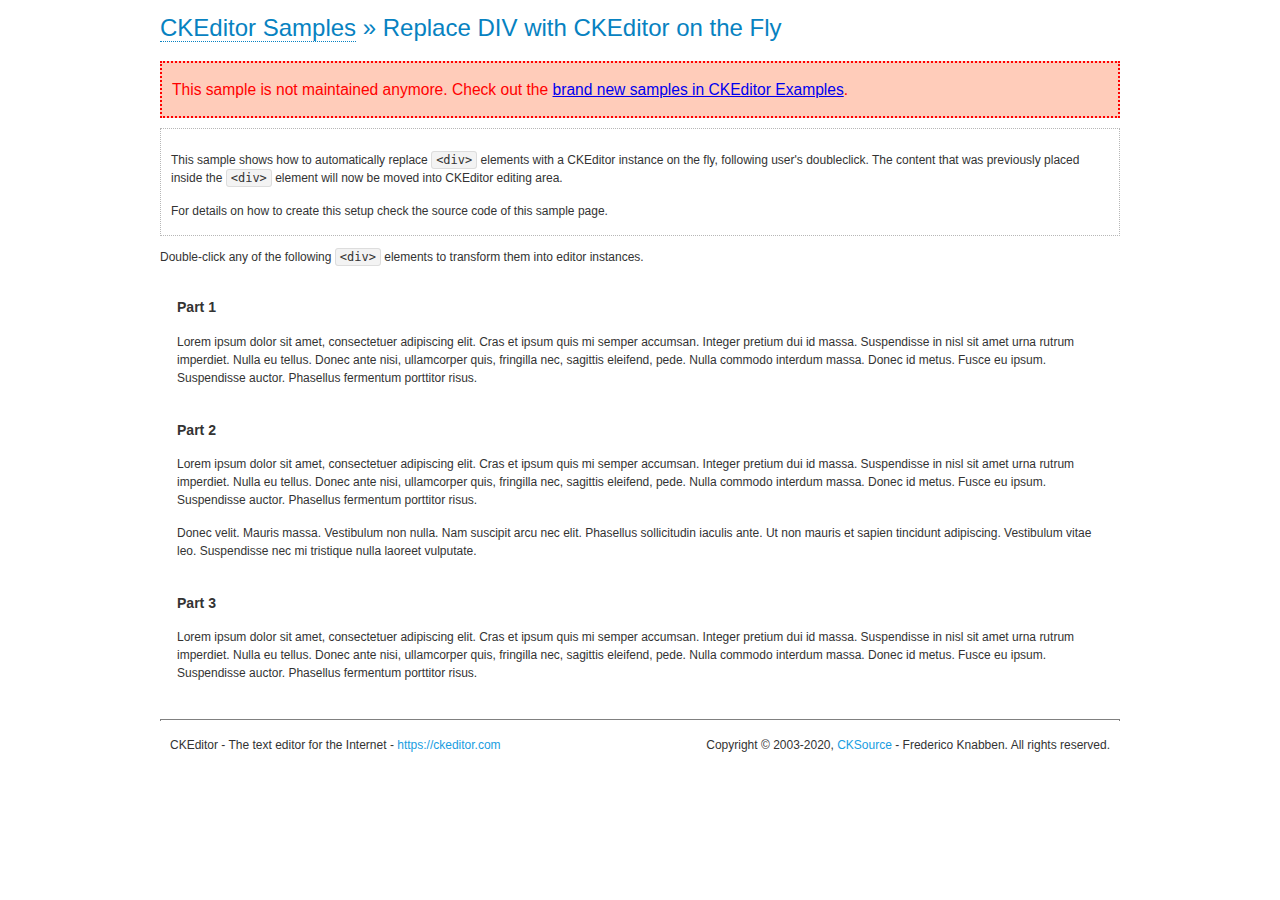
<file: MyGreatSite/wwwroot/js/ckeditor/samples/old/divreplace.html>
<!DOCTYPE html>
<!--
Copyright (c) 2003-2020, CKSource - Frederico Knabben. All rights reserved.
For licensing, see LICENSE.md or https://ckeditor.com/legal/ckeditor-oss-license
-->
<html lang="en">
<head>
	<meta charset="utf-8">
	<title>Replace DIV &mdash; CKEditor Sample</title>
	<script src="../../ckeditor.js"></script>
	<link href="sample.css" rel="stylesheet">
	<meta name="description" content="Try the latest sample of CKEditor 4 and learn more about customizing your WYSIWYG editor with endless possibilities.">
	<style>

		div.editable
		{
			border: solid 2px transparent;
			padding-left: 15px;
			padding-right: 15px;
		}

		div.editable:hover
		{
			border-color: black;
		}

	</style>
	<script>

		// Uncomment the following code to test the "Timeout Loading Method".
		// CKEDITOR.loadFullCoreTimeout = 5;

		window.onload = function() {
			// Listen to the double click event.
			if ( window.addEventListener )
				document.body.addEventListener( 'dblclick', onDoubleClick, false );
			else if ( window.attachEvent )
				document.body.attachEvent( 'ondblclick', onDoubleClick );

		};

		function onDoubleClick( ev ) {
			// Get the element which fired the event. This is not necessarily the
			// element to which the event has been attached.
			var element = ev.target || ev.srcElement;

			// Find out the div that holds this element.
			var name;

			do {
				element = element.parentNode;
			}
			while ( element && ( name = element.nodeName.toLowerCase() ) &&
				( name != 'div' || element.className.indexOf( 'editable' ) == -1 ) && name != 'body' );

			if ( name == 'div' && element.className.indexOf( 'editable' ) != -1 )
				replaceDiv( element );
		}

		var editor;

		function replaceDiv( div ) {
			if ( editor )
				editor.destroy();

			editor = CKEDITOR.replace( div );
		}

	</script>
</head>
<body>
	<h1 class="samples">
		<a href="index.html">CKEditor Samples</a> &raquo; Replace DIV with CKEditor on the Fly
	</h1>
	<div class="warning deprecated">
		This sample is not maintained anymore. Check out the <a href="https://ckeditor.com/docs/ckeditor4/latest/examples/index.html">brand new samples in CKEditor Examples</a>.
	</div>
	<div class="description">
		<p>
			This sample shows how to automatically replace <code>&lt;div&gt;</code> elements
			with a CKEditor instance on the fly, following user's doubleclick. The content
			that was previously placed inside the <code>&lt;div&gt;</code> element will now
			be moved into CKEditor editing area.
		</p>
		<p>
			For details on how to create this setup check the source code of this sample page.
		</p>
	</div>
	<p>
		Double-click any of the following <code>&lt;div&gt;</code> elements to transform them into
		editor instances.
	</p>
	<div class="editable">
		<h3>
			Part 1
		</h3>
		<p>
			Lorem ipsum dolor sit amet, consectetuer adipiscing elit. Cras et ipsum quis mi
			semper accumsan. Integer pretium dui id massa. Suspendisse in nisl sit amet urna
			rutrum imperdiet. Nulla eu tellus. Donec ante nisi, ullamcorper quis, fringilla
			nec, sagittis eleifend, pede. Nulla commodo interdum massa. Donec id metus. Fusce
			eu ipsum. Suspendisse auctor. Phasellus fermentum porttitor risus.
		</p>
	</div>
	<div class="editable">
		<h3>
			Part 2
		</h3>
		<p>
			Lorem ipsum dolor sit amet, consectetuer adipiscing elit. Cras et ipsum quis mi
			semper accumsan. Integer pretium dui id massa. Suspendisse in nisl sit amet urna
			rutrum imperdiet. Nulla eu tellus. Donec ante nisi, ullamcorper quis, fringilla
			nec, sagittis eleifend, pede. Nulla commodo interdum massa. Donec id metus. Fusce
			eu ipsum. Suspendisse auctor. Phasellus fermentum porttitor risus.
		</p>
		<p>
			Donec velit. Mauris massa. Vestibulum non nulla. Nam suscipit arcu nec elit. Phasellus
			sollicitudin iaculis ante. Ut non mauris et sapien tincidunt adipiscing. Vestibulum
			vitae leo. Suspendisse nec mi tristique nulla laoreet vulputate.
		</p>
	</div>
	<div class="editable">
		<h3>
			Part 3
		</h3>
		<p>
			Lorem ipsum dolor sit amet, consectetuer adipiscing elit. Cras et ipsum quis mi
			semper accumsan. Integer pretium dui id massa. Suspendisse in nisl sit amet urna
			rutrum imperdiet. Nulla eu tellus. Donec ante nisi, ullamcorper quis, fringilla
			nec, sagittis eleifend, pede. Nulla commodo interdum massa. Donec id metus. Fusce
			eu ipsum. Suspendisse auctor. Phasellus fermentum porttitor risus.
		</p>
	</div>
	<div id="footer">
		<hr>
		<p>
			CKEditor - The text editor for the Internet - <a class="samples" href="https://ckeditor.com/">https://ckeditor.com</a>
		</p>
		<p id="copy">
			Copyright &copy; 2003-2020, <a class="samples" href="https://cksource.com/">CKSource</a> - Frederico
			Knabben. All rights reserved.
		</p>
	</div>
</body>
</html>
</file>
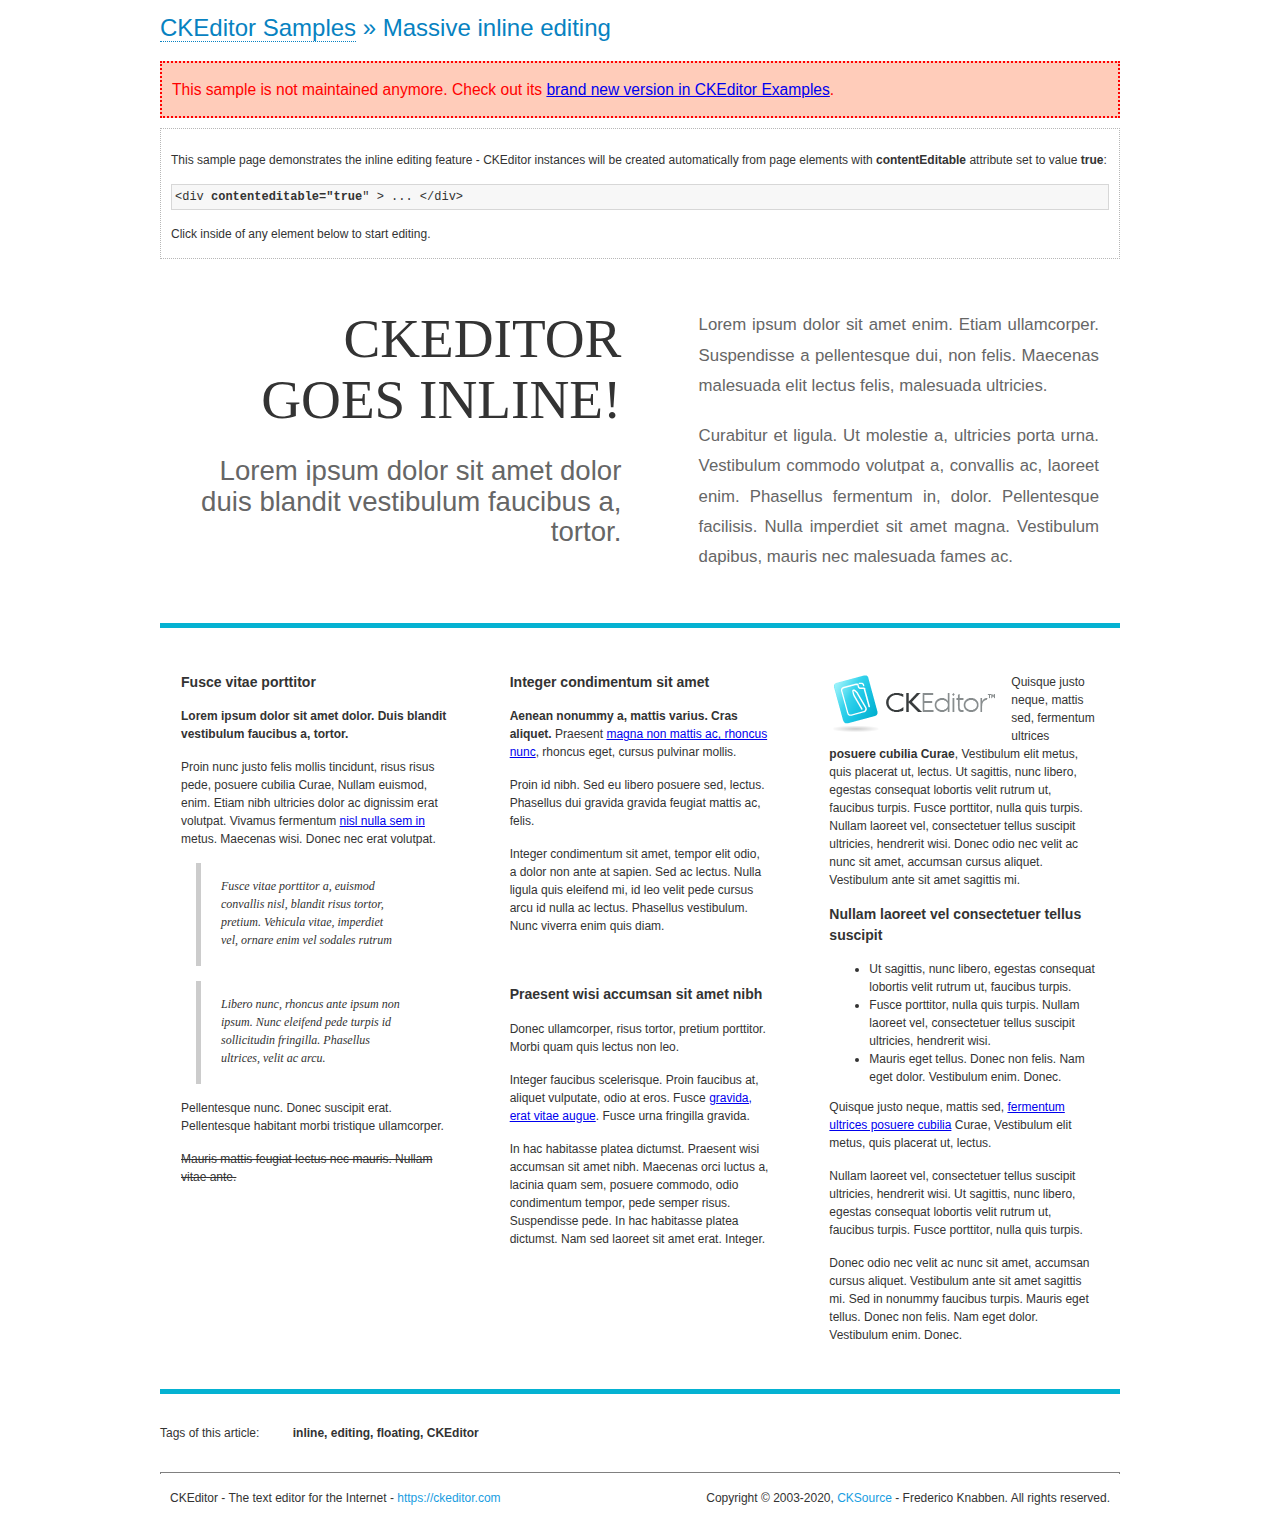
<file: MyGreatSite/wwwroot/js/ckeditor/samples/old/inlineall.html>
<!DOCTYPE html>
<!--
Copyright (c) 2003-2020, CKSource - Frederico Knabben. All rights reserved.
For licensing, see LICENSE.md or https://ckeditor.com/legal/ckeditor-oss-license
-->
<html lang="en">
<head>
	<meta charset="utf-8">
	<title>Massive inline editing &mdash; CKEditor Sample</title>
	<meta name="description" content="Try the latest sample of CKEditor 4 and learn more about customizing your WYSIWYG editor with endless possibilities.">
	<script src="../../ckeditor.js"></script>
	<script>

		// This code is generally not necessary, but it is here to demonstrate
		// how to customize specific editor instances on the fly. This fits well
		// this demo because we have editable elements (like headers) that
		// require less features.

		// The "instanceCreated" event is fired for every editor instance created.
		CKEDITOR.on( 'instanceCreated', function( event ) {
			var editor = event.editor,
				element = editor.element;

			// Customize editors for headers and tag list.
			// These editors don't need features like smileys, templates, iframes etc.
			if ( element.is( 'h1', 'h2', 'h3' ) || element.getAttribute( 'id' ) == 'taglist' ) {
				// Customize the editor configurations on "configLoaded" event,
				// which is fired after the configuration file loading and
				// execution. This makes it possible to change the
				// configurations before the editor initialization takes place.
				editor.on( 'configLoaded', function() {

					// Remove unnecessary plugins to make the editor simpler.
					editor.config.removePlugins = 'colorbutton,find,flash,font,' +
						'forms,iframe,image,newpage,removeformat,' +
						'smiley,specialchar,stylescombo,templates';

					// Rearrange the layout of the toolbar.
					editor.config.toolbarGroups = [
						{ name: 'editing',		groups: [ 'basicstyles', 'links' ] },
						{ name: 'undo' },
						{ name: 'clipboard',	groups: [ 'selection', 'clipboard' ] },
						{ name: 'about' }
					];
				});
			}
		});

	</script>
	<link href="sample.css" rel="stylesheet">
	<style>

		/* The following styles are just to make the page look nice. */

		/* Workaround to show Arial Black in Firefox. */
		@font-face
		{
			font-family: 'arial-black';
			src: local('Arial Black');
		}

		*[contenteditable="true"]
		{
			padding: 10px;
		}

		#container
		{
			width: 960px;
			margin: 30px auto 0;
		}

		#header
		{
			overflow: hidden;
			padding: 0 0 30px;
			border-bottom: 5px solid #05B2D2;
			position: relative;
		}

		#headerLeft,
		#headerRight
		{
			width: 49%;
			overflow: hidden;
		}

		#headerLeft
		{
			float: left;
			padding: 10px 1px 1px;
		}

		#headerLeft h2,
		#headerLeft h3
		{
			text-align: right;
			margin: 0;
			overflow: hidden;
			font-weight: normal;
		}

		#headerLeft h2
		{
			font-family: "Arial Black",arial-black;
			font-size: 4.6em;
			line-height: 1.1;
			text-transform: uppercase;
		}

		#headerLeft h3
		{
			font-size: 2.3em;
			line-height: 1.1;
			margin: .2em 0 0;
			color: #666;
		}

		#headerRight
		{
			float: right;
			padding: 1px;
		}

		#headerRight p
		{
			line-height: 1.8;
			text-align: justify;
			margin: 0;
		}

		#headerRight p + p
		{
			margin-top: 20px;
		}

		#headerRight > div
		{
			padding: 20px;
			margin: 0 0 0 30px;
			font-size: 1.4em;
			color: #666;
		}

		#columns
		{
			color: #333;
			overflow: hidden;
			padding: 20px 0;
		}

		#columns > div
		{
			float: left;
			width: 33.3%;
		}

		#columns #column1 > div
		{
			margin-left: 1px;
		}

		#columns #column3 > div
		{
			margin-right: 1px;
		}

		#columns > div > div
		{
			margin: 0px 10px;
			padding: 10px 20px;
		}

		#columns blockquote
		{
			margin-left: 15px;
		}

		#tagLine
		{
			border-top: 5px solid #05B2D2;
			padding-top: 20px;
		}

		#taglist {
			display: inline-block;
			margin-left: 20px;
			font-weight: bold;
			margin: 0 0 0 20px;
		}

	</style>
</head>
<body>
<div>
	<h1 class="samples"><a href="index.html">CKEditor Samples</a> &raquo; Massive inline editing</h1>
	<div class="warning deprecated">
		This sample is not maintained anymore. Check out its <a href="https://ckeditor.com/docs/ckeditor4/latest/examples/inline.html">brand new version in CKEditor Examples</a>.
	</div>
	<div class="description">
		<p>This sample page demonstrates the inline editing feature - CKEditor instances will be created automatically from page elements with <strong>contentEditable</strong> attribute set to value <strong>true</strong>:</p>
		<pre class="samples">&lt;div <strong>contenteditable="true</strong>" &gt; ... &lt;/div&gt;</pre>
		<p>Click inside of any element below to start editing.</p>
	</div>
</div>
<div id="container">
	<div id="header">
		<div id="headerLeft">
			<h2 id="sampleTitle" contenteditable="true">
				CKEditor<br> Goes Inline!
			</h2>
			<h3 contenteditable="true">
				Lorem ipsum dolor sit amet dolor duis blandit vestibulum faucibus a, tortor.
			</h3>
		</div>
		<div id="headerRight">
			<div contenteditable="true">
				<p>
					Lorem ipsum dolor sit amet enim. Etiam ullamcorper. Suspendisse a pellentesque dui, non felis. Maecenas malesuada elit lectus felis, malesuada ultricies.
				</p>
				<p>
					Curabitur et ligula. Ut molestie a, ultricies porta urna. Vestibulum commodo volutpat a, convallis ac, laoreet enim. Phasellus fermentum in, dolor. Pellentesque facilisis. Nulla imperdiet sit amet magna. Vestibulum dapibus, mauris nec malesuada fames ac.
				</p>
			</div>
		</div>
	</div>
	<div id="columns">
		<div id="column1">
			<div contenteditable="true">
				<h3>
					Fusce vitae porttitor
				</h3>
				<p>
					<strong>
						Lorem ipsum dolor sit amet dolor. Duis blandit vestibulum faucibus a, tortor.
					</strong>
				</p>
				<p>
					Proin nunc justo felis mollis tincidunt, risus risus pede, posuere cubilia Curae, Nullam euismod, enim. Etiam nibh ultricies dolor ac dignissim erat volutpat. Vivamus fermentum <a href="https://ckeditor.com/">nisl nulla sem in</a> metus. Maecenas wisi. Donec nec erat volutpat.
				</p>
				<blockquote>
					<p>
						Fusce vitae porttitor a, euismod convallis nisl, blandit risus tortor, pretium.
						Vehicula vitae, imperdiet vel, ornare enim vel sodales rutrum
					</p>
				</blockquote>
				<blockquote>
					<p>
						Libero nunc, rhoncus ante ipsum non ipsum. Nunc eleifend pede turpis id sollicitudin fringilla. Phasellus ultrices, velit ac arcu.
					</p>
				</blockquote>
				<p>Pellentesque nunc. Donec suscipit erat. Pellentesque habitant morbi tristique ullamcorper.</p>
				<p><s>Mauris mattis feugiat lectus nec mauris. Nullam vitae ante.</s></p>
			</div>
		</div>
		<div id="column2">
			<div contenteditable="true">
				<h3>
					Integer condimentum sit amet
				</h3>
				<p>
					<strong>Aenean nonummy a, mattis varius. Cras aliquet.</strong>
					Praesent <a href="https://ckeditor.com/">magna non mattis ac, rhoncus nunc</a>, rhoncus eget, cursus pulvinar mollis.</p>
				<p>Proin id nibh. Sed eu libero posuere sed, lectus. Phasellus dui gravida gravida feugiat mattis ac, felis.</p>
				<p>Integer condimentum sit amet, tempor elit odio, a dolor non ante at sapien. Sed ac lectus. Nulla ligula quis eleifend mi, id leo velit pede cursus arcu id nulla ac lectus. Phasellus vestibulum. Nunc viverra enim quis diam.</p>
			</div>
			<div contenteditable="true">
				<h3>
					Praesent wisi accumsan sit amet nibh
				</h3>
				<p>Donec ullamcorper, risus tortor, pretium porttitor. Morbi quam quis lectus non leo.</p>
				<p style="margin-left: 40px; ">Integer faucibus scelerisque. Proin faucibus at, aliquet vulputate, odio at eros. Fusce <a href="https://ckeditor.com/">gravida, erat vitae augue</a>. Fusce urna fringilla gravida.</p>
				<p>In hac habitasse platea dictumst. Praesent wisi accumsan sit amet nibh. Maecenas orci luctus a, lacinia quam sem, posuere commodo, odio condimentum tempor, pede semper risus. Suspendisse pede. In hac habitasse platea dictumst. Nam sed laoreet sit amet erat. Integer.</p>
			</div>
		</div>
		<div id="column3">
			<div contenteditable="true">
				<p>
					<img src="assets/inlineall/logo.png" alt="CKEditor logo" style="float:left">
				</p>
				<p>Quisque justo neque, mattis sed, fermentum ultrices <strong>posuere cubilia Curae</strong>, Vestibulum elit metus, quis placerat ut, lectus. Ut sagittis, nunc libero, egestas consequat lobortis velit rutrum ut, faucibus turpis. Fusce porttitor, nulla quis turpis. Nullam laoreet vel, consectetuer tellus suscipit ultricies, hendrerit wisi. Donec odio nec velit ac nunc sit amet, accumsan cursus aliquet. Vestibulum ante sit amet sagittis mi.</p>
				<h3>
					Nullam laoreet vel consectetuer tellus suscipit
				</h3>
				<ul>
					<li>Ut sagittis, nunc libero, egestas consequat lobortis velit rutrum ut, faucibus turpis.</li>
					<li>Fusce porttitor, nulla quis turpis. Nullam laoreet vel, consectetuer tellus suscipit ultricies, hendrerit wisi.</li>
					<li>Mauris eget tellus. Donec non felis. Nam eget dolor. Vestibulum enim. Donec.</li>
				</ul>
				<p>Quisque justo neque, mattis sed, <a href="https://ckeditor.com/">fermentum ultrices posuere cubilia</a> Curae, Vestibulum elit metus, quis placerat ut, lectus.</p>
				<p>Nullam laoreet vel, consectetuer tellus suscipit ultricies, hendrerit wisi. Ut sagittis, nunc libero, egestas consequat lobortis velit rutrum ut, faucibus turpis. Fusce porttitor, nulla quis turpis.</p>
				<p>Donec odio nec velit ac nunc sit amet, accumsan cursus aliquet. Vestibulum ante sit amet sagittis mi. Sed in nonummy faucibus turpis. Mauris eget tellus. Donec non felis. Nam eget dolor. Vestibulum enim. Donec.</p>
			</div>
		</div>
	</div>
	<div id="tagLine">
		Tags of this article:
		<p id="taglist" contenteditable="true">
			inline, editing, floating, CKEditor
		</p>
	</div>
</div>
<div id="footer">
	<hr>
	<p>
		CKEditor - The text editor for the Internet - <a class="samples" href="https://ckeditor.com/">
			https://ckeditor.com</a>
	</p>
	<p id="copy">
		Copyright &copy; 2003-2020, <a class="samples" href="https://cksource.com/">CKSource</a>
		- Frederico Knabben. All rights reserved.
	</p>
</div>
</body>
</html>
</file>
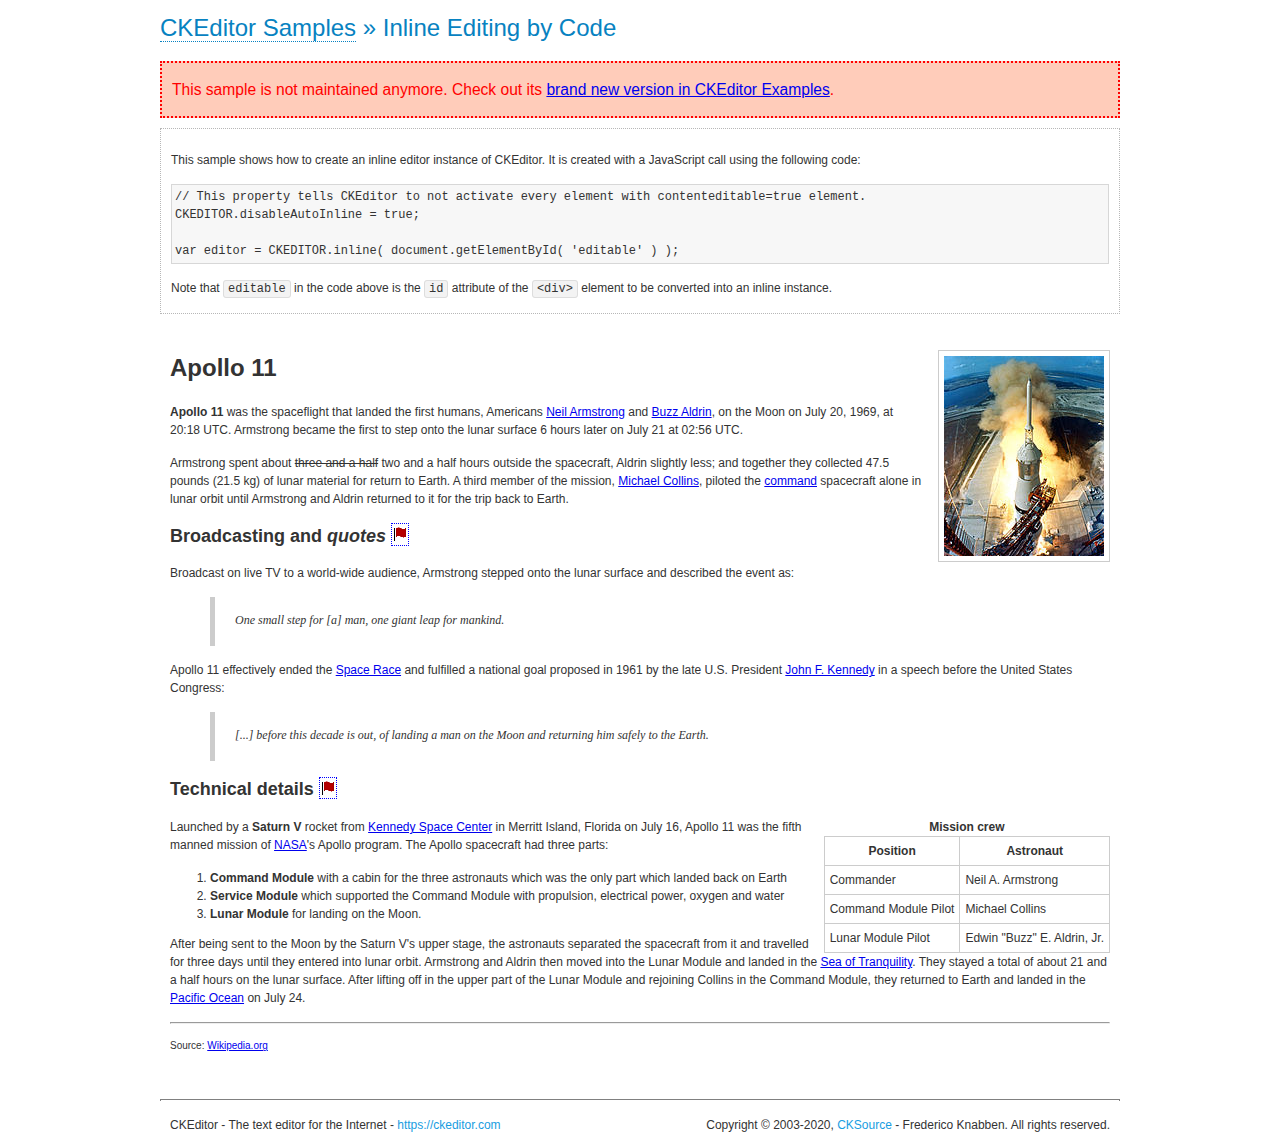
<file: MyGreatSite/wwwroot/js/ckeditor/samples/old/inlinebycode.html>
<!DOCTYPE html>
<!--
Copyright (c) 2003-2020, CKSource - Frederico Knabben. All rights reserved.
For licensing, see LICENSE.md or https://ckeditor.com/legal/ckeditor-oss-license
-->
<html lang="en">
<head>
	<meta charset="utf-8">
	<title>Inline Editing by Code &mdash; CKEditor Sample</title>
	<script src="../../ckeditor.js"></script>
	<link href="sample.css" rel="stylesheet">
	<meta name="description" content="Try the latest sample of CKEditor 4 and learn more about customizing your WYSIWYG editor with endless possibilities.">
	<style>

		#editable
		{
			padding: 10px;
			float: left;
		}

	</style>
</head>
<body>
	<h1 class="samples">
		<a href="index.html">CKEditor Samples</a> &raquo; Inline Editing by Code
	</h1>
	<div class="warning deprecated">
		This sample is not maintained anymore. Check out its <a href="https://ckeditor.com/docs/ckeditor4/latest/examples/inline.html">brand new version in CKEditor Examples</a>.
	</div>
	<div class="description">
		<p>
			This sample shows how to create an inline editor instance of CKEditor. It is created
			with a JavaScript call using the following code:
		</p>
<pre class="samples">
// This property tells CKEditor to not activate every element with contenteditable=true element.
CKEDITOR.disableAutoInline = true;

var editor = CKEDITOR.inline( document.getElementById( 'editable' ) );
</pre>
		<p>
			Note that <code>editable</code> in the code above is the <code>id</code>
			attribute of the <code>&lt;div&gt;</code> element to be converted into an inline instance.
		</p>
	</div>
	<div id="editable" contenteditable="true">
		<h1><img alt="Saturn V carrying Apollo 11" class="right" src="assets/sample.jpg" /> Apollo 11</h1>

		<p><b>Apollo 11</b> was the spaceflight that landed the first humans, Americans <a href="http://en.wikipedia.org/wiki/Neil_Armstrong" title="Neil Armstrong">Neil Armstrong</a> and <a href="http://en.wikipedia.org/wiki/Buzz_Aldrin" title="Buzz Aldrin">Buzz Aldrin</a>, on the Moon on July 20, 1969, at 20:18 UTC. Armstrong became the first to step onto the lunar surface 6 hours later on July 21 at 02:56 UTC.</p>

		<p>Armstrong spent about <s>three and a half</s> two and a half hours outside the spacecraft, Aldrin slightly less; and together they collected 47.5 pounds (21.5&nbsp;kg) of lunar material for return to Earth. A third member of the mission, <a href="http://en.wikipedia.org/wiki/Michael_Collins_(astronaut)" title="Michael Collins (astronaut)">Michael Collins</a>, piloted the <a href="http://en.wikipedia.org/wiki/Apollo_Command/Service_Module" title="Apollo Command/Service Module">command</a> spacecraft alone in lunar orbit until Armstrong and Aldrin returned to it for the trip back to Earth.</p>

		<h2>Broadcasting and <em>quotes</em> <a id="quotes" name="quotes"></a></h2>

		<p>Broadcast on live TV to a world-wide audience, Armstrong stepped onto the lunar surface and described the event as:</p>

		<blockquote>
			<p>One small step for [a] man, one giant leap for mankind.</p>
		</blockquote>

		<p>Apollo 11 effectively ended the <a href="http://en.wikipedia.org/wiki/Space_Race" title="Space Race">Space Race</a> and fulfilled a national goal proposed in 1961 by the late U.S. President <a href="http://en.wikipedia.org/wiki/John_F._Kennedy" title="John F. Kennedy">John F. Kennedy</a> in a speech before the United States Congress:</p>

		<blockquote>
			<p>[...] before this decade is out, of landing a man on the Moon and returning him safely to the Earth.</p>
		</blockquote>

		<h2>Technical details <a id="tech-details" name="tech-details"></a></h2>

		<table align="right" border="1" bordercolor="#ccc" cellpadding="5" cellspacing="0" style="border-collapse:collapse;margin:10px 0 10px 15px;">
			<caption><strong>Mission crew</strong></caption>
			<thead>
			<tr>
				<th scope="col">Position</th>
				<th scope="col">Astronaut</th>
			</tr>
			</thead>
			<tbody>
			<tr>
				<td>Commander</td>
				<td>Neil A. Armstrong</td>
			</tr>
			<tr>
				<td>Command Module Pilot</td>
				<td>Michael Collins</td>
			</tr>
			<tr>
				<td>Lunar Module Pilot</td>
				<td>Edwin &quot;Buzz&quot; E. Aldrin, Jr.</td>
			</tr>
			</tbody>
		</table>

		<p>Launched by a <strong>Saturn V</strong> rocket from <a href="http://en.wikipedia.org/wiki/Kennedy_Space_Center" title="Kennedy Space Center">Kennedy Space Center</a> in Merritt Island, Florida on July 16, Apollo 11 was the fifth manned mission of <a href="http://en.wikipedia.org/wiki/NASA" title="NASA">NASA</a>&#39;s Apollo program. The Apollo spacecraft had three parts:</p>

		<ol>
			<li><strong>Command Module</strong> with a cabin for the three astronauts which was the only part which landed back on Earth</li>
			<li><strong>Service Module</strong> which supported the Command Module with propulsion, electrical power, oxygen and water</li>
			<li><strong>Lunar Module</strong> for landing on the Moon.</li>
		</ol>

		<p>After being sent to the Moon by the Saturn V&#39;s upper stage, the astronauts separated the spacecraft from it and travelled for three days until they entered into lunar orbit. Armstrong and Aldrin then moved into the Lunar Module and landed in the <a href="http://en.wikipedia.org/wiki/Mare_Tranquillitatis" title="Mare Tranquillitatis">Sea of Tranquility</a>. They stayed a total of about 21 and a half hours on the lunar surface. After lifting off in the upper part of the Lunar Module and rejoining Collins in the Command Module, they returned to Earth and landed in the <a href="http://en.wikipedia.org/wiki/Pacific_Ocean" title="Pacific Ocean">Pacific Ocean</a> on July 24.</p>

		<hr />
		<p style="text-align: right;"><small>Source: <a href="http://en.wikipedia.org/wiki/Apollo_11">Wikipedia.org</a></small></p>
	</div>

	<script>
		// We need to turn off the automatic editor creation first.
		CKEDITOR.disableAutoInline = true;

		var editor = CKEDITOR.inline( 'editable' );
	</script>
	<div id="footer">
		<hr>
		<p contenteditable="true">
			CKEditor - The text editor for the Internet - <a class="samples" href="https://ckeditor.com/">
				https://ckeditor.com</a>
		</p>
		<p id="copy">
			Copyright &copy; 2003-2020, <a class="samples" href="https://cksource.com/">CKSource</a>
			- Frederico Knabben. All rights reserved.
		</p>
	</div>
</body>
</html>
</file>
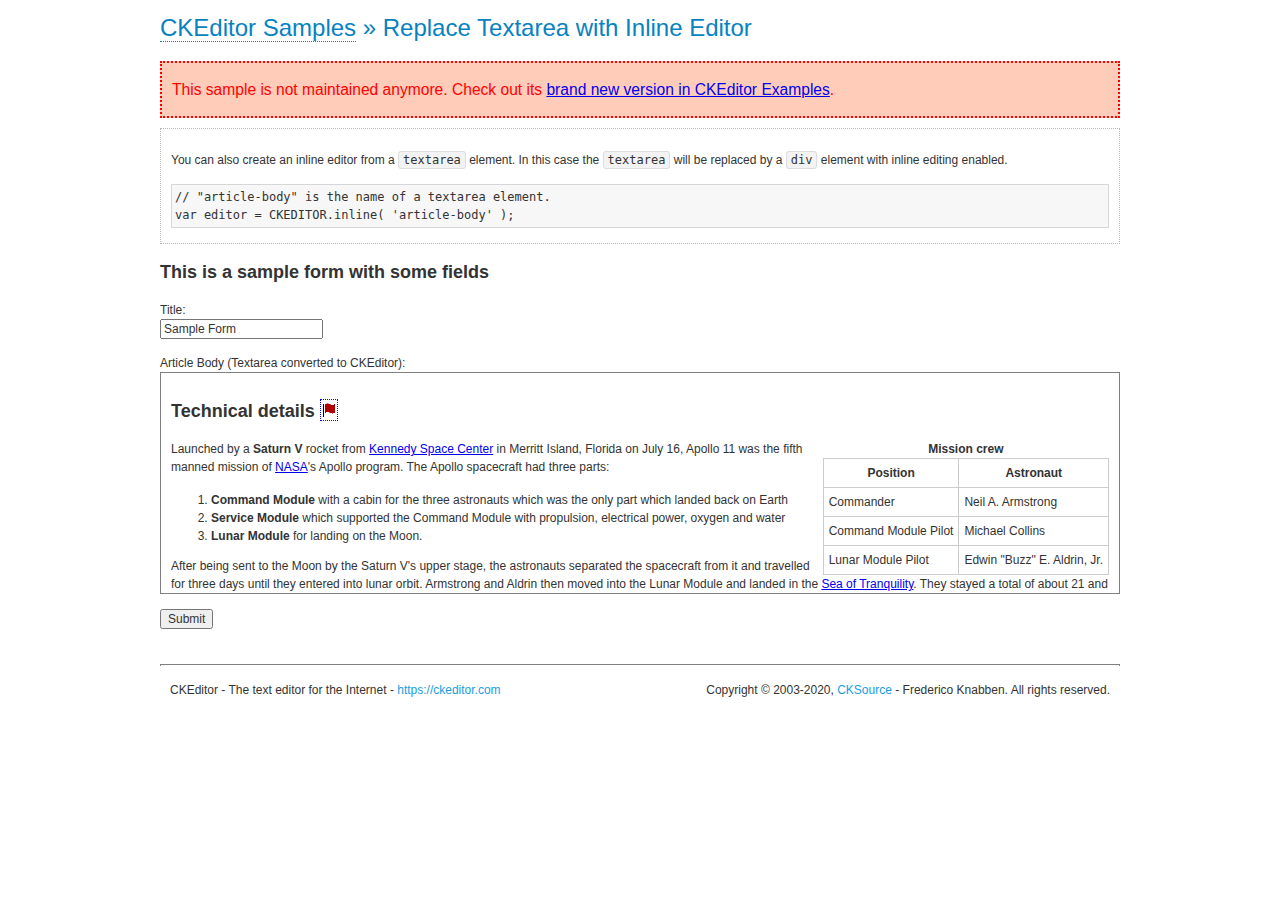
<file: MyGreatSite/wwwroot/js/ckeditor/samples/old/inlinetextarea.html>
<!DOCTYPE html>
<!--
Copyright (c) 2003-2020, CKSource - Frederico Knabben. All rights reserved.
For licensing, see LICENSE.md or https://ckeditor.com/legal/ckeditor-oss-license
-->
<html lang="en">
<head>
	<meta charset="utf-8">
	<title>Replace Textarea with Inline Editor &mdash; CKEditor Sample</title>
	<script src="../../ckeditor.js"></script>
	<link href="sample.css" rel="stylesheet">
	<meta name="description" content="Try the latest sample of CKEditor 4 and learn more about customizing your WYSIWYG editor with endless possibilities.">
	<style>

		/* Style the CKEditor element to look like a textfield */
		.cke_textarea_inline
		{
			padding: 10px;
			height: 200px;
			overflow: auto;

			border: 1px solid gray;
			-webkit-appearance: textfield;
		}

	</style>
</head>
<body>
	<h1 class="samples">
		<a href="index.html">CKEditor Samples</a> &raquo; Replace Textarea with Inline Editor
	</h1>
	<div class="warning deprecated">
		This sample is not maintained anymore. Check out its <a href="https://ckeditor.com/docs/ckeditor4/latest/examples/inline.html">brand new version in CKEditor Examples</a>.
	</div>
	<div class="description">
		<p>
			You can also create an inline editor from a <code>textarea</code>
			element. In this case the <code>textarea</code> will be replaced
			by a <code>div</code> element with inline editing enabled.
		</p>
<pre class="samples">
// "article-body" is the name of a textarea element.
var editor = CKEDITOR.inline( 'article-body' );
</pre>
	</div>
	<form action="sample_posteddata.php" method="post">
		<h2>This is a sample form with some fields</h2>
		<p>
			Title:<br>
			<input type="text" name="title" value="Sample Form"></p>
		<p>
			Article Body (Textarea converted to CKEditor):<br>
			<textarea name="article-body" style="height: 200px">
				&lt;h2&gt;Technical details &lt;a id="tech-details" name="tech-details"&gt;&lt;/a&gt;&lt;/h2&gt;

				&lt;table align="right" border="1" bordercolor="#ccc" cellpadding="5" cellspacing="0" style="border-collapse:collapse;margin:10px 0 10px 15px;"&gt;
					&lt;caption&gt;&lt;strong&gt;Mission crew&lt;/strong&gt;&lt;/caption&gt;
					&lt;thead&gt;
					&lt;tr&gt;
						&lt;th scope="col"&gt;Position&lt;/th&gt;
						&lt;th scope="col"&gt;Astronaut&lt;/th&gt;
					&lt;/tr&gt;
					&lt;/thead&gt;
					&lt;tbody&gt;
					&lt;tr&gt;
						&lt;td&gt;Commander&lt;/td&gt;
						&lt;td&gt;Neil A. Armstrong&lt;/td&gt;
					&lt;/tr&gt;
					&lt;tr&gt;
						&lt;td&gt;Command Module Pilot&lt;/td&gt;
						&lt;td&gt;Michael Collins&lt;/td&gt;
					&lt;/tr&gt;
					&lt;tr&gt;
						&lt;td&gt;Lunar Module Pilot&lt;/td&gt;
						&lt;td&gt;Edwin &quot;Buzz&quot; E. Aldrin, Jr.&lt;/td&gt;
					&lt;/tr&gt;
					&lt;/tbody&gt;
				&lt;/table&gt;

				&lt;p&gt;Launched by a &lt;strong&gt;Saturn V&lt;/strong&gt; rocket from &lt;a href="http://en.wikipedia.org/wiki/Kennedy_Space_Center" title="Kennedy Space Center"&gt;Kennedy Space Center&lt;/a&gt; in Merritt Island, Florida on July 16, Apollo 11 was the fifth manned mission of &lt;a href="http://en.wikipedia.org/wiki/NASA" title="NASA"&gt;NASA&lt;/a&gt;&#39;s Apollo program. The Apollo spacecraft had three parts:&lt;/p&gt;

				&lt;ol&gt;
					&lt;li&gt;&lt;strong&gt;Command Module&lt;/strong&gt; with a cabin for the three astronauts which was the only part which landed back on Earth&lt;/li&gt;
					&lt;li&gt;&lt;strong&gt;Service Module&lt;/strong&gt; which supported the Command Module with propulsion, electrical power, oxygen and water&lt;/li&gt;
					&lt;li&gt;&lt;strong&gt;Lunar Module&lt;/strong&gt; for landing on the Moon.&lt;/li&gt;
				&lt;/ol&gt;

				&lt;p&gt;After being sent to the Moon by the Saturn V&#39;s upper stage, the astronauts separated the spacecraft from it and travelled for three days until they entered into lunar orbit. Armstrong and Aldrin then moved into the Lunar Module and landed in the &lt;a href="http://en.wikipedia.org/wiki/Mare_Tranquillitatis" title="Mare Tranquillitatis"&gt;Sea of Tranquility&lt;/a&gt;. They stayed a total of about 21 and a half hours on the lunar surface. After lifting off in the upper part of the Lunar Module and rejoining Collins in the Command Module, they returned to Earth and landed in the &lt;a href="http://en.wikipedia.org/wiki/Pacific_Ocean" title="Pacific Ocean"&gt;Pacific Ocean&lt;/a&gt; on July 24.&lt;/p&gt;

				&lt;hr /&gt;
				&lt;p style="text-align: right;"&gt;&lt;small&gt;Source: &lt;a href="http://en.wikipedia.org/wiki/Apollo_11"&gt;Wikipedia.org&lt;/a&gt;&lt;/small&gt;&lt;/p&gt;
			</textarea>
		</p>
		<p>
			<input type="submit" value="Submit">
		</p>
	</form>

	<script>
		CKEDITOR.inline( 'article-body' );
	</script>
	<div id="footer">
		<hr>
		<p>
			CKEditor - The text editor for the Internet - <a class="samples" href="https://ckeditor.com/">
				https://ckeditor.com</a>
		</p>
		<p id="copy">
			Copyright &copy; 2003-2020, <a class="samples" href="https://cksource.com/">CKSource</a>
			- Frederico Knabben. All rights reserved.
		</p>
	</div>
</body>
</html>
</file>
<file: MyGreatSite/wwwroot/js/ckeditor/samples/css/samples.css>
/**
 * @license Copyright (c) 2003-2020, CKSource - Frederico Knabben. All rights reserved.
 * For licensing, see LICENSE.md or https://ckeditor.com/legal/ckeditor-oss-license
 */
@media (max-width: 900px) {
  .global-is-mobile-hidden {
    display: none !important;
  }
}
article,
aside,
details,
figcaption,
figure,
footer,
header,
hgroup,
main,
menu,
nav,
section {
  display: block;
}
body,
html {
  margin: 0;
  padding: 0;
  font: 16px / 1.8 Arial, 'Helvetica Neue', Helvetica, sans-serif;
  font-weight: 300;
  color: #575757;
}
.grid-width-10 {
  width: 10%;
}
.grid-width-20 {
  width: 20%;
}
.grid-width-30 {
  width: 30%;
}
.grid-width-40 {
  width: 40%;
}
.grid-width-50 {
  width: 50%;
}
.grid-width-60 {
  width: 60%;
}
.grid-width-70 {
  width: 70%;
}
.grid-width-80 {
  width: 80%;
}
.grid-width-90 {
  width: 90%;
}
.grid-width-100 {
  width: 100%;
}
@media (max-width: 900px) {
  .grid-width-10,
  .grid-width-20,
  .grid-width-30,
  .grid-width-40,
  .grid-width-50,
  .grid-width-60,
  .grid-width-70,
  .grid-width-80,
  .grid-width-90,
  .grid-width-100 {
    width: 100%;
  }
}
*[class*="grid-width"] {
  -webkit-box-sizing: border-box;
  -moz-box-sizing: border-box;
  box-sizing: border-box;
  padding-left: 4%;
  padding-right: 4%;
  float: left;
}
*[class*="grid-width"]:after,
.grid-container:after,
*[class*="grid-width"]:before,
.grid-container:before {
  content: '';
  display: block;
  overflow: hidden;
  visibility: hidden;
  font-size: 0;
  line-height: 0;
  width: 0;
  height: 0;
}
*[class*="grid-width"]:after,
.grid-container:after {
  clear: both;
}
.grid-container {
  -webkit-box-sizing: border-box;
  -moz-box-sizing: border-box;
  box-sizing: border-box;
  margin-left: auto;
  margin-right: auto;
}
.grid-container-nested *[class*="grid-width"]:first-child {
  padding-left: 0;
}
.grid-container-nested *[class*="grid-width"]:last-child {
  padding-right: 0;
}
@media (max-width: 900px) {
  .grid-container-nested *[class*="grid-width"]:first-child {
    padding-left: 4%;
  }
  .grid-container-nested *[class*="grid-width"]:last-child {
    padding-right: 4%;
  }
}
.header-a {
  min-height: 140px;
  overflow: hidden;
}
.header-a .header-a-logo {
  margin: 40px 0 0;
}
@media (max-width: 900px) {
  .header-a .header-a-logo {
    text-align: center;
  }
}
.header-a .header-a-logo img {
  border: transparent;
}
.navigation-a {
  height: 30px;
  background: #3D3D3D;
  position: absolute;
  left: 0;
  right: 0;
  top: 0;
  padding: 0;
  overflow: hidden;
}
@media (max-width: 900px) {
  .navigation-a {
    text-align: center;
  }
}
.navigation-a ul {
  list-style: none;
  margin: 0;
  overflow: hidden;
}
.navigation-a ul li,
.navigation-a ul li a {
  display: inline-block;
}
@media (max-width: 900px) {
  .navigation-a ul {
    width: auto;
    text-overflow: ellipsis;
    white-space: nowrap;
    display: inline-block;
    float: none;
  }
  .navigation-a ul:before,
  .navigation-a ul:after {
    display: none;
  }
}
.navigation-a ul.navigation-a-left {
  text-align: left;
}
@media (max-width: 900px) {
  .navigation-a ul.navigation-a-left {
    padding-right: 0;
  }
}
.navigation-a ul.navigation-a-right {
  text-align: right;
}
@media (max-width: 900px) {
  .navigation-a ul.navigation-a-right {
    padding-left: 23px;
  }
}
.navigation-a ul li + li {
  margin-left: 23px;
}
.navigation-a ul li a {
  font-size: 10px;
  font-size: 0.625rem;
  line-height: 18px;
  line-height: 1.13rem;
  line-height: 30px;
  float: left;
  color: #ddd;
  font-weight: bold;
  text-decoration: none;
  text-transform: uppercase;
}
.navigation-a ul li a:hover {
  cursor: pointer;
  color: #fff;
}
.icon-navigation-a-github:before,
.icon-navigation-a-github:after {
  background-image: url("[data-uri]");
}
.navigation-b {
  text-align: right;
  margin: 52px 0 0;
  overflow: visible;
}
@media (max-width: 900px) {
  .navigation-b {
    text-align: center;
    margin-top: 20px;
    padding: 0;
  }
}
.navigation-b ul {
  padding: 0;
  list-style: none;
  margin: 0;
  overflow: visible;
}
.navigation-b ul li,
.navigation-b ul li a {
  display: inline-block;
}
@media (max-width: 900px) {
  .navigation-b ul {
    display: table;
    width: 100%;
    padding-bottom: 1.5em;
  }
}
@media (max-width: 900px) {
  .navigation-b ul li {
    display: table-row;
  }
}
.navigation-b ul li + li {
  margin-left: 20px;
}
@media (max-width: 900px) {
  .navigation-b ul li + li {
    margin-left: 0;
  }
}
.navigation-b ul li a {
  -webkit-box-sizing: border-box;
  -moz-box-sizing: border-box;
  box-sizing: border-box;
  text-transform: uppercase;
  text-decoration: none;
  outline: none;
}
@media (max-width: 900px) {
  .navigation-b ul li a {
    width: 100%;
    -webkit-border-radius: 0;
    -webkit-background-clip: padding-box;
    -moz-border-radius: 0;
    -moz-background-clip: padding;
    border-radius: 0;
    background-clip: padding-box;
  }
}
.footer-a {
  font-size: 13px;
  font-size: 0.8125rem;
  line-height: 23.4px;
  line-height: 1.46rem;
  padding-top: 2.25em;
  padding-bottom: 2.25em;
  overflow: hidden;
  color: #8a8a8a;
}
.footer-a a {
  color: #0287D0;
  text-decoration: none;
  border-bottom: 1px dotted #0287D0;
}
.footer-a a:hover {
  color: #0277b7;
}
.footer-a p {
  margin: 0;
  display: inline-block;
  text-align: center;
}
.content {
  font-size: 14px;
  font-size: 0.875rem;
  line-height: 25.2px;
  line-height: 1.57rem;
  overflow: hidden;
  padding-top: 1.5em;
  padding-bottom: 1.5em;
}
.content p {
  margin: 0.75em 0;
}
.content ul,
.content ol,
.content pre,
.content blockquote,
.content textarea:not([class^="cke"]),
.content .cke {
  margin: 1.875em 0;
}
.content code,
.content kbd {
  -webkit-border-radius: 3px;
  -webkit-background-clip: padding-box;
  -moz-border-radius: 3px;
  -moz-background-clip: padding;
  border-radius: 3px;
  background-clip: padding-box;
  padding: 3px 4px;
}
.content pre,
.content code,
.content kbd,
.content blockquote {
  background: #f5f5f5;
}
.content blockquote,
.content pre {
  background: none;
  border-left: 4px solid #0287D0;
  padding: 1.5em 2.25em;
}
.content p a,
.content ul a,
.content ol a,
.content blockquote a,
.content h1 a,
.content h2 a,
.content h3 a,
.content h4 a,
.content h5 a {
  color: #0287D0;
  text-decoration: none;
  border-bottom: 1px dotted #0287D0;
}
.content p a:hover,
.content ul a:hover,
.content ol a:hover,
.content blockquote a:hover,
.content h1 a:hover,
.content h2 a:hover,
.content h3 a:hover,
.content h4 a:hover,
.content h5 a:hover {
  color: #0277b7;
}
.content h1,
.content h2,
.content h3,
.content h4,
.content h5 {
  color: #000;
  font-weight: 100;
}
.content h1 code,
.content h2 code,
.content h3 code,
.content h4 code,
.content h5 code,
.content h1 kbd,
.content h2 kbd,
.content h3 kbd,
.content h4 kbd,
.content h5 kbd {
  font-size: inherit;
}
.content h1 a.content-heading-anchor,
.content h2 a.content-heading-anchor,
.content h3 a.content-heading-anchor,
.content h4 a.content-heading-anchor,
.content h5 a.content-heading-anchor {
  font-weight: 100;
  vertical-align: middle;
  opacity: 0;
  border: 0;
}
.content h1:hover a.content-heading-anchor,
.content h2:hover a.content-heading-anchor,
.content h3:hover a.content-heading-anchor,
.content h4:hover a.content-heading-anchor,
.content h5:hover a.content-heading-anchor {
  opacity: 1;
}
.content h1:target a,
.content h2:target a,
.content h3:target a,
.content h4:target a,
.content h5:target a {
  -webkit-animation: targetLinkOpacity 0.5s linear alternate;
  -moz-animation: targetLinkOpacity 0.5s linear alternate;
  -o-animation: targetLinkOpacity 0.5s linear alternate;
  animation: targetLinkOpacity 0.5s linear alternate;
  opacity: 1;
}
.content input,
.content select,
.content textarea:not([class^="cke"]) {
  -webkit-border-radius: 3px;
  -webkit-background-clip: padding-box;
  -moz-border-radius: 3px;
  -moz-background-clip: padding;
  border-radius: 3px;
  background-clip: padding-box;
  -webkit-box-shadow: inset 0 1px 1px rgba(0, 0, 0, 0.08);
  -moz-box-shadow: inset 0 1px 1px rgba(0, 0, 0, 0.08);
  box-shadow: inset 0 1px 1px rgba(0, 0, 0, 0.08);
  font: inherit;
  color: inherit;
  border: 1px solid #D9D9D9;
  padding: .2em .5em;
}
.content input:focus,
.content select:focus,
.content textarea:not([class^="cke"]):focus {
  border-color: #66afe9;
  outline: 0;
  -webkit-box-shadow: inset 0 1px 1px rgba(0, 0, 0, 0.08), 0 0 8px #93c6ef;
  -moz-box-shadow: inset 0 1px 1px rgba(0, 0, 0, 0.08), 0 0 8px #93c6ef;
  box-shadow: inset 0 1px 1px rgba(0, 0, 0, 0.08), 0 0 8px #93c6ef;
}
.content abbr {
  border-bottom: 1px dotted #666;
  cursor: pointer;
}
.content blockquote {
  font-style: italic;
  font-family: Georgia, Times, "Times New Roman", serif;
  font-size: 16px;
  font-size: 1rem;
  line-height: 28.8px;
  line-height: 1.8rem;
}
.content em {
  font-style: italic;
}
.content h1 {
  font-size: 36px;
  font-size: 2.25rem;
  line-height: 64.8px;
  line-height: 4.05rem;
  margin: 1.125em 0 0;
}
.content h2 {
  font-size: 27.2px;
  font-size: 1.7rem;
  line-height: 48.96px;
  line-height: 3.06rem;
  margin: 0.9em 0 0;
}
.content h3 {
  font-size: 24px;
  font-size: 1.5rem;
  line-height: 43.2px;
  line-height: 2.7rem;
  font-weight: 500;
  margin: 0.75em 0 0;
}
.content h4 {
  font-size: 19.2px;
  font-size: 1.2rem;
  line-height: 34.56px;
  line-height: 2.16rem;
  font-weight: 500;
  margin: 0.75em 0 0;
}
.content h5 {
  font-size: 17.6px;
  font-size: 1.1rem;
  line-height: 31.68px;
  line-height: 1.98rem;
  font-weight: 500;
  margin: 0.75em 0 0;
}
.content hr {
  border: 0;
  border-top: 4px solid #D9D9D9;
  margin: 1.5em 0;
}
.content input[type="text"] {
  height: 1.8em;
  line-height: 1.8em;
}
.content input[type="button"] {
  -webkit-appearance: button;
  -moz-appearance: button;
  appearance: button;
}
.content kbd {
  font-size: 12px;
  font-size: 0.75rem;
  line-height: 21.6px;
  line-height: 1.35rem;
  font-family: Arial, 'Helvetica Neue', Helvetica, sans-serif;
  padding: 2px 6px;
  -webkit-box-shadow: 0 0 4px #fff inset, 0 2px 0 #D9D9D9;
  -moz-box-shadow: 0 0 4px #fff inset, 0 2px 0 #D9D9D9;
  box-shadow: 0 0 4px #fff inset, 0 2px 0 #D9D9D9;
}
.content p img {
  vertical-align: middle;
}
.content p pre {
  padding: 1.5em;
}
.content pre {
  padding: 0;
  border: 0;
  tab-size: 4;
  -o-tab-size: 4;
  -moz-tab-size: 4;
}
.content pre,
.content code {
  font-size: 11.89px;
  font-size: 0.743rem;
  line-height: 21.4px;
  line-height: 1.34rem;
  font-family: Consolas, Menlo, Monaco, Lucida Console, Liberation Mono, DejaVu Sans Mono, Bitstream Vera Sans Mono, Courier New, monospace, serif;
}
.content pre a,
.content code a {
  border: 0;
}
.content pre code {
  padding: 0.75em;
  display: block;
}
.content strong {
  color: #000;
}
.content ul ul,
.content ol ul,
.content ul ol,
.content ol ol {
  margin: 0.75em 0;
}
.content ul li,
.content ol li {
  font-size: 14px;
  font-size: 0.875rem;
  line-height: 30.24px;
  line-height: 1.89rem;
}
.content textarea:not([class^="cke"]) {
  width: 100%;
}
.content div.todo {
  border: 2px dotted #444;
  padding: 10px;
  margin: 60px 0 10px 0;
  /* Remove me some day */
}
.content div.todo:before {
  content: "TODO";
  font-weight: bold;
}
body a.button-a,
body button.button-a,
body input.button-a {
  -webkit-border-radius: 3px;
  -webkit-background-clip: padding-box;
  -moz-border-radius: 3px;
  -moz-background-clip: padding;
  border-radius: 3px;
  background-clip: padding-box;
  font-size: 14px;
  font-size: 0.875rem;
  line-height: 25.2px;
  line-height: 1.57rem;
  height: 36px;
  line-height: 36px;
  padding: 0 1.1em;
  font-weight: 700;
  color: #3e3e3e;
  white-space: nowrap;
  text-decoration: none;
  display: inline-block;
  cursor: pointer;
  border: 0;
  vertical-align: middle;
  margin: 1px 0;
  background: transparent;
}
body a.button-a.icon-pos-left,
body button.button-a.icon-pos-left,
body input.button-a.icon-pos-left {
  padding-left: .8em;
}
body a.button-a.icon-pos-right,
body button.button-a.icon-pos-right,
body input.button-a.icon-pos-right {
  padding-right: .8em;
}
body a.button-a.button-a-no-text,
body button.button-a.button-a-no-text,
body input.button-a.button-a-no-text {
  -webkit-border-radius: 100px;
  -webkit-background-clip: padding-box;
  -moz-border-radius: 100px;
  -moz-background-clip: padding;
  border-radius: 100px;
  background-clip: padding-box;
  width: 36px;
  padding: 0;
  text-indent: -999px;
  overflow: hidden;
  position: relative;
  text-align: center;
}
body a.button-a.button-a-no-text:before,
body button.button-a.button-a-no-text:before,
body input.button-a.button-a-no-text:before {
  position: absolute;
  left: 50%;
  top: 50%;
  margin: -9px 0 0 -9px;
}
@media (max-width: 900px) {
  body a.button-a.button-a-mobile-collapsed,
  body button.button-a.button-a-mobile-collapsed,
  body input.button-a.button-a-mobile-collapsed {
    -webkit-border-radius: 100px;
    -webkit-background-clip: padding-box;
    -moz-border-radius: 100px;
    -moz-background-clip: padding;
    border-radius: 100px;
    background-clip: padding-box;
    width: 36px;
    padding: 0;
    text-indent: -999px;
    overflow: hidden;
    position: relative;
    text-align: center;
  }
  body a.button-a.button-a-mobile-collapsed:before,
  body button.button-a.button-a-mobile-collapsed:before,
  body input.button-a.button-a-mobile-collapsed:before {
    position: absolute;
    left: 50%;
    top: 50%;
    margin: -9px 0 0 -9px;
  }
  body a.button-a.button-a-mobile-collapsed:before,
  body button.button-a.button-a-mobile-collapsed:before,
  body input.button-a.button-a-mobile-collapsed:before {
    position: absolute;
    left: 50%;
    top: 50%;
    margin: -9px 0 0 -9px;
  }
}
body a.button-a:active,
body button.button-a:active,
body input.button-a:active,
body a.button-a:hover,
body button.button-a:hover,
body input.button-a:hover {
  color: #fff;
  background: #0277b7;
}
body a.button-a:focus,
body button.button-a:focus,
body input.button-a:focus {
  border-color: #66afe9;
  outline: 0;
  -webkit-box-shadow: inset 0 1px 1px rgba(0, 0, 0, 0.075), 0 0 8px #93c6ef;
  -moz-box-shadow: inset 0 1px 1px rgba(0, 0, 0, 0.075), 0 0 8px #93c6ef;
  box-shadow: inset 0 1px 1px rgba(0, 0, 0, 0.075), 0 0 8px #93c6ef;
}
body a.button-a-soft,
body button.button-a-soft,
body input.button-a-soft {
  background: #e7e7e7;
}
body a.button-a-soft:active,
body button.button-a-soft:active,
body input.button-a-soft:active,
body a.button-a-soft:hover,
body button.button-a-soft:hover,
body input.button-a-soft:hover {
  color: #3e3e3e;
  background: #cecece;
}
body a.button-a-background,
body button.button-a-background,
body input.button-a-background,
body a.navigation-b ul li a:hover,
body button.navigation-b ul li a:hover,
body input.navigation-b ul li a:hover {
  color: #fff;
  background: #0287D0;
}
body a.button-a-background:active,
body button.button-a-background:active,
body input.button-a-background:active,
body a.button-a-background:hover,
body button.button-a-background:hover,
body input.button-a-background:hover,
body a.navigation-b ul li a:hover:active,
body button.navigation-b ul li a:hover:active,
body input.navigation-b ul li a:hover:active,
body a.navigation-b ul li a:hover:hover,
body button.navigation-b ul li a:hover:hover,
body input.navigation-b ul li a:hover:hover {
  color: #fff;
  background: #0277b7;
}
.balloon-a {
  font-size: 12px;
  font-size: 0.75rem;
  line-height: 21.6px;
  line-height: 1.35rem;
  -webkit-border-radius: 3px;
  -webkit-background-clip: padding-box;
  -moz-border-radius: 3px;
  -moz-background-clip: padding;
  border-radius: 3px;
  background-clip: padding-box;
  border-bottom: 3px solid #d4d4d4;
  background: #ebebeb;
  display: inline-block;
  white-space: nowrap;
  padding: .4em 1.2em .2em;
  font-weight: 700;
  position: relative;
  z-index: 1000;
  text-transform: none;
  color: #575757;
}
.balloon-a:hover {
  color: #575757;
}
.balloon-a:before {
  content: '';
  width: 0;
  height: 0;
  border-style: solid;
  position: absolute;
}
.balloon-a-ne:before,
.balloon-a-nw:before {
  top: -13px;
  border-width: 0 9px 15.6px 9px;
  border-color: transparent transparent #ebebeb transparent;
}
.balloon-a-se:before,
.balloon-a-sw:before {
  bottom: -13px;
  border-width: 15.6px 9px 0 9px;
  border-color: #ebebeb transparent transparent transparent;
}
.balloon-a-nw:before,
.balloon-a-sw:before {
  left: 20px;
}
.balloon-a-ne:before,
.balloon-a-se:before {
  right: 20px;
}
.icon-pos-left:before,
.icon-pos-right:after {
  content: '';
  display: inline-block;
  width: 18px;
  height: 18px;
  vertical-align: middle;
  background-repeat: no-repeat;
}
.icon-pos-left:before {
  margin-right: 10px;
}
.icon-pos-right:after {
  margin-left: 10px;
}
.icon-download:before,
.icon-download:after {
  background-image: url("[data-uri]");
}
.icon-question-mark:before,
.icon-question-mark:after {
  background-image: url("[data-uri]");
}
.icon-close:before,
.icon-close:after {
  background-image: url("[data-uri]");
}
.ie8 .switch > * {
  vertical-align: middle;
}
.ie8 .switch input[type="radio"] {
  margin: 0 0.25em;
  display: inline-block;
}
.ie8 .switch label {
  margin-left: 0 !important;
  margin-right: 0 !important;
}
.ie8 .switch label[data-for="1"] {
  float: left;
}
.ie8 .switch label[data-for="2"] {
  float: right;
}
.ie8 .switch .switch-inner {
  display: none;
}
.switch {
  font-size: 14px;
  font-size: 0.875rem;
  line-height: 25.2px;
  line-height: 1.57rem;
  font-weight: bold;
  background-color: #0287D0;
  overflow: hidden;
  display: inline-block;
  padding: 0.75em 0.25em;
  color: #fff;
  -webkit-border-radius: 3px;
  -webkit-background-clip: padding-box;
  -moz-border-radius: 3px;
  -moz-background-clip: padding;
  border-radius: 3px;
  background-clip: padding-box;
  position: relative;
}
.switch input[type="radio"] {
  display: none;
}
.switch label {
  position: relative;
  z-index: 2;
  float: left;
  cursor: pointer;
  padding: 0 0.75em;
}
.switch label:hover {
  text-decoration: underline;
}
.switch .switch-inner {
  float: left;
  background-color: #FFF;
  height: 1.5em;
  width: 4.125em;
  padding: 2px;
  margin: 0 0.25em;
  -webkit-border-radius: 5.5px;
  -webkit-background-clip: padding-box;
  -moz-border-radius: 5.5px;
  -moz-background-clip: padding;
  border-radius: 5.5px;
  background-clip: padding-box;
}
.switch .switch-inner .handler {
  overflow: hidden;
  position: relative;
  display: block;
  height: 1.5em;
  width: 1.5em;
  background: #027dc1;
  -webkit-border-radius: 4.5px;
  -webkit-background-clip: padding-box;
  -moz-border-radius: 4.5px;
  -moz-background-clip: padding;
  border-radius: 4.5px;
  background-clip: padding-box;
}
.switch .switch-inner .handler:before {
  content: '';
  display: block;
  position: absolute;
  top: 0;
  right: 0;
  bottom: 3px;
  left: 0;
  background-color: #0291df;
  -webkit-border-bottom-left-radius: 4.5px;
  -moz-border-radius-bottomleft: 4.5px;
  border-bottom-left-radius: 4.5px;
  -webkit-border-bottom-right-radius: 4.5px;
  -webkit-background-clip: padding-box;
  -moz-border-radius-bottomright: 4.5px;
  -moz-background-clip: padding;
  border-bottom-right-radius: 4.5px;
  background-clip: padding-box;
}
.switch:hover .switch-inner .handler:before {
  background: #029ef3;
}
.switch input[data-num="2"]:checked ~ .switch-inner > .handler {
  margin-left: auto;
}
.switch input[data-num="2"]:checked ~ label[data-for="1"] {
  padding-right: 5.125em;
  margin-right: -4.375em;
}
.switch input[data-num="1"]:checked ~ label[data-for="2"] {
  padding-left: 5.125em;
  margin-left: -4.375em;
}
.toggler {
  -webkit-user-select: none;
  -moz-user-select: none;
  -ms-user-select: none;
  user-select: none;
}
.toggler label {
  cursor: pointer;
}
.toggler [data-collapse] {
  display: inherit;
}
.toggler [data-expand] {
  display: none;
}
.toggler.collapsed [data-collapse] {
  display: none;
}
.toggler.collapsed [data-expand] {
  display: inherit;
}
.toggler-container {
  overflow: hidden;
}
.toggler-container.collapsed {
  height: 0;
}
.icon-toggler-expanded:before,
.icon-toggler-collapsed:before,
.icon-toggler-expanded:after,
.icon-toggler-collapsed:after {
  background-image: url("[data-uri]");
}
.icon-toggler-expanded.icon-light:before,
.icon-toggler-collapsed.icon-light:before,
.icon-toggler-expanded.icon-light:after,
.icon-toggler-collapsed.icon-light:after {
  background-image: url("[data-uri]");
}
.icon-toggler-expanded:before,
.icon-toggler-expanded:after {
  background-position: top left;
}
.icon-toggler-collapsed:before,
.icon-toggler-collapsed:after {
  background-position: bottom left;
}
.modal {
  padding: 20px;
  border-radius: 3px;
  background-color: white;
  max-width: 700px;
  -webkit-box-sizing: border-box;
  -moz-box-sizing: border-box;
  box-sizing: border-box;
  width: 80% !important;
  top: 50% !important;
  -webkit-transform: translate(-50%, -50%) !important;
  -moz-transform: translate(-50%, -50%) !important;
  -ms-transform: translate(-50%, -50%) !important;
  -o-transform: translate(-50%, -50%) !important;
  transform: translate(-50%, -50%) !important;
}
.modal-close {
  -webkit-border-radius: 100px;
  -webkit-background-clip: padding-box;
  -moz-border-radius: 100px;
  -moz-background-clip: padding;
  border-radius: 100px;
  background-clip: padding-box;
  cursor: pointer;
  height: 18px;
  width: 18px;
  position: absolute;
  top: 10px;
  right: 10px;
  font-size: 17px;
  text-align: center;
  line-height: 19px;
  background: #cccccc;
}
main .grid-container,
header .grid-container,
.navigation-a > div,
footer > div {
  max-width: 968px;
}
.header-a {
  margin-top: 30px;
}
.footer-a {
  border-top: 1px solid #D9D9D9;
}
.adjoined-top {
  background-color: #0287D0;
  color: #fff;
}
.adjoined-top .content h1,
.adjoined-top .content h2,
.adjoined-top .content h3,
.adjoined-top .content h4,
.adjoined-top .content h5 {
  color: #fff;
}
.adjoined-top .content p {
  font-size: 18px;
  font-size: 1.125rem;
  line-height: 32.4px;
  line-height: 2.02rem;
  font-weight: 100;
}
.adjoined-top .content p a {
  text-decoration: none;
  border-bottom: 1px dotted #fff;
  color: inherit;
}
.adjoined-top .content p a:hover {
  color: #e6e6e6;
}
.adjoined-top .content button {
  color: #fff;
}
.adjoined-top .content strong {
  color: #fff;
}
.adjoined-top .content code {
  font-size: inherit;
  color: #0287D0;
}
.adjoined-bottom {
  position: relative;
}
.adjoined-bottom:before {
  z-index: -1;
  content: '';
  background: #0287D0;
  position: absolute;
  top: 0;
  left: 0;
  right: 0;
  height: 50%;
}
main .grid-container,
header .grid-container,
.navigation-a > div,
footer > div {
  max-width: 1052px;
}
main .grid-container.freed-width {
  max-width: none;
}
.switch {
  background: #027dc1;
  float: right;
  overflow: visible;
}
.switch .balloon-a {
  position: absolute;
  top: -40px;
  right: 50%;
  margin-right: -15px;
  background: #FFEFC1;
  border-bottom-color: #DCDCA4;
}
.switch .balloon-a:before {
  border-color: #FFEFC1 transparent transparent transparent;
}
#toolbar .editors-container {
  overflow: hidden;
  height: 0;
  transition: height 200ms;
}
#toolbar .editors-container.active {
  height: auto;
}
#main #editor {
  background: #FFF;
  padding: 2% 4%;
  border: dashed 5px #0287D0;
}
#main .adjoined-top:before {
  height: 335px;
}
#toolbar .adjoined-top:before {
  height: 219px;
}
#toolbar .adjoined-top .grid-container-nested {
  height: 147px;
}
.content .grid-switch-magic {
  margin: 3.5em 0 0;
}
#info-box {
  padding-bottom: 0;
}
#info-box > div {
  width: 100%;
  text-align: right;
}
#info-box > div .toggler {
  padding-right: 0;
}
#info-box > div .toggler:hover {
  background: transparent;
  color: #000;
}
#info-box > div .toggler:hover > label {
  text-decoration: underline;
}
#info-box > div h2 {
  float: left;
  margin-top: 0;
}
#info-box > div#instructions-container {
  text-align: left;
}
#toolbarModifierWrapper {
  overflow: hidden;
  height: 0;
  opacity: 0;
  transition: height 200ms;
}
#toolbarModifierWrapper.active {
  height: auto;
  opacity: 1;
}
header {
  overflow: visible;
}
header div.grid-container {
  overflow: visible;
}
header .navigation-b {
  overflow: visible;
}
header .navigation-b ul {
  overflow: visible;
}
header .navigation-b a {
  position: relative;
}
header .balloon-a {
  position: absolute;
  top: 48px;
  left: 50%;
  margin-left: -35px;
}
@media (max-width: 1140px) {
  header .balloon-a {
    left: auto;
    margin-left: auto;
    right: 50%;
    margin-right: -35px;
  }
  header .balloon-a:before {
    left: auto;
    right: 22px;
  }
}
@media (max-width: 900px) {
  header .balloon-a {
    display: none;
  }
}
header .header-a-logo img {
  width: 160px;
  height: 60px;
}

#toolbar .cke_toolbar {
  pointer-events: none;
  -webkit-user-select: none;
  -moz-user-select: none;
  -ms-user-select: none;
  user-select: none;
  cursor: default;
}
.some-toolbar-active .cke_toolbar {
  zoom: 1;
  filter: alpha(opacity=50);
  -webkit-opacity: 0.5;
  -moz-opacity: 0.5;
  opacity: 0.5;
}
.cke_toolbar.active {
  position: relative;
  zoom: 1;
  filter: alpha(opacity=100);
  -webkit-opacity: 1;
  -moz-opacity: 1;
  opacity: 1;
}
.cke_toolbar.active:after {
  content: '';
  display: block;
  position: absolute;
  top: 0;
  right: 6px;
  bottom: 5px;
  left: 0;
  -webkit-border-radius: 5px;
  -webkit-background-clip: padding-box;
  -moz-border-radius: 5px;
  -moz-background-clip: padding;
  border-radius: 5px;
  background-clip: padding-box;
  -webkit-box-shadow: 0px 0px 15px 3px #fff4b0;
  -moz-box-shadow: 0px 0px 15px 3px #fff4b0;
  box-shadow: 0px 0px 15px 3px #fff4b0;
}
.cke_toolbar.active .cke_toolgroup {
  -webkit-box-shadow: none;
  -moz-box-shadow: none;
  box-shadow: none;
  border-color: #e3c300;
}
.cke_toolbar.active .cke_combo,
.cke_toolbar.active .cke_toolgroup {
  position: relative;
  z-index: 2;
}
.cke_toolbar.active .cke_combo_button {
  -webkit-box-shadow: none;
  -moz-box-shadow: none;
  box-shadow: none;
}
.unselectable {
  -webkit-user-select: none;
  -moz-user-select: none;
  -ms-user-select: none;
  user-select: none;
}
.toolbar {
  padding: 5px 0;
  margin-bottom: 2.4em;
  overflow: hidden;
  background: #fff;
}
.toolbar button.button-a.cke_button {
  cursor: pointer;
  display: inline-block;
  padding: 4px 6px;
  outline: 0;
  border: 1px solid #a6a6a6;
}
.toolbar button.button-a.hidden {
  display: none;
}
.toolbar button.button-a.left {
  float: left;
  margin-right: 8px;
}
.toolbar button.button-a.right {
  float: right;
  margin-left: 8px;
}
.toolbar button.button-a .highlight {
  color: #ffefc1;
}
.configContainer.hidden,
.toolbarModifier.hidden,
.toolbarModifier-hints.hidden {
  display: none;
}
.toolbarModifier :focus,
.toolbar button:focus,
.configContainer textarea.configCode:focus {
  outline: none;
}
div.toolbarModifier {
  padding: 0;
  overflow: hidden;
  width: 100%;
  position: relative;
  display: table;
  border-collapse: collapse;
}
div.toolbarModifier ::-moz-focus-inner {
  border: 0;
}
div.toolbarModifier .empty {
  display: none;
}
div.toolbarModifier.empty-visible .empty {
  display: table-row;
  zoom: 1;
  filter: alpha(opacity=60);
  -webkit-opacity: 0.6;
  -moz-opacity: 0.6;
  opacity: 0.6;
}
div.toolbarModifier .empty > p {
  line-height: 31px;
}
div.toolbarModifier > ul {
  padding: 0;
  margin: 0;
  border-top: 1px solid #ccc;
  width: 100%;
}
div.toolbarModifier > ul[data-type="table-header"] {
  display: table-header-group;
}
div.toolbarModifier > ul[data-type="table-body"] {
  display: table-row-group;
}
div.toolbarModifier > ul p {
  padding: 0;
  margin: 0;
}
div.toolbarModifier > ul > li {
  display: table-row;
}
div.toolbarModifier > ul > li[data-type="header"] {
  font-weight: bold;
  user-select: none;
  cursor: default;
}
div.toolbarModifier > ul > li[data-type="group"],
div.toolbarModifier > ul > li[data-type="separator"] {
  border-bottom: 1px solid #ccc;
}
div.toolbarModifier > ul > li[data-type="subgroup"] {
  border-top: 1px solid #eee;
}
div.toolbarModifier > ul > li[data-type="subgroup"]:first-child {
  border-top: none;
}
div.toolbarModifier > ul > li[data-type="group"].active,
div.toolbarModifier > ul > li[data-type="group"]:hover,
div.toolbarModifier > ul > li[data-type="separator"].active,
div.toolbarModifier > ul > li[data-type="separator"]:hover {
  overflow: hidden;
  z-index: 2;
}
div.toolbarModifier > ul > li[data-type="group"].active,
div.toolbarModifier > ul > li[data-type="separator"].active,
div.toolbarModifier > ul > li[data-type="group"].active:hover,
div.toolbarModifier > ul > li[data-type="separator"].active:hover {
  background: #f0fafb;
}
div.toolbarModifier > ul > li[data-type="group"]:hover,
div.toolbarModifier > ul > li[data-type="separator"]:hover {
  background: #fffbe3;
}
div.toolbarModifier > ul > li[data-type="separator"] {
  background: #f5f5f5;
}
div.toolbarModifier > ul > li[data-type="separator"]:after {
  content: '';
  width: 100%;
}
div.toolbarModifier > ul > li[data-type="separator"] > p {
  padding: 2px 5px;
}
div.toolbarModifier > ul > li > p,
div.toolbarModifier > ul > li > ul {
  display: table-cell;
  vertical-align: middle;
}
div.toolbarModifier > ul > li p {
  padding-left: 5px;
  min-width: 200px;
}
div.toolbarModifier > ul > li p span {
  white-space: nowrap;
  cursor: default;
}
div.toolbarModifier > ul > li p span button {
  font-size: 12.666px;
  margin-right: 5px;
  cursor: pointer;
  background: #fff;
  -webkit-border-radius: 5px;
  -webkit-background-clip: padding-box;
  -moz-border-radius: 5px;
  -moz-background-clip: padding;
  border-radius: 5px;
  background-clip: padding-box;
  border: 1px solid #bbb;
  padding: 0 7px;
  line-height: 12px;
  height: 20px;
}
div.toolbarModifier > ul > li p span button:not(.disabled):hover,
div.toolbarModifier > ul > li p span button:not(.disabled):focus {
  color: #fff;
  background-color: #454545;
  border-color: transparent;
}
div.toolbarModifier > ul > li p span button.move.disabled {
  cursor: default;
  zoom: 1;
  filter: alpha(opacity=20);
  -webkit-opacity: 0.2;
  -moz-opacity: 0.2;
  opacity: 0.2;
}
div.toolbarModifier > ul > li ul {
  border-collapse: collapse;
  padding: 0;
  width: 100%;
}
div.toolbarModifier > ul > li ul li {
  display: table-row;
  list-style-type: none;
  line-height: 1;
}
div.toolbarModifier > ul > li ul li[data-type="subgroup"] {
  border-top: 1px solid #ddd;
}
div.toolbarModifier > ul > li ul li[data-type="subgroup"]:first-child {
  border-top: 0;
}
div.toolbarModifier > ul > li ul li[data-type="subgroup"] [data-type="button"] {
  -webkit-border-radius: 3px;
  -webkit-background-clip: padding-box;
  -moz-border-radius: 3px;
  -moz-background-clip: padding;
  border-radius: 3px;
  background-clip: padding-box;
  padding: 0 2px;
}
div.toolbarModifier > ul > li ul li[data-type="subgroup"] [data-type="button"]:focus {
  background: rgba(0, 0, 0, 0.04);
}
div.toolbarModifier > ul > li ul li[data-type="subgroup"] [data-type="button"] input {
  vertical-align: middle;
}
div.toolbarModifier > ul > li ul li > p,
div.toolbarModifier > ul > li ul li > ul {
  display: table-cell;
  vertical-align: middle;
}
div.toolbarModifier > ul > li ul li ul {
  padding: 0;
}
div.toolbarModifier > ul > li ul li ul li {
  padding: 0;
  display: inline-block;
  cursor: pointer;
  margin: 2px 5px 2px 0;
}
div.toolbarModifier > ul > li ul li ul li .cke_combo_text {
  cursor: pointer;
  white-space: nowrap;
}
div.toolbarModifier > ul > li ul li ul li .cke_toolgroup,
div.toolbarModifier > ul > li ul li ul li .cke_combo_button {
  cursor: pointer;
  margin: 0;
  vertical-align: middle;
  border: 1px solid #ddd;
  font-size: 11.41px;
  font-size: 0.713rem;
  line-height: 20.54px;
  line-height: 1.28rem;
}
div.toolbarModifier > .codemirror-wrapper {
  overflow-y: auto;
}
div.toolbarModifier-hints {
  float: right;
  width: 350px;
  min-width: 150px;
  overflow-y: auto;
  margin-left: 1.5em;
}
div.toolbarModifier-hints h3 {
  font-size: 18.08px;
  font-size: 1.13rem;
  line-height: 32.54px;
  line-height: 2.03rem;
  padding: 0.36em 1.5em;
  background: #f5f5f5;
  border-bottom: 1px solid #ddd;
  margin-top: 0;
  margin-bottom: 1.2em;
}
div.toolbarModifier-hints dl {
  margin-bottom: 1.2em;
  overflow: hidden;
}
div.toolbarModifier-hints dl .list-header {
  font-weight: bold;
  border: 0;
  padding-bottom: 0.6em;
}
div.toolbarModifier-hints dl > p {
  text-align: center;
}
div.toolbarModifier-hints dl dt {
  float: left;
  width: 9em;
  clear: both;
  text-align: right;
  border-top: 1px solid #ddd;
  padding-left: 1.5em;
  padding-right: .1em;
  -webkit-box-sizing: border-box;
  -moz-box-sizing: border-box;
  box-sizing: border-box;
}
div.toolbarModifier-hints dl dt code {
  background: none;
  border: none;
  vertical-align: middle;
}
div.toolbarModifier-hints dl dd {
  margin-left: 10em;
  clear: right;
  padding-right: 1.5em;
}
div.toolbarModifier-hints dl dd code {
  line-height: 2.2em;
}
div.toolbarModifier-hints dl dd:after {
  content: '\00a0';
  display: block;
  clear: left;
  float: right;
  height: 0;
  width: 0;
}
.toolbarModifier-hints,
.configContainer textarea.configCode,
.CodeMirror {
  -webkit-border-radius: 3px;
  -webkit-background-clip: padding-box;
  -moz-border-radius: 3px;
  -moz-background-clip: padding;
  border-radius: 3px;
  background-clip: padding-box;
  border: 1px solid #ccc;
  font-size: 13.01px;
  font-size: 0.813rem;
  line-height: 23.42px;
  line-height: 1.46rem;
}
.configContainer textarea.configCode,
.CodeMirror pre,
.CodeMirror-linenumber {
  font-size: 13.01px;
  font-size: 0.813rem;
  line-height: 23.42px;
  line-height: 1.46rem;
  font-family: Consolas, Menlo, Monaco, Lucida Console, Liberation Mono, DejaVu Sans Mono, Bitstream Vera Sans Mono, Courier New, monospace, serif;
}
.CodeMirror pre {
  border: none;
  padding: 0;
  margin: 0;
}
.configContainer textarea.configCode {
  -webkit-box-sizing: border-box;
  -moz-box-sizing: border-box;
  box-sizing: border-box;
  color: #575757;
  padding: 10px;
  width: 100%;
  min-height: 500px;
  margin: 0;
  resize: none;
  outline: none;
  -moz-tab-size: 4;
  tab-size: 4;
  white-space: pre;
  word-wrap: normal;
  overflow: auto;
}
.CodeMirror-hints.toolbar-modifier {
  padding: 0;
  color: #575757;
  font-size: 14px;
  font-size: 0.875rem;
  line-height: 25.2px;
  line-height: 1.57rem;
  font-family: Consolas, Menlo, Monaco, Lucida Console, Liberation Mono, DejaVu Sans Mono, Bitstream Vera Sans Mono, Courier New, monospace, serif;
}
.CodeMirror-hints.toolbar-modifier .CodeMirror-hint-active {
  color: #575757;
  background: #f0fafb;
}
.CodeMirror-hints.toolbar-modifier > li:hover {
  background: #fffbe3;
}
/* Text modifier */
#toolbarModifierWrapper {
  margin-bottom: 1.2em;
}
#toolbarModifierWrapper .invalid .CodeMirror {
  background: #fff8f8;
  border-color: red;
}
#toolbarModifierWrapper .CodeMirror {
  height: auto;
  padding: 0 0.6em;
}
.staticContainer {
  position: fixed;
  top: 0;
  width: 100%;
  z-index: 10;
}
.staticContainer > .grid-container {
  max-width: 1052px;
}
.staticContainer > .grid-container .inner {
  background: #fff;
}
.staticContainer > .grid-container .inner .toolbar {
  margin-bottom: 0;
}
#help {
  position: relative;
  top: -15px;
  left: -5px;
}
#help-content {
  display: none;
}
/*# sourceMappingURL=[data-uri] */
</file>
<file: MyGreatSite/wwwroot/js/ckeditor/samples/toolbarconfigurator/lib/codemirror/neo.css>
/* neo theme for codemirror */

/* Color scheme */

.cm-s-neo.CodeMirror {
  background-color:#ffffff;
  color:#2e383c;
  line-height:1.4375;
}
.cm-s-neo .cm-comment {color:#75787b}
.cm-s-neo .cm-keyword, .cm-s-neo .cm-property {color:#1d75b3}
.cm-s-neo .cm-atom,.cm-s-neo .cm-number {color:#75438a}
.cm-s-neo .cm-node,.cm-s-neo .cm-tag {color:#9c3328}
.cm-s-neo .cm-string {color:#b35e14}
.cm-s-neo .cm-variable,.cm-s-neo .cm-qualifier {color:#047d65}


/* Editor styling */

.cm-s-neo pre {
  padding:0;
}

.cm-s-neo .CodeMirror-gutters {
  border:none;
  border-right:10px solid transparent;
  background-color:transparent;
}

.cm-s-neo .CodeMirror-linenumber {
  padding:0;
  color:#e0e2e5;
}

.cm-s-neo .CodeMirror-guttermarker { color: #1d75b3; }
.cm-s-neo .CodeMirror-guttermarker-subtle { color: #e0e2e5; }
</file>
<file: MyGreatSite/wwwroot/js/ckeditor/samples/old/sample.css>
/*
Copyright (c) 2003-2020, CKSource - Frederico Knabben. All rights reserved.
For licensing, see LICENSE.md or https://ckeditor.com/legal/ckeditor-oss-license
*/

html, body, h1, h2, h3, h4, h5, h6, div, span, blockquote, p, address, form, fieldset, img, ul, ol, dl, dt, dd, li, hr, table, td, th, strong, em, sup, sub, dfn, ins, del, q, cite, var, samp, code, kbd, tt, pre
{
	line-height: 1.5;
}

body
{
	padding: 10px 30px;
}

input, textarea, select, option, optgroup, button, td, th
{
	font-size: 100%;
}

pre
{
	-moz-tab-size: 4;
	tab-size: 4;
}

pre, code, kbd, samp, tt
{
	font-family: monospace,monospace;
	font-size: 1em;
}

body {
	width: 960px;
	margin: 0 auto;
}

code
{
	background: #f3f3f3;
	border: 1px solid #ddd;
	padding: 1px 4px;
	border-radius: 3px;
}

abbr
{
	border-bottom: 1px dotted #555;
	cursor: pointer;
}

.new, .beta
{
	text-transform: uppercase;
	font-size: 10px;
	font-weight: bold;
	padding: 1px 4px;
	margin: 0 0 0 5px;
	color: #fff;
	float: right;
	border-radius: 3px;
}

.new
{
	background: #FF7E00;
	border: 1px solid #DA8028;
	text-shadow: 0 1px 0 #C97626;

	box-shadow: 0 2px 3px 0 #FFA54E inset;
}

.beta
{
	background: #18C0DF;
	border: 1px solid #19AAD8;
	text-shadow: 0 1px 0 #048CAD;
	font-style: italic;

	box-shadow: 0 2px 3px 0 #50D4FD inset;
}

h1.samples
{
	color: #0782C1;
	font-size: 200%;
	font-weight: normal;
	margin: 0;
	padding: 0;
}

h1.samples a
{
	color: #0782C1;
	text-decoration: none;
	border-bottom: 1px dotted #0782C1;
}

.samples a:hover
{
	border-bottom: 1px dotted #0782C1;
}

h2.samples
{
	color: #000000;
	font-size: 130%;
	margin: 15px 0 0 0;
	padding: 0;
}

p, blockquote, address, form, pre, dl, h1.samples, h2.samples
{
	margin-bottom: 15px;
}

ul.samples
{
	margin-bottom: 15px;
}

.clear
{
	clear: both;
}

fieldset
{
	margin: 0;
	padding: 10px;
}

body, input, textarea
{
	color: #333333;
	font-family: Arial, Helvetica, sans-serif;
}

body
{
	font-size: 75%;
}

a.samples
{
	color: #189DE1;
	text-decoration: none;
}

form
{
	margin: 0;
	padding: 0;
}

pre.samples
{
	background-color: #F7F7F7;
	border: 1px solid #D7D7D7;
	overflow: auto;
	padding: 0.25em;
	white-space: pre-wrap; /* CSS 2.1 */
	word-wrap: break-word; /* IE7 */
}

#footer
{
	clear: both;
	padding-top: 10px;
}

#footer hr
{
	margin: 10px 0 15px 0;
	height: 1px;
	border: solid 1px gray;
	border-bottom: none;
}

#footer p
{
	margin: 0 10px 10px 10px;
	float: left;
}

#footer #copy
{
	float: right;
}

#outputSample
{
	width: 100%;
	table-layout: fixed;
}

#outputSample thead th
{
	color: #dddddd;
	background-color: #999999;
	padding: 4px;
	white-space: nowrap;
}

#outputSample tbody th
{
	vertical-align: top;
	text-align: left;
}

#outputSample pre
{
	margin: 0;
	padding: 0;
}

.description
{
	border: 1px dotted #B7B7B7;
	margin-bottom: 10px;
	padding: 10px 10px 0;
	overflow: hidden;
}

label
{
	display: block;
	margin-bottom: 6px;
}

/**
 *	CKEditor editables are automatically set with the "cke_editable" class
 *	plus cke_editable_(inline|themed) depending on the editor type.
 */

/* Style a bit the inline editables. */
.cke_editable.cke_editable_inline
{
	cursor: pointer;
}

/* Once an editable element gets focused, the "cke_focus" class is
   added to it, so we can style it differently. */
.cke_editable.cke_editable_inline.cke_focus
{
	box-shadow: inset 0px 0px 20px 3px #ddd, inset 0 0 1px #000;
	outline: none;
	background: #eee;
	cursor: text;
}

/* Avoid pre-formatted overflows inline editable. */
.cke_editable_inline pre
{
	white-space: pre-wrap;
	word-wrap: break-word;
}

/**
 *	Samples index styles.
 */

.twoColumns,
.twoColumnsLeft,
.twoColumnsRight
{
	overflow: hidden;
}

.twoColumnsLeft,
.twoColumnsRight
{
	width: 45%;
}

.twoColumnsLeft
{
	float: left;
}

.twoColumnsRight
{
	float: right;
}

dl.samples
{
	padding: 0 0 0 40px;
}
dl.samples > dt
{
	display: list-item;
	list-style-type: disc;
	list-style-position: outside;
	margin: 0 0 3px;
}
dl.samples > dd
{
	margin: 0 0 3px;
}
.warning
{
	color: #ff0000;
	background-color: #FFCCBA;
	border: 2px dotted #ff0000;
	padding: 15px 10px;
	margin: 10px 0;
}

.warning.deprecated {
	font-size: 1.3em;
}

/* Used on inline samples */

blockquote
{
	font-style: italic;
	font-family: Georgia, Times, "Times New Roman", serif;
	padding: 2px 0;
	border-style: solid;
	border-color: #ccc;
	border-width: 0;
}

.cke_contents_ltr blockquote
{
	padding-left: 20px;
	padding-right: 8px;
	border-left-width: 5px;
}

.cke_contents_rtl blockquote
{
	padding-left: 8px;
	padding-right: 20px;
	border-right-width: 5px;
}

img.right {
	border: 1px solid #ccc;
	float: right;
	margin-left: 15px;
	padding: 5px;
}

img.left {
	border: 1px solid #ccc;
	float: left;
	margin-right: 15px;
	padding: 5px;
}

.marker
{
	background-color: Yellow;
}
</file>
<file: MyGreatSite/wwwroot/js/ckeditor/samples/toolbarconfigurator/lib/codemirror/codemirror.css>
/* BASICS */

.CodeMirror {
  /* Set height, width, borders, and global font properties here */
  font-family: monospace;
  height: 300px;
  color: black;
}

/* PADDING */

.CodeMirror-lines {
  padding: 4px 0; /* Vertical padding around content */
}
.CodeMirror pre {
  padding: 0 4px; /* Horizontal padding of content */
}

.CodeMirror-scrollbar-filler, .CodeMirror-gutter-filler {
  background-color: white; /* The little square between H and V scrollbars */
}

/* GUTTER */

.CodeMirror-gutters {
  border-right: 1px solid #ddd;
  background-color: #f7f7f7;
  white-space: nowrap;
}
.CodeMirror-linenumbers {}
.CodeMirror-linenumber {
  padding: 0 3px 0 5px;
  min-width: 20px;
  text-align: right;
  color: #999;
  white-space: nowrap;
}

.CodeMirror-guttermarker { color: black; }
.CodeMirror-guttermarker-subtle { color: #999; }

/* CURSOR */

.CodeMirror div.CodeMirror-cursor {
  border-left: 1px solid black;
}
/* Shown when moving in bi-directional text */
.CodeMirror div.CodeMirror-secondarycursor {
  border-left: 1px solid silver;
}
.CodeMirror.cm-fat-cursor div.CodeMirror-cursor {
  width: auto;
  border: 0;
  background: #7e7;
}
.CodeMirror.cm-fat-cursor div.CodeMirror-cursors {
  z-index: 1;
}

.cm-animate-fat-cursor {
  width: auto;
  border: 0;
  -webkit-animation: blink 1.06s steps(1) infinite;
  -moz-animation: blink 1.06s steps(1) infinite;
  animation: blink 1.06s steps(1) infinite;
}
@-moz-keyframes blink {
  0% { background: #7e7; }
  50% { background: none; }
  100% { background: #7e7; }
}
@-webkit-keyframes blink {
  0% { background: #7e7; }
  50% { background: none; }
  100% { background: #7e7; }
}
@keyframes blink {
  0% { background: #7e7; }
  50% { background: none; }
  100% { background: #7e7; }
}

/* Can style cursor different in overwrite (non-insert) mode */
div.CodeMirror-overwrite div.CodeMirror-cursor {}

.cm-tab { display: inline-block; text-decoration: inherit; }

.CodeMirror-ruler {
  border-left: 1px solid #ccc;
  position: absolute;
}

/* DEFAULT THEME */

.cm-s-default .cm-keyword {color: #708;}
.cm-s-default .cm-atom {color: #219;}
.cm-s-default .cm-number {color: #164;}
.cm-s-default .cm-def {color: #00f;}
.cm-s-default .cm-variable,
.cm-s-default .cm-punctuation,
.cm-s-default .cm-property,
.cm-s-default .cm-operator {}
.cm-s-default .cm-variable-2 {color: #05a;}
.cm-s-default .cm-variable-3 {color: #085;}
.cm-s-default .cm-comment {color: #a50;}
.cm-s-default .cm-string {color: #a11;}
.cm-s-default .cm-string-2 {color: #f50;}
.cm-s-default .cm-meta {color: #555;}
.cm-s-default .cm-qualifier {color: #555;}
.cm-s-default .cm-builtin {color: #30a;}
.cm-s-default .cm-bracket {color: #997;}
.cm-s-default .cm-tag {color: #170;}
.cm-s-default .cm-attribute {color: #00c;}
.cm-s-default .cm-header {color: blue;}
.cm-s-default .cm-quote {color: #090;}
.cm-s-default .cm-hr {color: #999;}
.cm-s-default .cm-link {color: #00c;}

.cm-negative {color: #d44;}
.cm-positive {color: #292;}
.cm-header, .cm-strong {font-weight: bold;}
.cm-em {font-style: italic;}
.cm-link {text-decoration: underline;}
.cm-strikethrough {text-decoration: line-through;}

.cm-s-default .cm-error {color: #f00;}
.cm-invalidchar {color: #f00;}

.CodeMirror-composing { border-bottom: 2px solid; }

/* Default styles for common addons */

div.CodeMirror span.CodeMirror-matchingbracket {color: #0f0;}
div.CodeMirror span.CodeMirror-nonmatchingbracket {color: #f22;}
.CodeMirror-matchingtag { background: rgba(255, 150, 0, .3); }
.CodeMirror-activeline-background {background: #e8f2ff;}

/* STOP */

/* The rest of this file contains styles related to the mechanics of
   the editor. You probably shouldn't touch them. */

.CodeMirror {
  position: relative;
  overflow: hidden;
  background: white;
}

.CodeMirror-scroll {
  overflow: scroll !important; /* Things will break if this is overridden */
  /* 30px is the magic margin used to hide the element's real scrollbars */
  /* See overflow: hidden in .CodeMirror */
  margin-bottom: -30px; margin-right: -30px;
  padding-bottom: 30px;
  height: 100%;
  outline: none; /* Prevent dragging from highlighting the element */
  position: relative;
}
.CodeMirror-sizer {
  position: relative;
  border-right: 30px solid transparent;
}

/* The fake, visible scrollbars. Used to force redraw during scrolling
   before actuall scrolling happens, thus preventing shaking and
   flickering artifacts. */
.CodeMirror-vscrollbar, .CodeMirror-hscrollbar, .CodeMirror-scrollbar-filler, .CodeMirror-gutter-filler {
  position: absolute;
  z-index: 6;
  display: none;
}
.CodeMirror-vscrollbar {
  right: 0; top: 0;
  overflow-x: hidden;
  overflow-y: scroll;
}
.CodeMirror-hscrollbar {
  bottom: 0; left: 0;
  overflow-y: hidden;
  overflow-x: scroll;
}
.CodeMirror-scrollbar-filler {
  right: 0; bottom: 0;
}
.CodeMirror-gutter-filler {
  left: 0; bottom: 0;
}

.CodeMirror-gutters {
  position: absolute; left: 0; top: 0;
  z-index: 3;
}
.CodeMirror-gutter {
  white-space: normal;
  height: 100%;
  display: inline-block;
  margin-bottom: -30px;
  /* Hack to make IE7 behave */
  *zoom:1;
  *display:inline;
}
.CodeMirror-gutter-wrapper {
  position: absolute;
  z-index: 4;
  height: 100%;
}
.CodeMirror-gutter-elt {
  position: absolute;
  cursor: default;
  z-index: 4;
}
.CodeMirror-gutter-wrapper {
  -webkit-user-select: none;
  -moz-user-select: none;
  user-select: none;
}

.CodeMirror-lines {
  cursor: text;
  min-height: 1px; /* prevents collapsing before first draw */
}
.CodeMirror pre {
  /* Reset some styles that the rest of the page might have set */
  -moz-border-radius: 0; -webkit-border-radius: 0; border-radius: 0;
  border-width: 0;
  background: transparent;
  font-family: inherit;
  font-size: inherit;
  margin: 0;
  white-space: pre;
  word-wrap: normal;
  line-height: inherit;
  color: inherit;
  z-index: 2;
  position: relative;
  overflow: visible;
  -webkit-tap-highlight-color: transparent;
}
.CodeMirror-wrap pre {
  word-wrap: break-word;
  white-space: pre-wrap;
  word-break: normal;
}

.CodeMirror-linebackground {
  position: absolute;
  left: 0; right: 0; top: 0; bottom: 0;
  z-index: 0;
}

.CodeMirror-linewidget {
  position: relative;
  z-index: 2;
  overflow: auto;
}

.CodeMirror-widget {}

.CodeMirror-code {
  outline: none;
}

/* Force content-box sizing for the elements where we expect it */
.CodeMirror-scroll,
.CodeMirror-sizer,
.CodeMirror-gutter,
.CodeMirror-gutters,
.CodeMirror-linenumber {
  -moz-box-sizing: content-box;
  box-sizing: content-box;
}

.CodeMirror-measure {
  position: absolute;
  width: 100%;
  height: 0;
  overflow: hidden;
  visibility: hidden;
}
.CodeMirror-measure pre { position: static; }

.CodeMirror div.CodeMirror-cursor {
  position: absolute;
  border-right: none;
  width: 0;
}

div.CodeMirror-cursors {
  visibility: hidden;
  position: relative;
  z-index: 3;
}
.CodeMirror-focused div.CodeMirror-cursors {
  visibility: visible;
}

.CodeMirror-selected { background: #d9d9d9; }
.CodeMirror-focused .CodeMirror-selected { background: #d7d4f0; }
.CodeMirror-crosshair { cursor: crosshair; }
.CodeMirror ::selection { background: #d7d4f0; }
.CodeMirror ::-moz-selection { background: #d7d4f0; }

.cm-searching {
  background: #ffa;
  background: rgba(255, 255, 0, .4);
}

/* IE7 hack to prevent it from returning funny offsetTops on the spans */
.CodeMirror span { *vertical-align: text-bottom; }

/* Used to force a border model for a node */
.cm-force-border { padding-right: .1px; }

@media print {
  /* Hide the cursor when printing */
  .CodeMirror div.CodeMirror-cursors {
    visibility: hidden;
  }
}

/* See issue #2901 */
.cm-tab-wrap-hack:after { content: ''; }

/* Help users use markselection to safely style text background */
span.CodeMirror-selectedtext { background: none; }
</file>
<file: MyGreatSite/wwwroot/js/ckeditor/samples/toolbarconfigurator/lib/codemirror/show-hint.css>
.CodeMirror-hints {
  position: absolute;
  z-index: 10;
  overflow: hidden;
  list-style: none;

  margin: 0;
  padding: 2px;

  -webkit-box-shadow: 2px 3px 5px rgba(0,0,0,.2);
  -moz-box-shadow: 2px 3px 5px rgba(0,0,0,.2);
  box-shadow: 2px 3px 5px rgba(0,0,0,.2);
  border-radius: 3px;
  border: 1px solid silver;

  background: white;
  font-size: 90%;
  font-family: monospace;

  max-height: 20em;
  overflow-y: auto;
}

.CodeMirror-hint {
  margin: 0;
  padding: 0 4px;
  border-radius: 2px;
  max-width: 19em;
  overflow: hidden;
  white-space: pre;
  color: black;
  cursor: pointer;
}

li.CodeMirror-hint-active {
  background: #08f;
  color: white;
}
</file>
<file: MyGreatSite/wwwroot/js/ckeditor/samples/toolbarconfigurator/css/fontello.css>
@font-face {
  font-family: 'fontello';
  src: url('../font/fontello.eot?89024372');
  src: url('../font/fontello.eot?89024372#iefix') format('embedded-opentype'),
       url('../font/fontello.woff?89024372') format('woff'),
       url('../font/fontello.ttf?89024372') format('truetype'),
       url('../font/fontello.svg?89024372#fontello') format('svg');
  font-weight: normal;
  font-style: normal;
}
/* Chrome hack: SVG is rendered more smooth in Windozze. 100% magic, uncomment if you need it. */
/* Note, that will break hinting! In other OS-es font will be not as sharp as it could be */
/*
@media screen and (-webkit-min-device-pixel-ratio:0) {
  @font-face {
    font-family: 'fontello';
    src: url('../font/fontello.svg?89024372#fontello') format('svg');
  }
}
*/

 [class^="icon-"]:before, [class*=" icon-"]:before {
  font-family: "fontello";
  font-style: normal;
  font-weight: normal;
  speak: none;

  display: inline-block;
  text-decoration: inherit;
  width: 1em;
  margin-right: .2em;
  text-align: center;
  /* opacity: .8; */

  /* For safety - reset parent styles, that can break glyph codes*/
  font-variant: normal;
  text-transform: none;

  /* fix buttons height, for twitter bootstrap */
  line-height: 1em;

  /* Animation center compensation - margins should be symmetric */
  /* remove if not needed */
  margin-left: .2em;

  /* you can be more comfortable with increased icons size */
  /* font-size: 120%; */

  /* Uncomment for 3D effect */
  /* text-shadow: 1px 1px 1px rgba(127, 127, 127, 0.3); */
}

.icon-trash:before { content: '\e802'; } /* '' */
.icon-down-big:before { content: '\e800'; } /* '' */
.icon-up-big:before { content: '\e801'; } /* '' */
</file>
<file: html5up-editorial/assets/css/main.css>
@import url(fontawesome-all.min.css);
@import url("https://fonts.googleapis.com/css?family=Open+Sans:400,600,400italic,600italic|Roboto+Slab:400,700");
/*
	Editorial by HTML5 UP
	html5up.net | @ajlkn
	Free for personal and commercial use under the CCA 3.0 license (html5up.net/license)
*/
html, body, div, span, applet, object,
iframe, h1, h2, h3, h4, h5, h6, p, blockquote,
pre, a, abbr, acronym, address, big, cite,
code, del, dfn, em, img, ins, kbd, q, s, samp,
small, strike, strong, sub, sup, tt, var, b,
u, i, center, dl, dt, dd, ol, ul, li, fieldset,
form, label, legend, table, caption, tbody,
tfoot, thead, tr, th, td, article, aside,
canvas, details, embed, figure, figcaption,
footer, header, hgroup, menu, nav, output, ruby,
section, summary, time, mark, audio, video {
  margin: 0;
  padding: 0;
  border: 0;
  font-size: 100%;
  font: inherit;
  vertical-align: baseline; }

article, aside, details, figcaption, figure,
footer, header, hgroup, menu, nav, section {
  display: block; }

body {
  line-height: 1; }

ol, ul {
  list-style: none; }

blockquote, q {
  quotes: none; }
  blockquote:before, blockquote:after, q:before, q:after {
    content: '';
    content: none; }

table {
  border-collapse: collapse;
  border-spacing: 0; }

body {
  -webkit-text-size-adjust: none; }

mark {
  background-color: transparent;
  color: inherit; }

input::-moz-focus-inner {
  border: 0;
  padding: 0; }

input, select, textarea {
  -moz-appearance: none;
  -webkit-appearance: none;
  -ms-appearance: none;
  appearance: none; }

/* Basic */
@-ms-viewport {
  width: device-width; }

body {
  -ms-overflow-style: scrollbar; }

@media screen and (max-width: 480px) {
  html, body {
    min-width: 320px; } }

html {
  box-sizing: border-box; }

*, *:before, *:after {
  box-sizing: inherit; }

body {
  background: #ffffff; }
  body.is-preload *, body.is-preload *:before, body.is-preload *:after, body.is-resizing *, body.is-resizing *:before, body.is-resizing *:after {
    -moz-animation: none !important;
    -webkit-animation: none !important;
    -ms-animation: none !important;
    animation: none !important;
    -moz-transition: none !important;
    -webkit-transition: none !important;
    -ms-transition: none !important;
    transition: none !important; }

/* Type */
body, input, select, textarea {
  color: #7f888f;
  font-family: "Open Sans", sans-serif;
  font-size: 13pt;
  font-weight: 400;
  line-height: 1.65; }
  @media screen and (max-width: 1680px) {
    body, input, select, textarea {
      font-size: 11pt; } }
  @media screen and (max-width: 1280px) {
    body, input, select, textarea {
      font-size: 10pt; } }
  @media screen and (max-width: 360px) {
    body, input, select, textarea {
      font-size: 9pt; } }

a {
  -moz-transition: color 0.2s ease-in-out, border-bottom-color 0.2s ease-in-out;
  -webkit-transition: color 0.2s ease-in-out, border-bottom-color 0.2s ease-in-out;
  -ms-transition: color 0.2s ease-in-out, border-bottom-color 0.2s ease-in-out;
  transition: color 0.2s ease-in-out, border-bottom-color 0.2s ease-in-out;
  border-bottom: dotted 1px;
  color: #f56a6a;
  text-decoration: none; }
  a:hover {
    border-bottom-color: #f56a6a;
    color: #f56a6a !important; }
    a:hover strong {
      color: inherit; }

strong, b {
  color: #3d4449;
  font-weight: 600; }

em, i {
  font-style: italic; }

p {
  margin: 0 0 2em 0; }

h1, h2, h3, h4, h5, h6 {
  color: #3d4449;
  font-family: "Roboto Slab", serif;
  font-weight: 700;
  line-height: 1.5;
  margin: 0 0 1em 0; }
  h1 a, h2 a, h3 a, h4 a, h5 a, h6 a {
    color: inherit;
    text-decoration: none;
    border-bottom: 0; }

h1 {
  font-size: 4em;
  margin: 0 0 0.5em 0;
  line-height: 1.3; }

h2 {
  font-size: 1.75em; }

h3 {
  font-size: 1.25em; }

h4 {
  font-size: 1.1em; }

h5 {
  font-size: 0.9em; }

h6 {
  font-size: 0.7em; }

@media screen and (max-width: 1680px) {
  h1 {
    font-size: 3.5em; } }

@media screen and (max-width: 980px) {
  h1 {
    font-size: 3.25em; } }

@media screen and (max-width: 736px) {
  h1 {
    font-size: 2em;
    line-height: 1.4; }
  h2 {
    font-size: 1.5em; } }

sub {
  font-size: 0.8em;
  position: relative;
  top: 0.5em; }

sup {
  font-size: 0.8em;
  position: relative;
  top: -0.5em; }

blockquote {
  border-left: solid 3px rgba(210, 215, 217, 0.75);
  font-style: italic;
  margin: 0 0 2em 0;
  padding: 0.5em 0 0.5em 2em; }

code {
  background: rgba(230, 235, 237, 0.25);
  border-radius: 0.375em;
  border: solid 1px rgba(210, 215, 217, 0.75);
  font-family: "Courier New", monospace;
  font-size: 0.9em;
  margin: 0 0.25em;
  padding: 0.25em 0.65em; }

pre {
  -webkit-overflow-scrolling: touch;
  font-family: "Courier New", monospace;
  font-size: 0.9em;
  margin: 0 0 2em 0; }
  pre code {
    display: block;
    line-height: 1.75;
    padding: 1em 1.5em;
    overflow-x: auto; }

hr {
  border: 0;
  border-bottom: solid 1px rgba(210, 215, 217, 0.75);
  margin: 2em 0; }
  hr.major {
    margin: 3em 0; }

.align-left {
  text-align: left; }

.align-center {
  text-align: center; }

.align-right {
  text-align: right; }

/* Row */
.row {
  display: flex;
  flex-wrap: wrap;
  box-sizing: border-box;
  align-items: stretch; }
  .row > * {
    box-sizing: border-box; }
  .row.gtr-uniform > * > :last-child {
    margin-bottom: 0; }
  .row.aln-left {
    justify-content: flex-start; }
  .row.aln-center {
    justify-content: center; }
  .row.aln-right {
    justify-content: flex-end; }
  .row.aln-top {
    align-items: flex-start; }
  .row.aln-middle {
    align-items: center; }
  .row.aln-bottom {
    align-items: flex-end; }
  .row > .imp {
    order: -1; }
  .row > .col-1 {
    width: 8.33333%; }
  .row > .off-1 {
    margin-left: 8.33333%; }
  .row > .col-2 {
    width: 16.66667%; }
  .row > .off-2 {
    margin-left: 16.66667%; }
  .row > .col-3 {
    width: 25%; }
  .row > .off-3 {
    margin-left: 25%; }
  .row > .col-4 {
    width: 33.33333%; }
  .row > .off-4 {
    margin-left: 33.33333%; }
  .row > .col-5 {
    width: 41.66667%; }
  .row > .off-5 {
    margin-left: 41.66667%; }
  .row > .col-6 {
    width: 50%; }
  .row > .off-6 {
    margin-left: 50%; }
  .row > .col-7 {
    width: 58.33333%; }
  .row > .off-7 {
    margin-left: 58.33333%; }
  .row > .col-8 {
    width: 66.66667%; }
  .row > .off-8 {
    margin-left: 66.66667%; }
  .row > .col-9 {
    width: 75%; }
  .row > .off-9 {
    margin-left: 75%; }
  .row > .col-10 {
    width: 83.33333%; }
  .row > .off-10 {
    margin-left: 83.33333%; }
  .row > .col-11 {
    width: 91.66667%; }
  .row > .off-11 {
    margin-left: 91.66667%; }
  .row > .col-12 {
    width: 100%; }
  .row > .off-12 {
    margin-left: 100%; }
  .row.gtr-0 {
    margin-top: 0;
    margin-left: 0em; }
    .row.gtr-0 > * {
      padding: 0 0 0 0em; }
    .row.gtr-0.gtr-uniform {
      margin-top: 0em; }
      .row.gtr-0.gtr-uniform > * {
        padding-top: 0em; }
  .row.gtr-25 {
    margin-top: 0;
    margin-left: -0.375em; }
    .row.gtr-25 > * {
      padding: 0 0 0 0.375em; }
    .row.gtr-25.gtr-uniform {
      margin-top: -0.375em; }
      .row.gtr-25.gtr-uniform > * {
        padding-top: 0.375em; }
  .row.gtr-50 {
    margin-top: 0;
    margin-left: -0.75em; }
    .row.gtr-50 > * {
      padding: 0 0 0 0.75em; }
    .row.gtr-50.gtr-uniform {
      margin-top: -0.75em; }
      .row.gtr-50.gtr-uniform > * {
        padding-top: 0.75em; }
  .row {
    margin-top: 0;
    margin-left: -1.5em; }
    .row > * {
      padding: 0 0 0 1.5em; }
    .row.gtr-uniform {
      margin-top: -1.5em; }
      .row.gtr-uniform > * {
        padding-top: 1.5em; }
  .row.gtr-150 {
    margin-top: 0;
    margin-left: -2.25em; }
    .row.gtr-150 > * {
      padding: 0 0 0 2.25em; }
    .row.gtr-150.gtr-uniform {
      margin-top: -2.25em; }
      .row.gtr-150.gtr-uniform > * {
        padding-top: 2.25em; }
  .row.gtr-200 {
    margin-top: 0;
    margin-left: -3em; }
    .row.gtr-200 > * {
      padding: 0 0 0 3em; }
    .row.gtr-200.gtr-uniform {
      margin-top: -3em; }
      .row.gtr-200.gtr-uniform > * {
        padding-top: 3em; }
  @media screen and (max-width: 1680px) {
    .row {
      display: flex;
      flex-wrap: wrap;
      box-sizing: border-box;
      align-items: stretch; }
      .row > * {
        box-sizing: border-box; }
      .row.gtr-uniform > * > :last-child {
        margin-bottom: 0; }
      .row.aln-left {
        justify-content: flex-start; }
      .row.aln-center {
        justify-content: center; }
      .row.aln-right {
        justify-content: flex-end; }
      .row.aln-top {
        align-items: flex-start; }
      .row.aln-middle {
        align-items: center; }
      .row.aln-bottom {
        align-items: flex-end; }
      .row > .imp-xlarge {
        order: -1; }
      .row > .col-1-xlarge {
        width: 8.33333%; }
      .row > .off-1-xlarge {
        margin-left: 8.33333%; }
      .row > .col-2-xlarge {
        width: 16.66667%; }
      .row > .off-2-xlarge {
        margin-left: 16.66667%; }
      .row > .col-3-xlarge {
        width: 25%; }
      .row > .off-3-xlarge {
        margin-left: 25%; }
      .row > .col-4-xlarge {
        width: 33.33333%; }
      .row > .off-4-xlarge {
        margin-left: 33.33333%; }
      .row > .col-5-xlarge {
        width: 41.66667%; }
      .row > .off-5-xlarge {
        margin-left: 41.66667%; }
      .row > .col-6-xlarge {
        width: 50%; }
      .row > .off-6-xlarge {
        margin-left: 50%; }
      .row > .col-7-xlarge {
        width: 58.33333%; }
      .row > .off-7-xlarge {
        margin-left: 58.33333%; }
      .row > .col-8-xlarge {
        width: 66.66667%; }
      .row > .off-8-xlarge {
        margin-left: 66.66667%; }
      .row > .col-9-xlarge {
        width: 75%; }
      .row > .off-9-xlarge {
        margin-left: 75%; }
      .row > .col-10-xlarge {
        width: 83.33333%; }
      .row > .off-10-xlarge {
        margin-left: 83.33333%; }
      .row > .col-11-xlarge {
        width: 91.66667%; }
      .row > .off-11-xlarge {
        margin-left: 91.66667%; }
      .row > .col-12-xlarge {
        width: 100%; }
      .row > .off-12-xlarge {
        margin-left: 100%; }
      .row.gtr-0 {
        margin-top: 0;
        margin-left: 0em; }
        .row.gtr-0 > * {
          padding: 0 0 0 0em; }
        .row.gtr-0.gtr-uniform {
          margin-top: 0em; }
          .row.gtr-0.gtr-uniform > * {
            padding-top: 0em; }
      .row.gtr-25 {
        margin-top: 0;
        margin-left: -0.375em; }
        .row.gtr-25 > * {
          padding: 0 0 0 0.375em; }
        .row.gtr-25.gtr-uniform {
          margin-top: -0.375em; }
          .row.gtr-25.gtr-uniform > * {
            padding-top: 0.375em; }
      .row.gtr-50 {
        margin-top: 0;
        margin-left: -0.75em; }
        .row.gtr-50 > * {
          padding: 0 0 0 0.75em; }
        .row.gtr-50.gtr-uniform {
          margin-top: -0.75em; }
          .row.gtr-50.gtr-uniform > * {
            padding-top: 0.75em; }
      .row {
        margin-top: 0;
        margin-left: -1.5em; }
        .row > * {
          padding: 0 0 0 1.5em; }
        .row.gtr-uniform {
          margin-top: -1.5em; }
          .row.gtr-uniform > * {
            padding-top: 1.5em; }
      .row.gtr-150 {
        margin-top: 0;
        margin-left: -2.25em; }
        .row.gtr-150 > * {
          padding: 0 0 0 2.25em; }
        .row.gtr-150.gtr-uniform {
          margin-top: -2.25em; }
          .row.gtr-150.gtr-uniform > * {
            padding-top: 2.25em; }
      .row.gtr-200 {
        margin-top: 0;
        margin-left: -3em; }
        .row.gtr-200 > * {
          padding: 0 0 0 3em; }
        .row.gtr-200.gtr-uniform {
          margin-top: -3em; }
          .row.gtr-200.gtr-uniform > * {
            padding-top: 3em; } }
  @media screen and (max-width: 1280px) {
    .row {
      display: flex;
      flex-wrap: wrap;
      box-sizing: border-box;
      align-items: stretch; }
      .row > * {
        box-sizing: border-box; }
      .row.gtr-uniform > * > :last-child {
        margin-bottom: 0; }
      .row.aln-left {
        justify-content: flex-start; }
      .row.aln-center {
        justify-content: center; }
      .row.aln-right {
        justify-content: flex-end; }
      .row.aln-top {
        align-items: flex-start; }
      .row.aln-middle {
        align-items: center; }
      .row.aln-bottom {
        align-items: flex-end; }
      .row > .imp-large {
        order: -1; }
      .row > .col-1-large {
        width: 8.33333%; }
      .row > .off-1-large {
        margin-left: 8.33333%; }
      .row > .col-2-large {
        width: 16.66667%; }
      .row > .off-2-large {
        margin-left: 16.66667%; }
      .row > .col-3-large {
        width: 25%; }
      .row > .off-3-large {
        margin-left: 25%; }
      .row > .col-4-large {
        width: 33.33333%; }
      .row > .off-4-large {
        margin-left: 33.33333%; }
      .row > .col-5-large {
        width: 41.66667%; }
      .row > .off-5-large {
        margin-left: 41.66667%; }
      .row > .col-6-large {
        width: 50%; }
      .row > .off-6-large {
        margin-left: 50%; }
      .row > .col-7-large {
        width: 58.33333%; }
      .row > .off-7-large {
        margin-left: 58.33333%; }
      .row > .col-8-large {
        width: 66.66667%; }
      .row > .off-8-large {
        margin-left: 66.66667%; }
      .row > .col-9-large {
        width: 75%; }
      .row > .off-9-large {
        margin-left: 75%; }
      .row > .col-10-large {
        width: 83.33333%; }
      .row > .off-10-large {
        margin-left: 83.33333%; }
      .row > .col-11-large {
        width: 91.66667%; }
      .row > .off-11-large {
        margin-left: 91.66667%; }
      .row > .col-12-large {
        width: 100%; }
      .row > .off-12-large {
        margin-left: 100%; }
      .row.gtr-0 {
        margin-top: 0;
        margin-left: 0em; }
        .row.gtr-0 > * {
          padding: 0 0 0 0em; }
        .row.gtr-0.gtr-uniform {
          margin-top: 0em; }
          .row.gtr-0.gtr-uniform > * {
            padding-top: 0em; }
      .row.gtr-25 {
        margin-top: 0;
        margin-left: -0.375em; }
        .row.gtr-25 > * {
          padding: 0 0 0 0.375em; }
        .row.gtr-25.gtr-uniform {
          margin-top: -0.375em; }
          .row.gtr-25.gtr-uniform > * {
            padding-top: 0.375em; }
      .row.gtr-50 {
        margin-top: 0;
        margin-left: -0.75em; }
        .row.gtr-50 > * {
          padding: 0 0 0 0.75em; }
        .row.gtr-50.gtr-uniform {
          margin-top: -0.75em; }
          .row.gtr-50.gtr-uniform > * {
            padding-top: 0.75em; }
      .row {
        margin-top: 0;
        margin-left: -1.5em; }
        .row > * {
          padding: 0 0 0 1.5em; }
        .row.gtr-uniform {
          margin-top: -1.5em; }
          .row.gtr-uniform > * {
            padding-top: 1.5em; }
      .row.gtr-150 {
        margin-top: 0;
        margin-left: -2.25em; }
        .row.gtr-150 > * {
          padding: 0 0 0 2.25em; }
        .row.gtr-150.gtr-uniform {
          margin-top: -2.25em; }
          .row.gtr-150.gtr-uniform > * {
            padding-top: 2.25em; }
      .row.gtr-200 {
        margin-top: 0;
        margin-left: -3em; }
        .row.gtr-200 > * {
          padding: 0 0 0 3em; }
        .row.gtr-200.gtr-uniform {
          margin-top: -3em; }
          .row.gtr-200.gtr-uniform > * {
            padding-top: 3em; } }
  @media screen and (max-width: 980px) {
    .row {
      display: flex;
      flex-wrap: wrap;
      box-sizing: border-box;
      align-items: stretch; }
      .row > * {
        box-sizing: border-box; }
      .row.gtr-uniform > * > :last-child {
        margin-bottom: 0; }
      .row.aln-left {
        justify-content: flex-start; }
      .row.aln-center {
        justify-content: center; }
      .row.aln-right {
        justify-content: flex-end; }
      .row.aln-top {
        align-items: flex-start; }
      .row.aln-middle {
        align-items: center; }
      .row.aln-bottom {
        align-items: flex-end; }
      .row > .imp-medium {
        order: -1; }
      .row > .col-1-medium {
        width: 8.33333%; }
      .row > .off-1-medium {
        margin-left: 8.33333%; }
      .row > .col-2-medium {
        width: 16.66667%; }
      .row > .off-2-medium {
        margin-left: 16.66667%; }
      .row > .col-3-medium {
        width: 25%; }
      .row > .off-3-medium {
        margin-left: 25%; }
      .row > .col-4-medium {
        width: 33.33333%; }
      .row > .off-4-medium {
        margin-left: 33.33333%; }
      .row > .col-5-medium {
        width: 41.66667%; }
      .row > .off-5-medium {
        margin-left: 41.66667%; }
      .row > .col-6-medium {
        width: 50%; }
      .row > .off-6-medium {
        margin-left: 50%; }
      .row > .col-7-medium {
        width: 58.33333%; }
      .row > .off-7-medium {
        margin-left: 58.33333%; }
      .row > .col-8-medium {
        width: 66.66667%; }
      .row > .off-8-medium {
        margin-left: 66.66667%; }
      .row > .col-9-medium {
        width: 75%; }
      .row > .off-9-medium {
        margin-left: 75%; }
      .row > .col-10-medium {
        width: 83.33333%; }
      .row > .off-10-medium {
        margin-left: 83.33333%; }
      .row > .col-11-medium {
        width: 91.66667%; }
      .row > .off-11-medium {
        margin-left: 91.66667%; }
      .row > .col-12-medium {
        width: 100%; }
      .row > .off-12-medium {
        margin-left: 100%; }
      .row.gtr-0 {
        margin-top: 0;
        margin-left: 0em; }
        .row.gtr-0 > * {
          padding: 0 0 0 0em; }
        .row.gtr-0.gtr-uniform {
          margin-top: 0em; }
          .row.gtr-0.gtr-uniform > * {
            padding-top: 0em; }
      .row.gtr-25 {
        margin-top: 0;
        margin-left: -0.375em; }
        .row.gtr-25 > * {
          padding: 0 0 0 0.375em; }
        .row.gtr-25.gtr-uniform {
          margin-top: -0.375em; }
          .row.gtr-25.gtr-uniform > * {
            padding-top: 0.375em; }
      .row.gtr-50 {
        margin-top: 0;
        margin-left: -0.75em; }
        .row.gtr-50 > * {
          padding: 0 0 0 0.75em; }
        .row.gtr-50.gtr-uniform {
          margin-top: -0.75em; }
          .row.gtr-50.gtr-uniform > * {
            padding-top: 0.75em; }
      .row {
        margin-top: 0;
        margin-left: -1.5em; }
        .row > * {
          padding: 0 0 0 1.5em; }
        .row.gtr-uniform {
          margin-top: -1.5em; }
          .row.gtr-uniform > * {
            padding-top: 1.5em; }
      .row.gtr-150 {
        margin-top: 0;
        margin-left: -2.25em; }
        .row.gtr-150 > * {
          padding: 0 0 0 2.25em; }
        .row.gtr-150.gtr-uniform {
          margin-top: -2.25em; }
          .row.gtr-150.gtr-uniform > * {
            padding-top: 2.25em; }
      .row.gtr-200 {
        margin-top: 0;
        margin-left: -3em; }
        .row.gtr-200 > * {
          padding: 0 0 0 3em; }
        .row.gtr-200.gtr-uniform {
          margin-top: -3em; }
          .row.gtr-200.gtr-uniform > * {
            padding-top: 3em; } }
  @media screen and (max-width: 736px) {
    .row {
      display: flex;
      flex-wrap: wrap;
      box-sizing: border-box;
      align-items: stretch; }
      .row > * {
        box-sizing: border-box; }
      .row.gtr-uniform > * > :last-child {
        margin-bottom: 0; }
      .row.aln-left {
        justify-content: flex-start; }
      .row.aln-center {
        justify-content: center; }
      .row.aln-right {
        justify-content: flex-end; }
      .row.aln-top {
        align-items: flex-start; }
      .row.aln-middle {
        align-items: center; }
      .row.aln-bottom {
        align-items: flex-end; }
      .row > .imp-small {
        order: -1; }
      .row > .col-1-small {
        width: 8.33333%; }
      .row > .off-1-small {
        margin-left: 8.33333%; }
      .row > .col-2-small {
        width: 16.66667%; }
      .row > .off-2-small {
        margin-left: 16.66667%; }
      .row > .col-3-small {
        width: 25%; }
      .row > .off-3-small {
        margin-left: 25%; }
      .row > .col-4-small {
        width: 33.33333%; }
      .row > .off-4-small {
        margin-left: 33.33333%; }
      .row > .col-5-small {
        width: 41.66667%; }
      .row > .off-5-small {
        margin-left: 41.66667%; }
      .row > .col-6-small {
        width: 50%; }
      .row > .off-6-small {
        margin-left: 50%; }
      .row > .col-7-small {
        width: 58.33333%; }
      .row > .off-7-small {
        margin-left: 58.33333%; }
      .row > .col-8-small {
        width: 66.66667%; }
      .row > .off-8-small {
        margin-left: 66.66667%; }
      .row > .col-9-small {
        width: 75%; }
      .row > .off-9-small {
        margin-left: 75%; }
      .row > .col-10-small {
        width: 83.33333%; }
      .row > .off-10-small {
        margin-left: 83.33333%; }
      .row > .col-11-small {
        width: 91.66667%; }
      .row > .off-11-small {
        margin-left: 91.66667%; }
      .row > .col-12-small {
        width: 100%; }
      .row > .off-12-small {
        margin-left: 100%; }
      .row.gtr-0 {
        margin-top: 0;
        margin-left: 0em; }
        .row.gtr-0 > * {
          padding: 0 0 0 0em; }
        .row.gtr-0.gtr-uniform {
          margin-top: 0em; }
          .row.gtr-0.gtr-uniform > * {
            padding-top: 0em; }
      .row.gtr-25 {
        margin-top: 0;
        margin-left: -0.375em; }
        .row.gtr-25 > * {
          padding: 0 0 0 0.375em; }
        .row.gtr-25.gtr-uniform {
          margin-top: -0.375em; }
          .row.gtr-25.gtr-uniform > * {
            padding-top: 0.375em; }
      .row.gtr-50 {
        margin-top: 0;
        margin-left: -0.75em; }
        .row.gtr-50 > * {
          padding: 0 0 0 0.75em; }
        .row.gtr-50.gtr-uniform {
          margin-top: -0.75em; }
          .row.gtr-50.gtr-uniform > * {
            padding-top: 0.75em; }
      .row {
        margin-top: 0;
        margin-left: -1.5em; }
        .row > * {
          padding: 0 0 0 1.5em; }
        .row.gtr-uniform {
          margin-top: -1.5em; }
          .row.gtr-uniform > * {
            padding-top: 1.5em; }
      .row.gtr-150 {
        margin-top: 0;
        margin-left: -2.25em; }
        .row.gtr-150 > * {
          padding: 0 0 0 2.25em; }
        .row.gtr-150.gtr-uniform {
          margin-top: -2.25em; }
          .row.gtr-150.gtr-uniform > * {
            padding-top: 2.25em; }
      .row.gtr-200 {
        margin-top: 0;
        margin-left: -3em; }
        .row.gtr-200 > * {
          padding: 0 0 0 3em; }
        .row.gtr-200.gtr-uniform {
          margin-top: -3em; }
          .row.gtr-200.gtr-uniform > * {
            padding-top: 3em; } }
  @media screen and (max-width: 480px) {
    .row {
      display: flex;
      flex-wrap: wrap;
      box-sizing: border-box;
      align-items: stretch; }
      .row > * {
        box-sizing: border-box; }
      .row.gtr-uniform > * > :last-child {
        margin-bottom: 0; }
      .row.aln-left {
        justify-content: flex-start; }
      .row.aln-center {
        justify-content: center; }
      .row.aln-right {
        justify-content: flex-end; }
      .row.aln-top {
        align-items: flex-start; }
      .row.aln-middle {
        align-items: center; }
      .row.aln-bottom {
        align-items: flex-end; }
      .row > .imp-xsmall {
        order: -1; }
      .row > .col-1-xsmall {
        width: 8.33333%; }
      .row > .off-1-xsmall {
        margin-left: 8.33333%; }
      .row > .col-2-xsmall {
        width: 16.66667%; }
      .row > .off-2-xsmall {
        margin-left: 16.66667%; }
      .row > .col-3-xsmall {
        width: 25%; }
      .row > .off-3-xsmall {
        margin-left: 25%; }
      .row > .col-4-xsmall {
        width: 33.33333%; }
      .row > .off-4-xsmall {
        margin-left: 33.33333%; }
      .row > .col-5-xsmall {
        width: 41.66667%; }
      .row > .off-5-xsmall {
        margin-left: 41.66667%; }
      .row > .col-6-xsmall {
        width: 50%; }
      .row > .off-6-xsmall {
        margin-left: 50%; }
      .row > .col-7-xsmall {
        width: 58.33333%; }
      .row > .off-7-xsmall {
        margin-left: 58.33333%; }
      .row > .col-8-xsmall {
        width: 66.66667%; }
      .row > .off-8-xsmall {
        margin-left: 66.66667%; }
      .row > .col-9-xsmall {
        width: 75%; }
      .row > .off-9-xsmall {
        margin-left: 75%; }
      .row > .col-10-xsmall {
        width: 83.33333%; }
      .row > .off-10-xsmall {
        margin-left: 83.33333%; }
      .row > .col-11-xsmall {
        width: 91.66667%; }
      .row > .off-11-xsmall {
        margin-left: 91.66667%; }
      .row > .col-12-xsmall {
        width: 100%; }
      .row > .off-12-xsmall {
        margin-left: 100%; }
      .row.gtr-0 {
        margin-top: 0;
        margin-left: 0em; }
        .row.gtr-0 > * {
          padding: 0 0 0 0em; }
        .row.gtr-0.gtr-uniform {
          margin-top: 0em; }
          .row.gtr-0.gtr-uniform > * {
            padding-top: 0em; }
      .row.gtr-25 {
        margin-top: 0;
        margin-left: -0.375em; }
        .row.gtr-25 > * {
          padding: 0 0 0 0.375em; }
        .row.gtr-25.gtr-uniform {
          margin-top: -0.375em; }
          .row.gtr-25.gtr-uniform > * {
            padding-top: 0.375em; }
      .row.gtr-50 {
        margin-top: 0;
        margin-left: -0.75em; }
        .row.gtr-50 > * {
          padding: 0 0 0 0.75em; }
        .row.gtr-50.gtr-uniform {
          margin-top: -0.75em; }
          .row.gtr-50.gtr-uniform > * {
            padding-top: 0.75em; }
      .row {
        margin-top: 0;
        margin-left: -1.5em; }
        .row > * {
          padding: 0 0 0 1.5em; }
        .row.gtr-uniform {
          margin-top: -1.5em; }
          .row.gtr-uniform > * {
            padding-top: 1.5em; }
      .row.gtr-150 {
        margin-top: 0;
        margin-left: -2.25em; }
        .row.gtr-150 > * {
          padding: 0 0 0 2.25em; }
        .row.gtr-150.gtr-uniform {
          margin-top: -2.25em; }
          .row.gtr-150.gtr-uniform > * {
            padding-top: 2.25em; }
      .row.gtr-200 {
        margin-top: 0;
        margin-left: -3em; }
        .row.gtr-200 > * {
          padding: 0 0 0 3em; }
        .row.gtr-200.gtr-uniform {
          margin-top: -3em; }
          .row.gtr-200.gtr-uniform > * {
            padding-top: 3em; } }

/* Section/Article */
section.special, article.special {
  text-align: center; }

header p {
  font-family: "Roboto Slab", serif;
  font-size: 1em;
  font-weight: 400;
  letter-spacing: 0.075em;
  margin-top: -0.5em;
  text-transform: uppercase; }

header.major > :last-child {
  border-bottom: solid 3px #f56a6a;
  display: inline-block;
  margin: 0 0 2em 0;
  padding: 0 0.75em 0.5em 0; }

header.main > :last-child {
  margin: 0 0 1em 0; }

/* Form */
form {
  margin: 0 0 2em 0; }

label {
  color: #3d4449;
  display: block;
  font-size: 0.9em;
  font-weight: 600;
  margin: 0 0 1em 0; }

input[type="text"],
input[type="password"],
input[type="email"],
input[type="tel"],
input[type="search"],
input[type="url"],
select,
textarea {
  -moz-appearance: none;
  -webkit-appearance: none;
  -ms-appearance: none;
  appearance: none;
  background: #ffffff;
  border-radius: 0.375em;
  border: none;
  border: solid 1px rgba(210, 215, 217, 0.75);
  color: inherit;
  display: block;
  outline: 0;
  padding: 0 1em;
  text-decoration: none;
  width: 100%; }
  input[type="text"]:invalid,
  input[type="password"]:invalid,
  input[type="email"]:invalid,
  input[type="tel"]:invalid,
  input[type="search"]:invalid,
  input[type="url"]:invalid,
  select:invalid,
  textarea:invalid {
    box-shadow: none; }
  input[type="text"]:focus,
  input[type="password"]:focus,
  input[type="email"]:focus,
  input[type="tel"]:focus,
  input[type="search"]:focus,
  input[type="url"]:focus,
  select:focus,
  textarea:focus {
    border-color: #f56a6a;
    box-shadow: 0 0 0 1px #f56a6a; }

select {
  background-image: url("data:image/svg+xml;charset=utf8,%3Csvg xmlns='http://www.w3.org/2000/svg' width='40' height='40' preserveAspectRatio='none' viewBox='0 0 40 40'%3E%3Cpath d='M9.4,12.3l10.4,10.4l10.4-10.4c0.2-0.2,0.5-0.4,0.9-0.4c0.3,0,0.6,0.1,0.9,0.4l3.3,3.3c0.2,0.2,0.4,0.5,0.4,0.9 c0,0.4-0.1,0.6-0.4,0.9L20.7,31.9c-0.2,0.2-0.5,0.4-0.9,0.4c-0.3,0-0.6-0.1-0.9-0.4L4.3,17.3c-0.2-0.2-0.4-0.5-0.4-0.9 c0-0.4,0.1-0.6,0.4-0.9l3.3-3.3c0.2-0.2,0.5-0.4,0.9-0.4S9.1,12.1,9.4,12.3z' fill='rgba(210, 215, 217, 0.75)' /%3E%3C/svg%3E");
  background-size: 1.25em;
  background-repeat: no-repeat;
  background-position: calc(100% - 1em) center;
  height: 2.75em;
  padding-right: 2.75em;
  text-overflow: ellipsis; }
  select option {
    color: #3d4449;
    background: #ffffff; }
  select:focus::-ms-value {
    background-color: transparent; }
  select::-ms-expand {
    display: none; }

input[type="text"],
input[type="password"],
input[type="email"],
input[type="tel"],
input[type="search"],
input[type="url"],
select {
  height: 2.75em; }

textarea {
  padding: 0.75em 1em; }

input[type="checkbox"],
input[type="radio"] {
  -moz-appearance: none;
  -webkit-appearance: none;
  -ms-appearance: none;
  appearance: none;
  display: block;
  float: left;
  margin-right: -2em;
  opacity: 0;
  width: 1em;
  z-index: -1; }
  input[type="checkbox"] + label,
  input[type="radio"] + label {
    text-decoration: none;
    color: #7f888f;
    cursor: pointer;
    display: inline-block;
    font-size: 1em;
    font-weight: 400;
    padding-left: 2.4em;
    padding-right: 0.75em;
    position: relative; }
    input[type="checkbox"] + label:before,
    input[type="radio"] + label:before {
      -moz-osx-font-smoothing: grayscale;
      -webkit-font-smoothing: antialiased;
      display: inline-block;
      font-style: normal;
      font-variant: normal;
      text-rendering: auto;
      line-height: 1;
      text-transform: none !important;
      font-family: 'Font Awesome 5 Free';
      font-weight: 900; }
    input[type="checkbox"] + label:before,
    input[type="radio"] + label:before {
      background: #ffffff;
      border-radius: 0.375em;
      border: solid 1px rgba(210, 215, 217, 0.75);
      content: '';
      display: inline-block;
      font-size: 0.8em;
      height: 2.0625em;
      left: 0;
      line-height: 2.0625em;
      position: absolute;
      text-align: center;
      top: 0;
      width: 2.0625em; }
  input[type="checkbox"]:checked + label:before,
  input[type="radio"]:checked + label:before {
    background: #3d4449;
    border-color: #3d4449;
    color: #ffffff;
    content: '\f00c'; }
  input[type="checkbox"]:focus + label:before,
  input[type="radio"]:focus + label:before {
    border-color: #f56a6a;
    box-shadow: 0 0 0 1px #f56a6a; }

input[type="checkbox"] + label:before {
  border-radius: 0.375em; }

input[type="radio"] + label:before {
  border-radius: 100%; }

::-webkit-input-placeholder {
  color: #9fa3a6 !important;
  opacity: 1.0; }

:-moz-placeholder {
  color: #9fa3a6 !important;
  opacity: 1.0; }

::-moz-placeholder {
  color: #9fa3a6 !important;
  opacity: 1.0; }

:-ms-input-placeholder {
  color: #9fa3a6 !important;
  opacity: 1.0; }

/* Box */
.box {
  border-radius: 0.375em;
  border: solid 1px rgba(210, 215, 217, 0.75);
  margin-bottom: 2em;
  padding: 1.5em; }
  .box > :last-child,
  .box > :last-child > :last-child,
  .box > :last-child > :last-child > :last-child {
    margin-bottom: 0; }
  .box.alt {
    border: 0;
    border-radius: 0;
    padding: 0; }

/* Icon */
.icon {
  text-decoration: none;
  border-bottom: none;
  position: relative; }
  .icon:before {
    -moz-osx-font-smoothing: grayscale;
    -webkit-font-smoothing: antialiased;
    display: inline-block;
    font-style: normal;
    font-variant: normal;
    text-rendering: auto;
    line-height: 1;
    text-transform: none !important;
    font-family: 'Font Awesome 5 Free';
    font-weight: 400; }
  .icon > .label {
    display: none; }
  .icon:before {
    line-height: inherit; }
  .icon.solid:before {
    font-weight: 900; }
  .icon.brands:before {
    font-family: 'Font Awesome 5 Brands'; }

/* Image */
.image {
  border-radius: 0.375em;
  border: 0;
  display: inline-block;
  position: relative; }
  .image img {
    border-radius: 0.375em;
    display: block; }
  .image.left, .image.right {
    max-width: 40%; }
    .image.left img, .image.right img {
      width: 100%; }
  .image.left {
    float: left;
    padding: 0 1.5em 1em 0;
    top: 0.25em; }
  .image.right {
    float: right;
    padding: 0 0 1em 1.5em;
    top: 0.25em; }
  .image.fit {
    display: block;
    margin: 0 0 2em 0;
    width: 100%; }
    .image.fit img {
      width: 100%; }
  .image.main {
    display: block;
    margin: 0 0 3em 0;
    width: 100%; }
    .image.main img {
      width: 100%; }

a.image {
  overflow: hidden; }
  a.image img {
    -moz-transition: -moz-transform 0.2s ease;
    -webkit-transition: -webkit-transform 0.2s ease;
    -ms-transition: -ms-transform 0.2s ease;
    transition: transform 0.2s ease; }
  a.image:hover img {
    -moz-transform: scale(1.075);
    -webkit-transform: scale(1.075);
    -ms-transform: scale(1.075);
    transform: scale(1.075); }

/* List */
ol {
  list-style: decimal;
  margin: 0 0 2em 0;
  padding-left: 1.25em; }
  ol li {
    padding-left: 0.25em; }

ul {
  list-style: disc;
  margin: 0 0 2em 0;
  padding-left: 1em; }
  ul li {
    padding-left: 0.5em; }
  ul.alt {
    list-style: none;
    padding-left: 0; }
    ul.alt li {
      border-top: solid 1px rgba(210, 215, 217, 0.75);
      padding: 0.5em 0; }
      ul.alt li:first-child {
        border-top: 0;
        padding-top: 0; }

dl {
  margin: 0 0 2em 0; }
  dl dt {
    display: block;
    font-weight: 600;
    margin: 0 0 1em 0; }
  dl dd {
    margin-left: 2em; }

/* Actions */
ul.actions {
  display: -moz-flex;
  display: -webkit-flex;
  display: -ms-flex;
  display: flex;
  cursor: default;
  list-style: none;
  margin-left: -1em;
  padding-left: 0; }
  ul.actions li {
    padding: 0 0 0 1em;
    vertical-align: middle; }
  ul.actions.special {
    -moz-justify-content: center;
    -webkit-justify-content: center;
    -ms-justify-content: center;
    justify-content: center;
    width: 100%;
    margin-left: 0; }
    ul.actions.special li:first-child {
      padding-left: 0; }
  ul.actions.stacked {
    -moz-flex-direction: column;
    -webkit-flex-direction: column;
    -ms-flex-direction: column;
    flex-direction: column;
    margin-left: 0; }
    ul.actions.stacked li {
      padding: 1.3em 0 0 0; }
      ul.actions.stacked li:first-child {
        padding-top: 0; }
  ul.actions.fit {
    width: calc(100% + 1em); }
    ul.actions.fit li {
      -moz-flex-grow: 1;
      -webkit-flex-grow: 1;
      -ms-flex-grow: 1;
      flex-grow: 1;
      -moz-flex-shrink: 1;
      -webkit-flex-shrink: 1;
      -ms-flex-shrink: 1;
      flex-shrink: 1;
      width: 100%; }
      ul.actions.fit li > * {
        width: 100%; }
    ul.actions.fit.stacked {
      width: 100%; }

/* Icons */
ul.icons {
  cursor: default;
  list-style: none;
  padding-left: 0; }
  ul.icons li {
    display: inline-block;
    padding: 0 1em 0 0; }
    ul.icons li:last-child {
      padding-right: 0; }
    ul.icons li .icon {
      color: inherit; }
      ul.icons li .icon:before {
        font-size: 1.25em; }

/* Contact */
ul.contact {
  list-style: none;
  padding: 0; }
  ul.contact li {
    text-decoration: none;
    border-top: solid 1px rgba(210, 215, 217, 0.75);
    margin: 1.5em 0 0 0;
    padding: 1.5em 0 0 3em;
    position: relative; }
    ul.contact li:before {
      -moz-osx-font-smoothing: grayscale;
      -webkit-font-smoothing: antialiased;
      display: inline-block;
      font-style: normal;
      font-variant: normal;
      text-rendering: auto;
      line-height: 1;
      text-transform: none !important;
      font-family: 'Font Awesome 5 Free';
      font-weight: 400; }
    ul.contact li:before {
      color: #f56a6a;
      display: inline-block;
      font-size: 1.5em;
      height: 1.125em;
      left: 0;
      line-height: 1.125em;
      position: absolute;
      text-align: center;
      top: 1em;
      width: 1.5em; }
    ul.contact li:first-child {
      border-top: 0;
      margin-top: 0;
      padding-top: 0; }
      ul.contact li:first-child:before {
        top: 0; }
    ul.contact li a {
      color: inherit; }

/* Pagination */
ul.pagination {
  cursor: default;
  list-style: none;
  padding-left: 0; }
  ul.pagination li {
    display: inline-block;
    padding-left: 0;
    vertical-align: middle; }
    ul.pagination li > .page {
      -moz-transition: background-color 0.2s ease-in-out, color 0.2s ease-in-out;
      -webkit-transition: background-color 0.2s ease-in-out, color 0.2s ease-in-out;
      -ms-transition: background-color 0.2s ease-in-out, color 0.2s ease-in-out;
      transition: background-color 0.2s ease-in-out, color 0.2s ease-in-out;
      border-bottom: 0;
      border-radius: 0.375em;
      display: inline-block;
      font-size: 0.8em;
      font-weight: 600;
      height: 2em;
      line-height: 2em;
      margin: 0 0.125em;
      min-width: 2em;
      padding: 0 0.5em;
      text-align: center; }
      ul.pagination li > .page.active {
        background-color: #f56a6a;
        color: #ffffff !important; }
        ul.pagination li > .page.active:hover {
          background-color: #f67878; }
        ul.pagination li > .page.active:active {
          background-color: #f45c5c; }
    ul.pagination li:first-child {
      padding-right: 0.75em; }
    ul.pagination li:last-child {
      padding-left: 0.75em; }
  @media screen and (max-width: 480px) {
    ul.pagination li:nth-child(n+2):nth-last-child(n+2) {
      display: none; }
    ul.pagination li:first-child {
      padding-right: 0; } }

/* Table */
.table-wrapper {
  -webkit-overflow-scrolling: touch;
  overflow-x: auto; }

table {
  margin: 0 0 2em 0;
  width: 100%; }
  table tbody tr {
    border: solid 1px rgba(210, 215, 217, 0.75);
    border-left: 0;
    border-right: 0; }
    table tbody tr:nth-child(2n + 1) {
      background-color: rgba(230, 235, 237, 0.25); }
  table td {
    padding: 0.75em 0.75em; }
  table th {
    color: #3d4449;
    font-size: 0.9em;
    font-weight: 600;
    padding: 0 0.75em 0.75em 0.75em;
    text-align: left; }
  table thead {
    border-bottom: solid 2px rgba(210, 215, 217, 0.75); }
  table tfoot {
    border-top: solid 2px rgba(210, 215, 217, 0.75); }
  table.alt {
    border-collapse: separate; }
    table.alt tbody tr td {
      border: solid 1px rgba(210, 215, 217, 0.75);
      border-left-width: 0;
      border-top-width: 0; }
      table.alt tbody tr td:first-child {
        border-left-width: 1px; }
    table.alt tbody tr:first-child td {
      border-top-width: 1px; }
    table.alt thead {
      border-bottom: 0; }
    table.alt tfoot {
      border-top: 0; }

/* Button */
input[type="submit"],
input[type="reset"],
input[type="button"],
button,
.button {
  -moz-appearance: none;
  -webkit-appearance: none;
  -ms-appearance: none;
  appearance: none;
  -moz-transition: background-color 0.2s ease-in-out, color 0.2s ease-in-out;
  -webkit-transition: background-color 0.2s ease-in-out, color 0.2s ease-in-out;
  -ms-transition: background-color 0.2s ease-in-out, color 0.2s ease-in-out;
  transition: background-color 0.2s ease-in-out, color 0.2s ease-in-out;
  background-color: transparent;
  border-radius: 0.375em;
  border: 0;
  box-shadow: inset 0 0 0 2px #f56a6a;
  color: #f56a6a !important;
  cursor: pointer;
  display: inline-block;
  font-family: "Roboto Slab", serif;
  font-size: 0.8em;
  font-weight: 700;
  height: 3.5em;
  letter-spacing: 0.075em;
  line-height: 3.5em;
  padding: 0 2.25em;
  text-align: center;
  text-decoration: none;
  text-transform: uppercase;
  white-space: nowrap; }
  input[type="submit"]:hover,
  input[type="reset"]:hover,
  input[type="button"]:hover,
  button:hover,
  .button:hover {
    background-color: rgba(245, 106, 106, 0.05); }
  input[type="submit"]:active,
  input[type="reset"]:active,
  input[type="button"]:active,
  button:active,
  .button:active {
    background-color: rgba(245, 106, 106, 0.15); }
  input[type="submit"].icon:before,
  input[type="reset"].icon:before,
  input[type="button"].icon:before,
  button.icon:before,
  .button.icon:before {
    margin-right: 0.5em; }
  input[type="submit"].fit,
  input[type="reset"].fit,
  input[type="button"].fit,
  button.fit,
  .button.fit {
    width: 100%; }
  input[type="submit"].small,
  input[type="reset"].small,
  input[type="button"].small,
  button.small,
  .button.small {
    font-size: 0.6em; }
  input[type="submit"].large,
  input[type="reset"].large,
  input[type="button"].large,
  button.large,
  .button.large {
    font-size: 1em;
    height: 3.65em;
    line-height: 3.65em; }
  input[type="submit"].primary,
  input[type="reset"].primary,
  input[type="button"].primary,
  button.primary,
  .button.primary {
    background-color: #f56a6a;
    box-shadow: none;
    color: #ffffff !important; }
    input[type="submit"].primary:hover,
    input[type="reset"].primary:hover,
    input[type="button"].primary:hover,
    button.primary:hover,
    .button.primary:hover {
      background-color: #f67878; }
    input[type="submit"].primary:active,
    input[type="reset"].primary:active,
    input[type="button"].primary:active,
    button.primary:active,
    .button.primary:active {
      background-color: #f45c5c; }
  input[type="submit"].disabled, input[type="submit"]:disabled,
  input[type="reset"].disabled,
  input[type="reset"]:disabled,
  input[type="button"].disabled,
  input[type="button"]:disabled,
  button.disabled,
  button:disabled,
  .button.disabled,
  .button:disabled {
    pointer-events: none;
    opacity: 0.25; }

/* Mini Posts */
.mini-posts article {
  border-top: solid 1px rgba(210, 215, 217, 0.75);
  margin-top: 2em;
  padding-top: 2em; }
  .mini-posts article .image {
    display: block;
    margin: 0 0 1.5em 0; }
    .mini-posts article .image img {
      display: block;
      width: 100%; }
  .mini-posts article:first-child {
    border-top: 0;
    margin-top: 0;
    padding-top: 0; }

/* Features */
.features {
  display: -moz-flex;
  display: -webkit-flex;
  display: -ms-flex;
  display: flex;
  -moz-flex-wrap: wrap;
  -webkit-flex-wrap: wrap;
  -ms-flex-wrap: wrap;
  flex-wrap: wrap;
  margin: 0 0 2em -3em;
  width: calc(100% + 3em); }
  .features article {
    -moz-align-items: center;
    -webkit-align-items: center;
    -ms-align-items: center;
    align-items: center;
    display: -moz-flex;
    display: -webkit-flex;
    display: -ms-flex;
    display: flex;
    margin: 0 0 3em 3em;
    position: relative;
    width: calc(50% - 3em); }
    .features article:nth-child(2n - 1) {
      margin-right: 1.5em; }
    .features article:nth-child(2n) {
      margin-left: 1.5em; }
    .features article:nth-last-child(1), .features article:nth-last-child(2) {
      margin-bottom: 0; }
    .features article .icon {
      -moz-flex-grow: 0;
      -webkit-flex-grow: 0;
      -ms-flex-grow: 0;
      flex-grow: 0;
      -moz-flex-shrink: 0;
      -webkit-flex-shrink: 0;
      -ms-flex-shrink: 0;
      flex-shrink: 0;
      display: block;
      height: 10em;
      line-height: 10em;
      margin: 0 2em 0 0;
      text-align: center;
      width: 10em; }
      .features article .icon:before {
        color: #f56a6a;
        font-size: 2.75rem;
        position: relative;
        top: 0.05em; }
      .features article .icon:after {
        -moz-transform: rotate(45deg);
        -webkit-transform: rotate(45deg);
        -ms-transform: rotate(45deg);
        transform: rotate(45deg);
        border-radius: 0.25rem;
        border: solid 2px rgba(210, 215, 217, 0.75);
        content: '';
        display: block;
        height: 7em;
        left: 50%;
        margin: -3.5em 0 0 -3.5em;
        position: absolute;
        top: 50%;
        width: 7em; }
    .features article .content {
      -moz-flex-grow: 1;
      -webkit-flex-grow: 1;
      -ms-flex-grow: 1;
      flex-grow: 1;
      -moz-flex-shrink: 1;
      -webkit-flex-shrink: 1;
      -ms-flex-shrink: 1;
      flex-shrink: 1;
      width: 100%; }
      .features article .content > :last-child {
        margin-bottom: 0; }
  @media screen and (max-width: 980px) {
    .features {
      margin: 0 0 2em 0;
      width: 100%; }
      .features article {
        margin: 0 0 3em 0;
        width: 100%; }
        .features article:nth-child(2n - 1) {
          margin-right: 0; }
        .features article:nth-child(2n) {
          margin-left: 0; }
        .features article:nth-last-child(1), .features article:nth-last-child(2) {
          margin-bottom: 3em; }
        .features article:last-child {
          margin-bottom: 0; }
        .features article .icon {
          height: 8em;
          line-height: 8em;
          width: 8em; }
          .features article .icon:before {
            font-size: 2.25rem; }
          .features article .icon:after {
            height: 6em;
            margin: -3em 0 0 -3em;
            width: 6em; } }
  @media screen and (max-width: 480px) {
    .features article {
      -moz-flex-direction: column;
      -webkit-flex-direction: column;
      -ms-flex-direction: column;
      flex-direction: column;
      -moz-align-items: -moz-flex-start;
      -webkit-align-items: -webkit-flex-start;
      -ms-align-items: -ms-flex-start;
      align-items: flex-start; }
      .features article .icon {
        height: 6em;
        line-height: 6em;
        margin: 0 0 1.5em 0;
        width: 6em; }
        .features article .icon:before {
          font-size: 1.5rem; }
        .features article .icon:after {
          height: 4em;
          margin: -2em 0 0 -2em;
          width: 4em; } }
  @media screen and (max-width: 480px) {
    .features article .icon:before {
      font-size: 1.25rem; } }

/* Posts */
.posts {
  display: -moz-flex;
  display: -webkit-flex;
  display: -ms-flex;
  display: flex;
  -moz-flex-wrap: wrap;
  -webkit-flex-wrap: wrap;
  -ms-flex-wrap: wrap;
  flex-wrap: wrap;
  margin: 0 0 2em -6em;
  width: calc(100% + 6em); }
  .posts article {
    -moz-flex-grow: 0;
    -webkit-flex-grow: 0;
    -ms-flex-grow: 0;
    flex-grow: 0;
    -moz-flex-shrink: 1;
    -webkit-flex-shrink: 1;
    -ms-flex-shrink: 1;
    flex-shrink: 1;
    margin: 0 0 6em 6em;
    position: relative;
    width: calc(33.33333% - 6em); }
    .posts article:before {
      background: rgba(210, 215, 217, 0.75);
      content: '';
      display: block;
      height: calc(100% + 6em);
      left: -3em;
      position: absolute;
      top: 0;
      width: 1px; }
    .posts article:after {
      background: rgba(210, 215, 217, 0.75);
      bottom: -3em;
      content: '';
      display: block;
      height: 1px;
      position: absolute;
      right: 0;
      width: calc(100% + 6em); }
    .posts article > :last-child {
      margin-bottom: 0; }
    .posts article .image {
      display: block;
      margin: 0 0 2em 0; }
      .posts article .image img {
        display: block;
        width: 100%; }
  @media screen and (min-width: 1681px) {
    .posts article:nth-child(3n + 1):before {
      display: none; }
    .posts article:nth-child(3n + 1):after {
      width: 100%; }
    .posts article:nth-last-child(1), .posts article:nth-last-child(2), .posts article:nth-last-child(3) {
      margin-bottom: 0; }
      .posts article:nth-last-child(1):before, .posts article:nth-last-child(2):before, .posts article:nth-last-child(3):before {
        height: 100%; }
      .posts article:nth-last-child(1):after, .posts article:nth-last-child(2):after, .posts article:nth-last-child(3):after {
        display: none; } }
  @media screen and (max-width: 1680px) {
    .posts article {
      width: calc(50% - 6em); }
      .posts article:nth-last-child(3) {
        margin-bottom: 6em; } }
  @media screen and (min-width: 481px) and (max-width: 1680px) {
    .posts article:nth-child(2n + 1):before {
      display: none; }
    .posts article:nth-child(2n + 1):after {
      width: 100%; }
    .posts article:nth-last-child(1), .posts article:nth-last-child(2) {
      margin-bottom: 0; }
      .posts article:nth-last-child(1):before, .posts article:nth-last-child(2):before {
        height: 100%; }
      .posts article:nth-last-child(1):after, .posts article:nth-last-child(2):after {
        display: none; } }
  @media screen and (max-width: 736px) {
    .posts {
      margin: 0 0 2em -4.5em;
      width: calc(100% + 4.5em); }
      .posts article {
        margin: 0 0 4.5em 4.5em;
        width: calc(50% - 4.5em); }
        .posts article:before {
          height: calc(100% + 4.5em);
          left: -2.25em; }
        .posts article:after {
          bottom: -2.25em;
          width: calc(100% + 4.5em); }
        .posts article:nth-last-child(3) {
          margin-bottom: 4.5em; } }
  @media screen and (max-width: 480px) {
    .posts {
      margin: 0 0 2em 0;
      width: 100%; }
      .posts article {
        margin: 0 0 4.5em 0;
        width: 100%; }
        .posts article:before {
          display: none; }
        .posts article:after {
          width: 100%; }
        .posts article:last-child {
          margin-bottom: 0; }
          .posts article:last-child:after {
            display: none; } }

/* Wrapper */
#wrapper {
  display: -moz-flex;
  display: -webkit-flex;
  display: -ms-flex;
  display: flex;
  -moz-flex-direction: row-reverse;
  -webkit-flex-direction: row-reverse;
  -ms-flex-direction: row-reverse;
  flex-direction: row-reverse;
  min-height: 100vh; }

/* Main */
#main {
  -moz-flex-grow: 1;
  -webkit-flex-grow: 1;
  -ms-flex-grow: 1;
  flex-grow: 1;
  -moz-flex-shrink: 1;
  -webkit-flex-shrink: 1;
  -ms-flex-shrink: 1;
  flex-shrink: 1;
  width: 100%; }
  #main > .inner {
    padding: 0 6em 0.1em 6em ;
    margin: 0 auto;
    max-width: 110em; }
    #main > .inner > section {
      padding: 6em 0 4em 0 ;
      border-top: solid 2px rgba(210, 215, 217, 0.75); }
      #main > .inner > section:first-of-type {
        border-top: 0 !important; }
  @media screen and (max-width: 1680px) {
    #main > .inner {
      padding: 0 5em 0.1em 5em ; }
      #main > .inner > section {
        padding: 5em 0 3em 0 ; } }
  @media screen and (max-width: 1280px) {
    #main > .inner {
      padding: 0 4em 0.1em 4em ; }
      #main > .inner > section {
        padding: 4em 0 2em 0 ; } }
  @media screen and (max-width: 736px) {
    #main > .inner {
      padding: 0 2em 0.1em 2em ; }
      #main > .inner > section {
        padding: 3em 0 1em 0 ; } }

/* Sidebar */
#search form {
  text-decoration: none;
  position: relative; }
  #search form:before {
    -moz-osx-font-smoothing: grayscale;
    -webkit-font-smoothing: antialiased;
    display: inline-block;
    font-style: normal;
    font-variant: normal;
    text-rendering: auto;
    line-height: 1;
    text-transform: none !important;
    font-family: 'Font Awesome 5 Free';
    font-weight: 900; }
  #search form:before {
    -moz-transform: scaleX(-1);
    -webkit-transform: scaleX(-1);
    -ms-transform: scaleX(-1);
    transform: scaleX(-1);
    color: #7f888f;
    content: '\f002';
    cursor: default;
    display: block;
    font-size: 1.5em;
    height: 2em;
    line-height: 2em;
    opacity: 0.325;
    position: absolute;
    right: 0;
    text-align: center;
    top: 0;
    width: 2em; }
  #search form input[type="text"] {
    padding-right: 2.75em; }

#sidebar {
  -moz-flex-grow: 0;
  -webkit-flex-grow: 0;
  -ms-flex-grow: 0;
  flex-grow: 0;
  -moz-flex-shrink: 0;
  -webkit-flex-shrink: 0;
  -ms-flex-shrink: 0;
  flex-shrink: 0;
  -moz-transition: margin-left 0.5s ease, box-shadow 0.5s ease;
  -webkit-transition: margin-left 0.5s ease, box-shadow 0.5s ease;
  -ms-transition: margin-left 0.5s ease, box-shadow 0.5s ease;
  transition: margin-left 0.5s ease, box-shadow 0.5s ease;
  background-color: #f5f6f7;
  font-size: 0.9em;
  position: relative;
  width: 26em; }
  #sidebar h2 {
    font-size: 1.38889em; }
  #sidebar > .inner {
    padding: 2.22222em 2.22222em 2.44444em 2.22222em ;
    position: relative;
    width: 26em; }
    #sidebar > .inner > * {
      border-bottom: solid 2px rgba(210, 215, 217, 0.75);
      margin: 0 0 3.5em 0;
      padding: 0 0 3.5em 0; }
      #sidebar > .inner > * > :last-child {
        margin-bottom: 0; }
      #sidebar > .inner > *:last-child {
        border-bottom: 0;
        margin-bottom: 0;
        padding-bottom: 0; }
    #sidebar > .inner > .alt {
      background-color: #eff1f2;
      border-bottom: 0;
      margin: -2.22222em 0 4.44444em -2.22222em;
      padding: 2.22222em;
      width: calc(100% + 4.44444em); }
  #sidebar .toggle {
    text-decoration: none;
    -moz-transition: left 0.5s ease;
    -webkit-transition: left 0.5s ease;
    -ms-transition: left 0.5s ease;
    transition: left 0.5s ease;
    -webkit-tap-highlight-color: rgba(255, 255, 255, 0);
    border: 0;
    display: block;
    height: 7.5em;
    left: 26em;
    line-height: 7.5em;
    outline: 0;
    overflow: hidden;
    position: absolute;
    text-align: center;
    text-indent: -15em;
    white-space: nowrap;
    top: 0;
    width: 6em;
    z-index: 10000; }
    #sidebar .toggle:before {
      -moz-osx-font-smoothing: grayscale;
      -webkit-font-smoothing: antialiased;
      display: inline-block;
      font-style: normal;
      font-variant: normal;
      text-rendering: auto;
      line-height: 1;
      text-transform: none !important;
      font-family: 'Font Awesome 5 Free';
      font-weight: 900; }
    #sidebar .toggle:before {
      content: '\f0c9';
      font-size: 2rem;
      height: inherit;
      left: 0;
      line-height: inherit;
      position: absolute;
      text-indent: 0;
      top: 0;
      width: inherit; }
  #sidebar.inactive {
    margin-left: -26em; }
  @media screen and (max-width: 1680px) {
    #sidebar {
      width: 24em; }
      #sidebar > .inner {
        padding: 1.66667em 1.66667em 1.33333em 1.66667em ;
        width: 24em; }
        #sidebar > .inner > .alt {
          margin: -1.66667em 0 3.33333em -1.66667em;
          padding: 1.66667em;
          width: calc(100% + 3.33333em); }
      #sidebar .toggle {
        height: 6.25em;
        left: 24em;
        line-height: 6.25em;
        text-indent: 5em;
        width: 5em; }
        #sidebar .toggle:before {
          font-size: 1.5rem; }
      #sidebar.inactive {
        margin-left: -24em; } }
  @media screen and (max-width: 1280px) {
    #sidebar {
      box-shadow: 0 0 5em 0 rgba(0, 0, 0, 0.175);
      height: 100%;
      left: 0;
      position: fixed;
      top: 0;
      z-index: 10000; }
      #sidebar.inactive {
        box-shadow: none; }
      #sidebar > .inner {
        -webkit-overflow-scrolling: touch;
        height: 100%;
        left: 0;
        overflow-x: hidden;
        overflow-y: auto;
        position: absolute;
        top: 0; }
        #sidebar > .inner:after {
          content: '';
          display: block;
          height: 4em;
          width: 100%; }
      #sidebar .toggle {
        text-indent: 6em;
        width: 6em; }
        #sidebar .toggle:before {
          font-size: 1.5rem;
          margin-left: -0.4375em; }
      body.is-preload #sidebar {
        display: none; } }
  @media screen and (max-width: 736px) {
    #sidebar .toggle {
      text-indent: 7.25em;
      width: 7.25em; }
      #sidebar .toggle:before {
        color: #7f888f;
        margin-left: -0.0625em;
        margin-top: -0.25em;
        font-size: 1.1rem;
        z-index: 1; }
      #sidebar .toggle:after {
        background: rgba(222, 225, 226, 0.75);
        border-radius: 0.375em;
        content: '';
        height: 3.5em;
        left: 1em;
        position: absolute;
        top: 1em;
        width: 5em; } }

/* Header */
#header {
  display: -moz-flex;
  display: -webkit-flex;
  display: -ms-flex;
  display: flex;
  border-bottom: solid 5px #f56a6a;
  padding: 6em 0 1em 0;
  position: relative; }
  #header > * {
    -moz-flex: 1;
    -webkit-flex: 1;
    -ms-flex: 1;
    flex: 1;
    margin-bottom: 0; }
  #header .logo {
    border-bottom: 0;
    color: inherit;
    font-family: "Roboto Slab", serif;
    font-size: 1.125em; }
  #header .icons {
    text-align: right; }
  @media screen and (max-width: 1680px) {
    #header {
      padding-top: 5em; } }
  @media screen and (max-width: 736px) {
    #header {
      padding-top: 6.5em; }
      #header .logo {
        font-size: 1.25em;
        margin: 0; }
      #header .icons {
        height: 5em;
        line-height: 5em;
        position: absolute;
        right: -0.5em;
        top: 0; } }

/* Banner */
#banner {
  padding: 6em 0 4em 0 ;
  display: -moz-flex;
  display: -webkit-flex;
  display: -ms-flex;
  display: flex; }
  #banner h1 {
    margin-top: -0.125em; }
  #banner .content {
    -moz-flex-grow: 1;
    -webkit-flex-grow: 1;
    -ms-flex-grow: 1;
    flex-grow: 1;
    -moz-flex-shrink: 1;
    -webkit-flex-shrink: 1;
    -ms-flex-shrink: 1;
    flex-shrink: 1;
    width: 50%; }
  #banner .image {
    -moz-flex-grow: 0;
    -webkit-flex-grow: 0;
    -ms-flex-grow: 0;
    flex-grow: 0;
    -moz-flex-shrink: 0;
    -webkit-flex-shrink: 0;
    -ms-flex-shrink: 0;
    flex-shrink: 0;
    display: block;
    margin: 0 0 2em 4em;
    width: 50%; }
    #banner .image img {
      height: 100%;
      -moz-object-fit: cover;
      -webkit-object-fit: cover;
      -ms-object-fit: cover;
      object-fit: cover;
      -moz-object-position: center;
      -webkit-object-position: center;
      -ms-object-position: center;
      object-position: center;
      width: 100%; }
  @media screen and (orientation: portrait) {
    #banner {
      -moz-flex-direction: column-reverse;
      -webkit-flex-direction: column-reverse;
      -ms-flex-direction: column-reverse;
      flex-direction: column-reverse; }
      #banner h1 br {
        display: none; }
      #banner .content {
        -moz-flex-grow: 0;
        -webkit-flex-grow: 0;
        -ms-flex-grow: 0;
        flex-grow: 0;
        -moz-flex-shrink: 0;
        -webkit-flex-shrink: 0;
        -ms-flex-shrink: 0;
        flex-shrink: 0;
        width: 100%; }
      #banner .image {
        -moz-flex-grow: 0;
        -webkit-flex-grow: 0;
        -ms-flex-grow: 0;
        flex-grow: 0;
        -moz-flex-shrink: 0;
        -webkit-flex-shrink: 0;
        -ms-flex-shrink: 0;
        flex-shrink: 0;
        margin: 0 0 4em 0;
        height: 25em;
        max-height: 50vh;
        min-height: 18em;
        width: 100%; } }
  @media screen and (orientation: portrait) and (max-width: 480px) {
    #banner .image {
      max-height: 35vh; } }

/* Footer */
#footer .copyright {
  color: #9fa3a6;
  font-size: 0.9em; }
  #footer .copyright a {
    color: inherit; }

/* Menu */
#menu ul {
  -moz-user-select: none;
  -webkit-user-select: none;
  -ms-user-select: none;
  user-select: none;
  color: #3d4449;
  font-family: "Roboto Slab", serif;
  font-weight: 400;
  letter-spacing: 0.075em;
  list-style: none;
  margin-bottom: 0;
  padding: 0;
  text-transform: uppercase; }
  #menu ul a, #menu ul span {
    border-bottom: 0;
    color: inherit;
    cursor: pointer;
    display: block;
    font-size: 0.9em;
    padding: 0.625em 0; }
    #menu ul a:hover, #menu ul span:hover {
      color: #f56a6a; }
    #menu ul a.opener, #menu ul span.opener {
      -moz-transition: color 0.2s ease-in-out;
      -webkit-transition: color 0.2s ease-in-out;
      -ms-transition: color 0.2s ease-in-out;
      transition: color 0.2s ease-in-out;
      text-decoration: none;
      -webkit-tap-highlight-color: rgba(255, 255, 255, 0);
      position: relative; }
      #menu ul a.opener:before, #menu ul span.opener:before {
        -moz-osx-font-smoothing: grayscale;
        -webkit-font-smoothing: antialiased;
        display: inline-block;
        font-style: normal;
        font-variant: normal;
        text-rendering: auto;
        line-height: 1;
        text-transform: none !important;
        font-family: 'Font Awesome 5 Free';
        font-weight: 900; }
      #menu ul a.opener:before, #menu ul span.opener:before {
        -moz-transition: color 0.2s ease-in-out, -moz-transform 0.2s ease-in-out;
        -webkit-transition: color 0.2s ease-in-out, -webkit-transform 0.2s ease-in-out;
        -ms-transition: color 0.2s ease-in-out, -ms-transform 0.2s ease-in-out;
        transition: color 0.2s ease-in-out, transform 0.2s ease-in-out;
        color: #9fa3a6;
        content: '\f078';
        position: absolute;
        right: 0; }
      #menu ul a.opener:hover:before, #menu ul span.opener:hover:before {
        color: #f56a6a; }
      #menu ul a.opener.active + ul, #menu ul span.opener.active + ul {
        display: block; }
      #menu ul a.opener.active:before, #menu ul span.opener.active:before {
        -moz-transform: rotate(-180deg);
        -webkit-transform: rotate(-180deg);
        -ms-transform: rotate(-180deg);
        transform: rotate(-180deg); }

#menu > ul > li {
  border-top: solid 1px rgba(210, 215, 217, 0.75);
  margin: 0.5em 0 0 0;
  padding: 0.5em 0 0 0; }
  #menu > ul > li > ul {
    color: #9fa3a6;
    display: none;
    margin: 0.5em 0 1.5em 0;
    padding-left: 1em; }
    #menu > ul > li > ul a, #menu > ul > li > ul span {
      font-size: 0.8em; }
    #menu > ul > li > ul > li {
      margin: 0.125em 0 0 0;
      padding: 0.125em 0 0 0; }
  #menu > ul > li:first-child {
    border-top: 0;
    margin-top: 0;
    padding-top: 0; }
</file>
